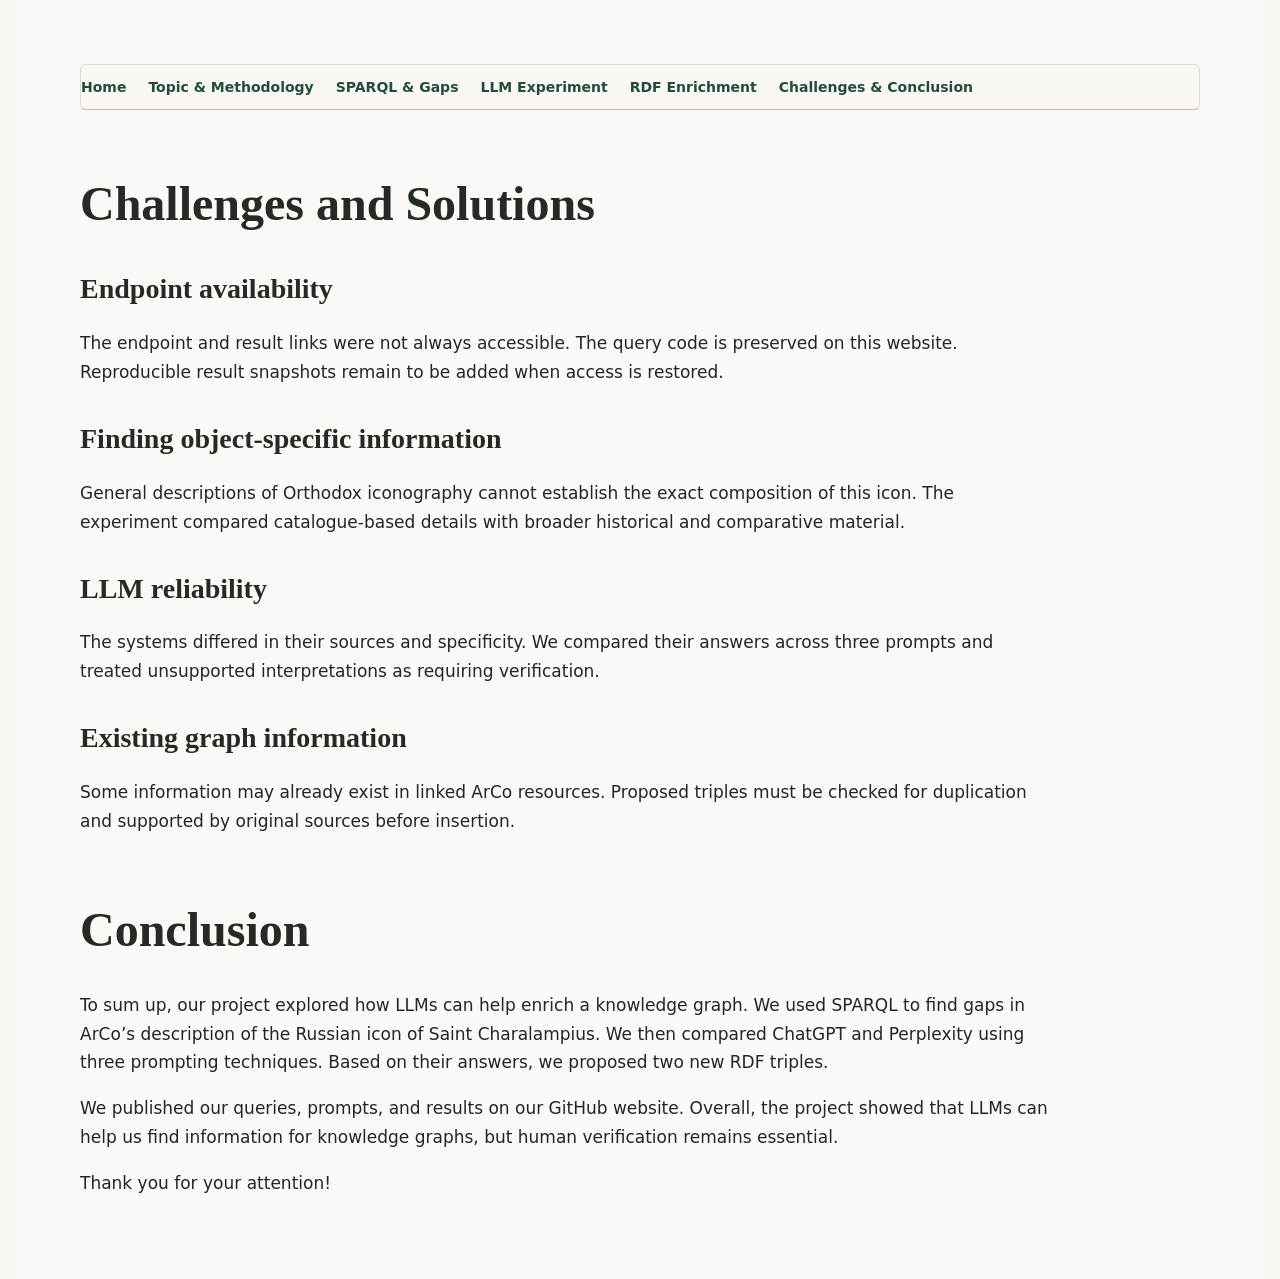
<file: conclusion.html>
<!DOCTYPE html>

<html lang="en" xml:lang="" xmlns="http://www.w3.org/1999/xhtml">
<head>
<meta charset="utf-8"/>
<meta content="pandoc" name="generator"/>
<meta content="width=device-width, initial-scale=1.0, user-scalable=yes" name="viewport"/>
<title>Enriching ArCo: Saint Charalampius</title>
<style>
html {
color: #1a1a1a;
background-color: #fdfdfd;
}
body {
margin: 0 auto;
max-width: 36em;
padding-left: 50px;
padding-right: 50px;
padding-top: 50px;
padding-bottom: 50px;
hyphens: auto;
overflow-wrap: break-word;
text-rendering: optimizeLegibility;
font-kerning: normal;
}
@media (max-width: 600px) {
body {
font-size: 0.9em;
padding: 12px;
}
h1 {
font-size: 1.8em;
}
}
@media print {
html {
background-color: white;
}
body {
background-color: transparent;
color: black;
font-size: 12pt;
}
p, h2, h3 {
orphans: 3;
widows: 3;
}
h2, h3, h4 {
page-break-after: avoid;
}
}
p {
margin: 1em 0;
}
a {
color: #1a1a1a;
}
a:visited {
color: #1a1a1a;
}
img {
max-width: 100%;
}
svg {
height: auto;
max-width: 100%;
}
h1, h2, h3, h4, h5, h6 {
margin-top: 1.4em;
}
h5, h6 {
font-size: 1em;
font-style: italic;
}
h6 {
font-weight: normal;
}
ol, ul {
padding-left: 1.7em;
margin-top: 1em;
}
li > ol, li > ul {
margin-top: 0;
}
blockquote {
margin: 1em 0 1em 1.7em;
padding-left: 1em;
border-left: 2px solid #e6e6e6;
color: #606060;
}
code {
font-family: Menlo, Monaco, Consolas, 'Lucida Console', monospace;
font-size: 85%;
margin: 0;
hyphens: manual;
}
pre {
margin: 1em 0;
overflow: auto;
}
pre code {
padding: 0;
overflow: visible;
overflow-wrap: normal;
}
.sourceCode {
background-color: transparent;
overflow: visible;
}
hr {
background-color: #1a1a1a;
border: none;
height: 1px;
margin: 1em 0;
}
table {
margin: 1em 0;
border-collapse: collapse;
width: 100%;
overflow-x: auto;
display: block;
font-variant-numeric: lining-nums tabular-nums;
}
table caption {
margin-bottom: 0.75em;
}
tbody {
margin-top: 0.5em;
border-top: 1px solid #1a1a1a;
border-bottom: 1px solid #1a1a1a;
}
th {
border-top: 1px solid #1a1a1a;
padding: 0.25em 0.5em 0.25em 0.5em;
}
td {
padding: 0.125em 0.5em 0.25em 0.5em;
}
header {
margin-bottom: 4em;
text-align: center;
}
#TOC li {
list-style: none;
}
#TOC ul {
padding-left: 1.3em;
}
#TOC > ul {
padding-left: 0;
}
#TOC a:not(:hover) {
text-decoration: none;
}
code{white-space: pre-wrap;}
span.smallcaps{font-variant: small-caps;}
div.columns{display: flex; gap: min(4vw, 1.5em);}
div.column{flex: auto; overflow-x: auto;}
div.hanging-indent{margin-left: 1.5em; text-indent: -1.5em;}

ul.task-list[class]{list-style: none;}
ul.task-list li input[type="checkbox"] {
font-size: inherit;
width: 0.8em;
margin: 0 0.8em 0.2em -1.6em;
vertical-align: middle;
}
.display.math{display: block; text-align: center; margin: 0.5rem auto;}
</style>
<style>body{font:17px/1.65 system-ui,sans-serif;color:#252525;max-width:1100px;margin:auto;padding:30px 5%;background:#faf9f5}h1,h2,h3{line-height:1.2;color:#533b27;margin-top:2em}a{color:#745124}img{max-width:100%;height:auto}figure{text-align:center}figure img{max-height:650px}pre{overflow:auto;background:#eeeae2;padding:18px;border-radius:8px;white-space:pre-wrap}table{border-collapse:collapse;width:100%;display:block;overflow:auto}td,th{border:1px solid #ccc;padding:12px;vertical-align:top;min-width:120px}td p{margin:.5em 0}nav{background:#eeeae2;padding:16px 25px;border-radius:8px}header h1{font-size:2.4em}code{overflow-wrap:anywhere}</style>
<style>html{scroll-behavior:smooth;background:#f8f7f2;color:#292e28}body{max-width:1120px;margin:auto;padding:clamp(20px,5vw,70px);font:17px/1.7 system-ui,sans-serif;overflow-wrap:anywhere}header{border-bottom:1px solid #b8b4a5;padding:30px 0 45px;margin-bottom:30px}header h1{font-size:clamp(38px,6vw,76px);line-height:1.04;max-width:850px}h1,h2,h3{font-family:Georgia,serif;line-height:1.2;color:#252b24}h1{font-size:clamp(30px,4vw,48px);margin-top:65px}h2{font-size:28px;margin-top:35px}h3{font-size:22px}p{max-width:90ch}a{color:#315c4d;text-underline-offset:4px}nav{background:#eeece2;border:1px solid #dedacc;padding:20px 28px;border-radius:6px;margin:25px 0}nav ul{display:flex;flex-wrap:wrap;gap:8px 24px;list-style:none;padding:0;margin:0}nav a{font-size:14px;font-weight:650}pre{background:#eeeadd;border-left:4px solid #ad8b59;padding:22px;overflow-x:auto;white-space:pre;overflow-wrap:normal;font:14px/1.65 Consolas,monospace}code{font-family:Consolas,monospace}table{border-collapse:collapse;width:100%;font-size:14px;margin:20px 0}td,th{border:1px solid #d6d1c3;padding:12px;vertical-align:top}th{background:#e8e5d9}td h1,td h2,td h3{font-size:19px;margin:18px 0 8px}img{max-width:100%;height:auto}details{border:1px solid #d4cebd;background:#f1efe6;padding:16px;margin:24px 0}summary{cursor:pointer;font-weight:700;color:#315c4d}@media(max-width:650px){body{padding:18px}table{display:block;overflow-x:auto}td{min-width:220px}nav ul{display:block}}</style><style>.site-menu{position:sticky;top:0;z-index:100;background:#f8f7f1;border-bottom:1px solid #c9b998;display:flex;flex-wrap:wrap;gap:8px 22px;padding:14px 0;margin:0 0 30px;font:600 14px system-ui}.site-menu a{color:#244b40;text-decoration:none}.site-menu a:hover{text-decoration:underline}pre{white-space:pre;overflow-x:auto}table{max-width:100%;display:block;overflow-x:auto}html{scroll-padding-top:90px}</style></head>
<body><nav aria-label="Main navigation" class="site-menu"><a href="index.html">Home</a><a href="methodology.html">Topic &amp; Methodology</a><a href="sparql.html">SPARQL &amp; Gaps</a><a href="llms.html">LLM Experiment</a><a href="rdf.html">RDF Enrichment</a><a href="conclusion.html">Challenges &amp; Conclusion</a></nav><section><h1>Challenges and Solutions</h1><h2>Endpoint availability</h2><p>The endpoint and result links were not always accessible. The query code is preserved on this website. Reproducible result snapshots remain to be added when access is restored.</p><h2>Finding object-specific information</h2><p>General descriptions of Orthodox iconography cannot establish the exact composition of this icon. The experiment compared catalogue-based details with broader historical and comparative material.</p><h2>LLM reliability</h2><p>The systems differed in their sources and specificity. We compared their answers across three prompts and treated unsupported interpretations as requiring verification.</p><h2>Existing graph information</h2><p>Some information may already exist in linked ArCo resources. Proposed triples must be checked for duplication and supported by original sources before insertion.</p></section><h1 id="conclusion-2">Conclusion</h1><p>To sum up, our project explored how LLMs can help enrich a knowledge
graph. We used SPARQL to find gaps in ArCo’s description of the Russian
icon of Saint Charalampius. We then compared ChatGPT and Perplexity
using three prompting techniques. Based on their answers, we proposed
two new RDF triples.</p><p>We published our queries, prompts, and results on our GitHub website.
Overall, the project showed that LLMs can help us find information for
knowledge graphs, but human verification remains essential.</p><p>Thank you for your attention!</p></body>
</html>
</file>
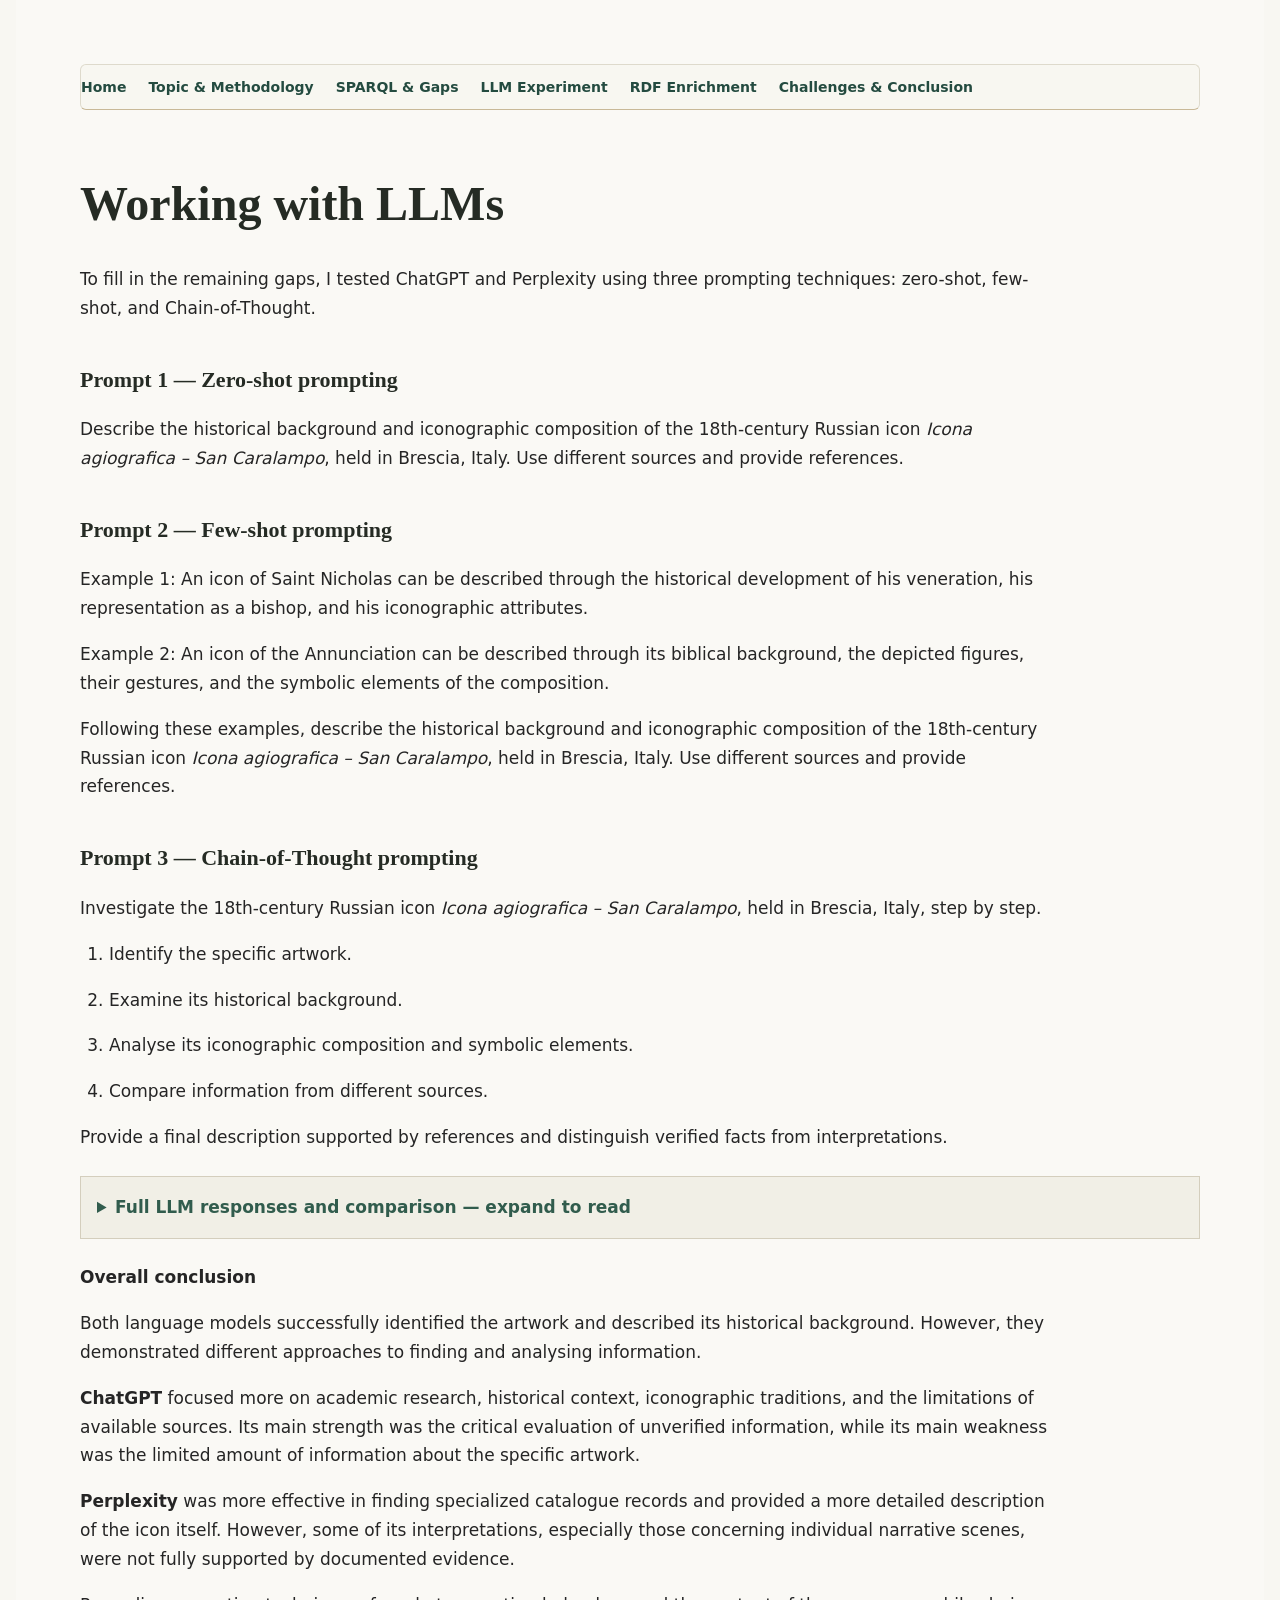
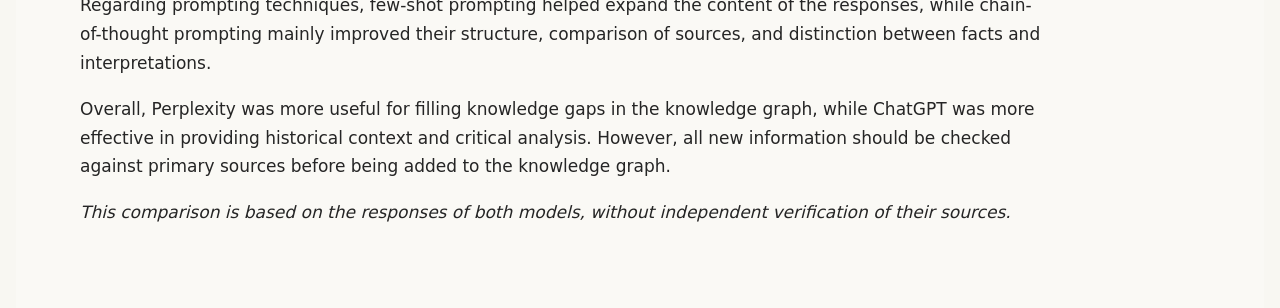
<file: llms[1].html>
<!DOCTYPE html>

<html lang="en" xml:lang="" xmlns="http://www.w3.org/1999/xhtml">
<head>
<meta charset="utf-8"/>
<meta content="pandoc" name="generator"/>
<meta content="width=device-width, initial-scale=1.0, user-scalable=yes" name="viewport"/>
<title>Enriching ArCo: Saint Charalampius</title>
<style>
html {
color: #1a1a1a;
background-color: #fdfdfd;
}
body {
margin: 0 auto;
max-width: 36em;
padding-left: 50px;
padding-right: 50px;
padding-top: 50px;
padding-bottom: 50px;
hyphens: auto;
overflow-wrap: break-word;
text-rendering: optimizeLegibility;
font-kerning: normal;
}
@media (max-width: 600px) {
body {
font-size: 0.9em;
padding: 12px;
}
h1 {
font-size: 1.8em;
}
}
@media print {
html {
background-color: white;
}
body {
background-color: transparent;
color: black;
font-size: 12pt;
}
p, h2, h3 {
orphans: 3;
widows: 3;
}
h2, h3, h4 {
page-break-after: avoid;
}
}
p {
margin: 1em 0;
}
a {
color: #1a1a1a;
}
a:visited {
color: #1a1a1a;
}
img {
max-width: 100%;
}
svg {
height: auto;
max-width: 100%;
}
h1, h2, h3, h4, h5, h6 {
margin-top: 1.4em;
}
h5, h6 {
font-size: 1em;
font-style: italic;
}
h6 {
font-weight: normal;
}
ol, ul {
padding-left: 1.7em;
margin-top: 1em;
}
li > ol, li > ul {
margin-top: 0;
}
blockquote {
margin: 1em 0 1em 1.7em;
padding-left: 1em;
border-left: 2px solid #e6e6e6;
color: #606060;
}
code {
font-family: Menlo, Monaco, Consolas, 'Lucida Console', monospace;
font-size: 85%;
margin: 0;
hyphens: manual;
}
pre {
margin: 1em 0;
overflow: auto;
}
pre code {
padding: 0;
overflow: visible;
overflow-wrap: normal;
}
.sourceCode {
background-color: transparent;
overflow: visible;
}
hr {
background-color: #1a1a1a;
border: none;
height: 1px;
margin: 1em 0;
}
table {
margin: 1em 0;
border-collapse: collapse;
width: 100%;
overflow-x: auto;
display: block;
font-variant-numeric: lining-nums tabular-nums;
}
table caption {
margin-bottom: 0.75em;
}
tbody {
margin-top: 0.5em;
border-top: 1px solid #1a1a1a;
border-bottom: 1px solid #1a1a1a;
}
th {
border-top: 1px solid #1a1a1a;
padding: 0.25em 0.5em 0.25em 0.5em;
}
td {
padding: 0.125em 0.5em 0.25em 0.5em;
}
header {
margin-bottom: 4em;
text-align: center;
}
#TOC li {
list-style: none;
}
#TOC ul {
padding-left: 1.3em;
}
#TOC > ul {
padding-left: 0;
}
#TOC a:not(:hover) {
text-decoration: none;
}
code{white-space: pre-wrap;}
span.smallcaps{font-variant: small-caps;}
div.columns{display: flex; gap: min(4vw, 1.5em);}
div.column{flex: auto; overflow-x: auto;}
div.hanging-indent{margin-left: 1.5em; text-indent: -1.5em;}

ul.task-list[class]{list-style: none;}
ul.task-list li input[type="checkbox"] {
font-size: inherit;
width: 0.8em;
margin: 0 0.8em 0.2em -1.6em;
vertical-align: middle;
}
.display.math{display: block; text-align: center; margin: 0.5rem auto;}
</style>
<style>body{font:17px/1.65 system-ui,sans-serif;color:#252525;max-width:1100px;margin:auto;padding:30px 5%;background:#faf9f5}h1,h2,h3{line-height:1.2;color:#533b27;margin-top:2em}a{color:#745124}img{max-width:100%;height:auto}figure{text-align:center}figure img{max-height:650px}pre{overflow:auto;background:#eeeae2;padding:18px;border-radius:8px;white-space:pre-wrap}table{border-collapse:collapse;width:100%;display:block;overflow:auto}td,th{border:1px solid #ccc;padding:12px;vertical-align:top;min-width:120px}td p{margin:.5em 0}nav{background:#eeeae2;padding:16px 25px;border-radius:8px}header h1{font-size:2.4em}code{overflow-wrap:anywhere}</style>
<style>html{scroll-behavior:smooth;background:#f8f7f2;color:#292e28}body{max-width:1120px;margin:auto;padding:clamp(20px,5vw,70px);font:17px/1.7 system-ui,sans-serif;overflow-wrap:anywhere}header{border-bottom:1px solid #b8b4a5;padding:30px 0 45px;margin-bottom:30px}header h1{font-size:clamp(38px,6vw,76px);line-height:1.04;max-width:850px}h1,h2,h3{font-family:Georgia,serif;line-height:1.2;color:#252b24}h1{font-size:clamp(30px,4vw,48px);margin-top:65px}h2{font-size:28px;margin-top:35px}h3{font-size:22px}p{max-width:90ch}a{color:#315c4d;text-underline-offset:4px}nav{background:#eeece2;border:1px solid #dedacc;padding:20px 28px;border-radius:6px;margin:25px 0}nav ul{display:flex;flex-wrap:wrap;gap:8px 24px;list-style:none;padding:0;margin:0}nav a{font-size:14px;font-weight:650}pre{background:#eeeadd;border-left:4px solid #ad8b59;padding:22px;overflow-x:auto;white-space:pre;overflow-wrap:normal;font:14px/1.65 Consolas,monospace}code{font-family:Consolas,monospace}table{border-collapse:collapse;width:100%;font-size:14px;margin:20px 0}td,th{border:1px solid #d6d1c3;padding:12px;vertical-align:top}th{background:#e8e5d9}td h1,td h2,td h3{font-size:19px;margin:18px 0 8px}img{max-width:100%;height:auto}details{border:1px solid #d4cebd;background:#f1efe6;padding:16px;margin:24px 0}summary{cursor:pointer;font-weight:700;color:#315c4d}@media(max-width:650px){body{padding:18px}table{display:block;overflow-x:auto}td{min-width:220px}nav ul{display:block}}</style><style>.site-menu{position:sticky;top:0;z-index:100;background:#f8f7f1;border-bottom:1px solid #c9b998;display:flex;flex-wrap:wrap;gap:8px 22px;padding:14px 0;margin:0 0 30px;font:600 14px system-ui}.site-menu a{color:#244b40;text-decoration:none}.site-menu a:hover{text-decoration:underline}pre{white-space:pre;overflow-x:auto}table{max-width:100%;display:block;overflow-x:auto}html{scroll-padding-top:90px}</style></head>
<body><nav aria-label="Main navigation" class="site-menu"><a href="index.html">Home</a><a href="methodology.html">Topic &amp; Methodology</a><a href="sparql.html">SPARQL &amp; Gaps</a><a href="llms.html">LLM Experiment</a><a href="rdf.html">RDF Enrichment</a><a href="conclusion.html">Challenges &amp; Conclusion</a></nav><h1 id="working-with-llms">Working with LLMs</h1><p>To fill in the remaining gaps, I tested ChatGPT and Perplexity using
three prompting techniques: zero-shot, few-shot, and
Chain-of-Thought.</p><h3 id="prompt-1-zero-shot-prompting"><strong>Prompt 1 — Zero-shot
prompting</strong></h3><p>Describe the historical background and iconographic composition of
the 18th-century Russian icon <em>Icona agiografica – San
Caralampo</em>, held in Brescia, Italy. Use different sources and
provide references.</p><h3 id="prompt-2-few-shot-prompting"><strong>Prompt 2 — Few-shot
prompting</strong></h3><p>Example 1: An icon of Saint Nicholas can be described through the
historical development of his veneration, his representation as a
bishop, and his iconographic attributes.</p><p>Example 2: An icon of the Annunciation can be described through its
biblical background, the depicted figures, their gestures, and the
symbolic elements of the composition.</p><p>Following these examples, describe the historical background and
iconographic composition of the 18th-century Russian icon <em>Icona
agiografica – San Caralampo</em>, held in Brescia, Italy. Use different
sources and provide references.</p><h3 id="prompt-3-chain-of-thought-prompting"><strong>Prompt 3 —
Chain-of-Thought prompting</strong></h3><p>Investigate the 18th-century Russian icon <em>Icona agiografica – San
Caralampo</em>, held in Brescia, Italy, step by step.</p><ol type="1">
<li><p>Identify the specific artwork.</p></li>
<li><p>Examine its historical background.</p></li>
<li><p>Analyse its iconographic composition and symbolic
elements.</p></li>
<li><p>Compare information from different sources.</p></li>
</ol><p>Provide a final description supported by references and distinguish
verified facts from interpretations.</p><details class="responses"><summary>Full LLM responses and comparison — expand to read</summary><table>
<colgroup>
<col style="width: 49%"/>
<col style="width: 50%"/>
</colgroup>
<thead>
<tr class="header">
<th><p><strong>ChatGPT</strong></p>
<p><strong><a href="https://chatgpt.com/share/6b0837ea-41cc-83eb-93c1-164859f679d6"><u>https://chatgpt.com/share/6b0837ea-41cc-83eb-93c1-164859f679d6</u></a></strong></p></th>
<th><p><strong>Perplexity</strong></p>
<p><strong><a href="https://www.perplexity.ai/session/afeb1506-01f0-43ff-905d-7d6330ac9522"><u>https://www.perplexity.ai/session/afeb1506-01f0-43ff-905d-7d6330ac9522</u></a></strong></p></th>
</tr>
<tr class="odd">
<th colspan="2"><h3 id="promt-1---zero-shot-prompting"><strong>Promt 1 -
Zero-shot prompting</strong></h3>
<p>Describe the historical background and iconographic composition of
the 18th-century Russian icon <em>Icona agiografica – San
Caralampo</em>, held in Brescia, Italy. Use different sources and
provide references</p></th>
</tr>
<tr class="header">
<th><h2 id="icona-agiografica-san-caralampo-historical-background-and-iconographic-composition"><strong><em>Icona
agiografica – San Caralampo</em>: historical background and iconographic
composition</strong></h2>
<p>Museo Diocesano di Brescia, Italy · 18th century · Russian artistic
context</p>
<p>The <em>Icona agiografica – San Caralampo</em> (Hagiographic Icon of
Saint Charalampus) is an example of Russian Orthodox religious painting
from the eighteenth century, preserved in the <strong>Museo Diocesano di
Brescia</strong>, in Brescia, Italy.</p>
<p>According to the Italian Ministry of Culture's national catalogue,
the work is dated between <strong>1701 and 1800</strong> and attributed
to an unidentified painter belonging to the Russian artistic tradition.
It is executed in tempera on a wooden panel and has a rectangular
format. Its inventory number is 2021, and its national catalogue
reference is 0303280124.</p>
<p>ante 1800+1</p>
<h3 id="historical-and-religious-background"><strong>1. Historical and
religious background</strong></h3>
<p>The icon belongs to the tradition of Eastern Orthodox sacred
painting, in which images of saints serve not simply as religious
illustrations but as objects of devotion and as visual expressions of
the communion between the earthly and heavenly worlds.</p>
<p>Its subject is Saint Charalampus (also known as Charalambos or
Caralampo), an early Christian priest and martyr traditionally
associated with Magnesia, in Asia Minor.</p>
<p>According to Christian tradition, Charalampus lived during the reign
of Emperor Septimius Severus (193–211 AD). He was an elderly Christian
priest who endured persecution because of his faith and was eventually
martyred, traditionally dated to around 202 AD.</p>
<p>His advanced age, steadfastness under torture and refusal to renounce
Christianity made him an important figure in Eastern Christian
devotion.</p>
<p>In the Orthodox world, Saint Charalampus acquired particular
significance as:</p>
<ul>
<li><p>A model of spiritual endurance and unwavering faith.</p></li>
<li><p>A protector against epidemics and contagious diseases.</p></li>
<li><p>A patron associated with agricultural fertility and the
protection of crops.</p></li>
<li><p>A thaumaturge, or saint credited with miraculous healing
powers.</p></li>
</ul>
<p>His popularity was especially strong in Greek and Slavic Orthodox
communities. His cult also developed a significant agricultural
dimension, with rural populations invoking his protection for the
fertility of the land and the wellbeing of their communities.</p>
<p>The eighteenth century was also an important period in the
development of Russian icon painting. Although artists continued to
follow Byzantine-derived conventions, their work increasingly
incorporated Western European influences, particularly in the treatment
of colour, modelling and spatial depth.</p>
<p>The historical context of Russian religious art is particularly
relevant to the Brescia collection. Following the liturgical reforms
introduced by Patriarch Nikon in the seventeenth century, Russian
Orthodoxy experienced a major division between reformers and the
traditionalist Old Believers (<em>Staroveri</em>). The latter defended
older forms of worship and iconographic representation, and some of
their religious images were produced clandestinely. The Museo
Diocesano's collection includes works associated with this distinctive
tradition.</p>
<p>Museo Diocesano+1</p>
<h3 id="iconographic-composition-and-visual-elements"><strong>2.
Iconographic composition and visual elements</strong></h3>
<p>One particularly important feature of the Brescia icon is its
inscription, documented in the Italian national catalogue.</p>
<p>At the top of the panel, an inscription in Church Slavonic reads:</p>
<p><em>«The Image of the Suffering of the Hieromartyr
Charalampus».</em></p>
<p>This wording is significant for understanding the icon's theological
programme.</p>
<p>The designation <em>Hieromartyr</em> (priest-martyr) identifies
Charalampus as someone who suffered martyrdom while exercising his
priestly vocation. The reference to his suffering establishes the
central theme as the saint's martyrdom and spiritual endurance rather
than simply his status as a bishop or miracle-worker.</p>
<p>ante 1800+1</p>
<p><strong>The principal iconographic elements to consider
are:</strong></p>
<ul>
<li><p><strong>The saint's identity:</strong> Charalampus is represented
as a sacred historical figure whose authority derives from his priestly
vocation and martyrdom.</p></li>
<li><p><strong>The martyrdom theme:</strong> The inscription directs the
viewer towards the saint's Passion-like suffering and his steadfastness
in the Christian faith.</p></li>
<li><p><strong>The Church Slavonic lettering:</strong> The use of the
liturgical language of the Slavic Orthodox tradition establishes the
religious and cultural context of the image.</p></li>
<li><p><strong>The wooden support and tempera technique:</strong> These
are characteristic features of traditional Orthodox icon production, in
which the painted panel serves as a vehicle for sacred
representation.</p></li>
</ul>
<p>An important qualification is necessary: the national catalogue
identifies the inscription, materials and subject, but does not provide
a sufficiently detailed visual description of the individual figure,
gestures, clothing or background. Consequently, these particular
features should not be asserted as observations of this specific panel
without examining its photograph or the original work.</p>
<h3 id="artistic-characteristics-and-stylistic-context"><strong>3.
Artistic characteristics and stylistic context</strong></h3>
<p>The icon's artistic language should be understood within the broader
tradition of Russian Orthodox painting.</p>
<p><a href="https://images.openai.com/static-rsc-4/Zgvxpgb1ci3i9MaDw0SCeMZzQCWOfRFM9BnuMMKtoHQHITfeWiUt-lNfA8A_v9g-5E3ybGo4s72LEgvHtK1ethhEXBgoNKcw-mdcsCZ-XpsID0d_HAR7zKk6-PAboxR5FxyYR6HQY1rHr-3hny-wH78VQM1F1eocJe6TbmeQQF4?purpose=inline"><u>Икона
«Образ святого священномученика Харлампия». Россия. Конец XVIII ... |
Аукционы | Аукционный дом «Литфонд»</u></a></p>
<p><a href="https://images.openai.com/static-rsc-4/fPHkKgYefW-D8HjqcD0pGGio8WYKYlpLivWqiUuUhKqA0TL2QNLMZ2ifoIfAXi-0NxNvXDwy2HuI5q0jBiz3uclKwlNFe66k6_cfdclmU17NbAFLWrMDChk6N1rY5PnOe0rYxxuX6aiLJ_wqEYcrhpBKsb9jsbz_gvexwa2wJsY?purpose=inline"><u>Hieromartyr
Charalambos — All-Saints Greek Orthodox Church</u></a></p>
<p><a href="https://images.openai.com/static-rsc-4/QaGd3IIJSkqig8Ppy0FG3wQAhMBJkTTjLltt4Vigu5grXb6NuOAVmHIsAiM0n5m5C26TCYnHSfhXpSsvnI2Jci_Q59WJOmwjXs72tZkLn-aJZwUYBasTo6XBqgZQAcXkQ_kZ1sHaRFGrUckPct1ocsmGtIzRvbHIP92rKyMnsYs?purpose=inline"><u>The
Spiritual Struggle of the Orthodox Christian — St. Andrew Greek Orthodox
Church</u></a></p>
<p>12</p>
<p>Several conventions are especially relevant:</p>
<p><strong>Hieratic representation.</strong> Orthodox icons generally
privilege spiritual significance over naturalistic representation. The
saint's image is intended to communicate holiness and divine presence
rather than reproduce an ordinary human portrait.</p>
<p><strong>The use of inscriptions.</strong> Inscriptions identify
sacred figures and clarify the theological meaning of the image. They
are integral elements of the icon rather than merely explanatory
captions.</p>
<p><strong>The symbolic function of colour and light.</strong> Gold,
where employed, traditionally evokes divine light and the eternal
heavenly realm. Halos similarly express sanctity and participation in
divine glory.</p>
<p><strong>The devotional function.</strong> Icons were used in
churches, domestic prayer and private devotional practices. They were
understood as mediators of religious contemplation, not simply as
decorative paintings.</p>
<p>The Museo Diocesano explains that its Russian icons derive from
Byzantine iconographic traditions, while also reflecting the gradual
introduction of European artistic influences.</p>
<p>Museo Diocesano+1</p>
<h3 id="historical-and-cultural-significance-of-the-brescia-icon"><strong>4.
Historical and cultural significance of the Brescia icon</strong></h3>
<p>The <em>Icona agiografica – San Caralampo</em> is significant for
several reasons.</p>
<p>First, it documents the presence of Russian Orthodox religious
imagery within an Italian ecclesiastical museum collection.</p>
<p>Second, it illustrates the geographical reach of Saint Charalampus's
cult. Although his historical and religious origins lie in the eastern
Mediterranean, his veneration became widespread throughout the Orthodox
world, including Russia.</p>
<p>Third, the inscription provides an important indication of the icon's
original religious environment. Its Church Slavonic wording connects the
painting with the liturgical and devotional culture of Slavic
Orthodoxy.</p>
<p>Finally, the work contributes to the Museo Diocesano's collection of
Russian icons, which includes objects dating from the seventeenth to the
twentieth centuries and provides an unusually substantial opportunity to
study Russian religious art in Italy.</p>
<h3 id="conclusion"><strong>5. Conclusion</strong></h3>
<p>The eighteenth-century Russian <em>Icona agiografica – San
Caralampo</em> can be understood as a devotional image centred on the
spiritual significance of martyrdom. Its historical importance lies in
the encounter between the ancient Byzantine-derived tradition of
Orthodox icon painting, the development of Russian religious art and the
enduring cult of Saint Charalampus.</p>
<p>The most distinctive documented feature is its Church Slavonic
inscription, identifying the work as an image of the suffering of the
hieromartyr. This inscription gives the icon a specific theological
emphasis: the saint is presented through the memory of his suffering and
his unwavering fidelity to Christianity.</p>
<p>The painting therefore represents more than an individual saint's
portrait. It belongs to a visual culture in which images, inscriptions
and established iconographic conventions communicate religious identity,
collective memory and the promise of spiritual salvation.</p>
<h3 id="sources-and-further-reading"><strong>Sources and further
reading</strong></h3>
<p>1. <strong>Italian Ministry of Culture</strong>, <em>Icona
agiografica – San Caralampo</em>, national catalogue, inventory 2021,
reference 0303280124. <a href="https://catalogo.cultura.gov.it/detail/HistoricOrArtisticProperty/0303280124?utm_source=chatgpt.com"><u>Consult
the official catalogue record</u></a>.</p>
<p>2. <strong>Museo Diocesano di Brescia</strong>, <em>Icone
ortodosse</em> – historical and artistic background to the Russian icon
collection. <a href="https://museodiocesano.brescia.it/le-collezioni/icone-russe/?epoca=xix-secolo&amp;pagina=1&amp;search&amp;utm_source=chatgpt.com"><u>Read
the museum's collection overview</u></a>.</p>
<p>3. <strong>Museo Diocesano di Brescia</strong>, <em>Sala XII – Icone
ortodosse</em>. <a href="https://museodiocesano.brescia.it/le-collezioni/gallerie/sala-xii/?utm_source=chatgpt.com"><u>Explore
the museum gallery</u></a>.</p>
<p>4. <strong>Regione Lombardia</strong>, <em>Santi Nicola e
Caralampo</em>, eighteenth-century icon, Fondazione Biblioteca
Morcelli-Pinacoteca Repossi, Chiari. This is a separate work, but offers
useful comparative evidence for the iconography of Saint Charalampus in
eighteenth-century painting. <a href="https://catalogo.beniculturali.it/detail/Lombardia/HistoricOrArtisticProperty/3y010-01666_R03?utm_source=chatgpt.com"><u>Consult
the comparative catalogue entry</u></a>.</p>
<p><strong>A final art-historical distinction:</strong> the Brescia
painting should not be confused with the eighteenth-century Greek-school
icon of Saints Nicholas and Charalampus in Chiari, nor with the
nineteenth-century Russian icons depicting Charalampus alongside other
saints. These provide comparative evidence, but their compositions
cannot automatically be attributed to the Brescia panel.</p></th>
<th><p>The Brescia <em>Icona agiografica – San Caralampo</em> is an
18th-century Russian tempera-on-panel icon devoted to Charalampus
(Haralambos), the elderly bishop-martyr of Magnesia. It combines a
central cult image of the saint with narrative scenes of his passion,
following the Orthodox hagiographic-icon tradition.[<a href="https://catalogo.cultura.gov.it/detail/HistoricOrArtisticProperty/0303280124"><u>catalogo.cultura.gov</u></a>][<a href="https://sigecweb.beniculturali.it/sigec/item/print/ICCD16465817"><u>sigecweb.beniculturali</u></a>]</p>
<h2 id="historical-background"><strong>Historical
background</strong></h2>
<p>The work is catalogued as a Russian-sphere religious icon made
between 1701 and 1800, executed in tempera on a rectangular wooden panel
by an anonymous “Pittore di ambito russo” (painter of the Russian
milieu). It is now held in the Museo Diocesano di Brescia, Via Gasparo
da Salò 13, under inventory number 2021 and national catalogue code
0303280124.[<a href="https://catalogo.cultura.gov.it/detail/HistoricOrArtisticProperty/0303280124"><u>catalogo.cultura.gov</u></a>]</p>
<p>Its subject belongs to the early Christian cult of Saint Charalampus
(Greek <em>Haralambos</em>), traditionally identified as bishop of
Magnesia in Asia Minor and martyred under Emperor Septimius Severus
around 202 CE. Orthodox tradition commemorates him on 10 February;
hagiographic accounts stress his extreme old age, public preaching,
endurance of torture, miracles, and prayer for the people before his
execution.[<a href="https://orthodoxtimes.com/memory-of-hieromartyr-haralambos-bishop-of-magnesia-in-thessaly-february-10/"><u>orthodoxtimes</u></a>][<a href="https://www.ochrid.org/february/10th"><u>ochrid</u></a>]</p>
<p>The icon’s inscription, written in Church Slavonic, reads in Italian
translation: <strong>“L’immagine della sofferenza dello ieromartire
Caralampo”</strong> — “The image of the suffering of the hieromartyr
Charalampus.” The term <em>ieromartire</em> (“hieromartyr”) identifies
him as a priestly martyr, a title especially appropriate to his
episcopal or priestly status in Orthodox veneration.[<a href="https://catalogo.cultura.gov.it/detail/HistoricOrArtisticProperty/0303280124"><u>catalogo.cultura.gov</u></a>][<a href="https://orthodoxtimes.com/memory-of-hieromartyr-haralambos-bishop-of-magnesia-in-thessaly-february-10/"><u>orthodoxtimes</u></a>]</p>
<h2 id="iconographic-composition"><strong>Iconographic
composition</strong></h2>
<p>The composition is a <strong>central portrait surrounded by narrative
vignettes</strong>, a standard format for Russian hagiographic icons
(<em>zhitiinye ikony</em>), in which the revered saint is presented
frontally while smaller scenes recount episodes from his life and
martyrdom. The catalogue records Charalampus at the centre in a framed
compartment, with “various figures in the scenes of life” around him.[<a href="https://sigecweb.beniculturali.it/sigec/item/print/ICCD16465817"><u>sigecweb.beniculturali</u></a>]</p>
<h3 id="central-image"><strong>Central image</strong></h3>
<ul>
<li><p>Charalampus appears frontally at the centre, within a rectangular
field.[<a href="https://sigecweb.beniculturali.it/sigec/item/print/ICCD16465817"><u>sigecweb.beniculturali</u></a>]</p></li>
<li><p>He is represented as an elderly ascetic, with long hair and
beard, wearing a blue, embroidered liturgical vestment.[<a href="https://sigecweb.beniculturali.it/sigec/item/print/ICCD16465817"><u>sigecweb.beniculturali</u></a>]</p></li>
<li><p>His right hand is raised in blessing; his left holds a scroll
(<em>cartiglio</em>).[<a href="https://sigecweb.beniculturali.it/sigec/item/print/ICCD16465817"><u>sigecweb.beniculturali</u></a>]</p></li>
<li><p>The scroll bears a Slavonic prayer attributed to the saint,
asking that the place where his relics rest receive the grace of God’s
name and be spared famine and pestilence.[<a href="https://sigecweb.beniculturali.it/sigec/item/print/ICCD16465817"><u>sigecweb.beniculturali</u></a>]</p></li>
</ul>
<p>This central type presents Charalampus less as a passive victim than
as an intercessor: his blessing hand and written prayer make the icon a
devotional image of protection, healing, and relief from calamity.</p>
<h3 id="narrative-scenes"><strong>Narrative scenes</strong></h3>
<p>The surrounding episodes illustrate the “suffering” announced in the
title inscription. While the available catalogue description does not
enumerate every episode, its reference to “scenes of life” indicates
that the border fields dramatize the saint’s arrest, interrogation,
torments, miracles, and martyrdom.[<a href="https://sigecweb.beniculturali.it/sigec/item/print/ICCD16465817"><u>sigecweb.beniculturali</u></a>]</p>
<p>Such a programme normally visualizes the saint’s passion as a
sequence of distinct, readable actions rather than as a single
continuous scene. The emphasis on suffering corresponds directly to the
inscription’s phrase “the suffering of the hieromartyr,” and to the
traditional account of Charalampus enduring torture before dying in
prayer.[<a href="https://catalogo.cultura.gov.it/detail/HistoricOrArtisticProperty/0303280124"><u>catalogo.cultura.gov</u></a>][<a href="https://www.ochrid.org/february/10th"><u>ochrid</u></a>]</p>
<h2 id="meaning-and-function"><strong>Meaning and function</strong></h2>
<p>The icon operates on two levels. At the centre, Charalampus is an
enduring, prayerful holy figure; around him, the narrative scenes make
visible the cost of Christian witness. His scroll further turns the
object into an appeal for protection from famine and epidemic—themes
especially resonant in popular Orthodox devotion.[<a href="https://sigecweb.beniculturali.it/sigec/item/print/ICCD16465817"><u>sigecweb.beniculturali</u></a>][<a href="https://www.ochrid.org/february/10th"><u>ochrid</u></a>]</p>
<p>In the context of the Brescia collection, the work is one of several
Russian icons of the 17th–19th centuries held by the Museo Diocesano,
including images of St Nicholas, St Catherine, the Mother of God,
archangels, and festival cycles. Its presence reflects the broader
circulation and collecting of Russian Orthodox devotional art in
northern Italy.[<a href="https://catalogo.cultura.gov.it/detail/HistoricOrArtisticProperty/0303280124"><u>catalogo.cultura.gov</u></a>]</p>
<h2 id="in-brief"><strong>In brief</strong></h2>
<table>
<colgroup>
<col style="width: 21%"/>
<col style="width: 78%"/>
</colgroup>
<thead>
<tr class="header">
<th><strong>Feature</strong></th>
<th><strong>Description</strong></th>
</tr>
<tr class="odd">
<th>Object</th>
<th>Hagiographic icon of Saint Charalampus [<a href="https://catalogo.cultura.gov.it/detail/HistoricOrArtisticProperty/0303280124"><u>catalogo.cultura.gov</u></a>]</th>
</tr>
<tr class="header">
<th>Date</th>
<th>After 1701 and before 1800 [<a href="https://catalogo.cultura.gov.it/detail/HistoricOrArtisticProperty/0303280124"><u>catalogo.cultura.gov</u></a>]</th>
</tr>
<tr class="odd">
<th>Medium</th>
<th>Tempera on wooden panel [<a href="https://catalogo.cultura.gov.it/detail/HistoricOrArtisticProperty/0303280124"><u>catalogo.cultura.gov</u></a>]</th>
</tr>
<tr class="header">
<th>Cultural origin</th>
<th>Russian artistic milieu [<a href="https://catalogo.cultura.gov.it/detail/HistoricOrArtisticProperty/0303280124"><u>catalogo.cultura.gov</u></a>]</th>
</tr>
<tr class="odd">
<th>Location</th>
<th>Museo Diocesano di Brescia, Italy [<a href="https://catalogo.cultura.gov.it/detail/HistoricOrArtisticProperty/0303280124"><u>catalogo.cultura.gov</u></a>]</th>
</tr>
<tr class="header">
<th>Central figure</th>
<th>Elderly Charalampus, blessing and holding a scroll [<a href="https://sigecweb.beniculturali.it/sigec/item/print/ICCD16465817"><u>sigecweb.beniculturali</u></a>]</th>
</tr>
<tr class="odd">
<th>Surrounding imagery</th>
<th>Scenes from his life and martyrdom [<a href="https://sigecweb.beniculturali.it/sigec/item/print/ICCD16465817"><u>sigecweb.beniculturali</u></a>]</th>
</tr>
<tr class="header">
<th>Inscription</th>
<th>“The image of the suffering of the hieromartyr Charalampus” [<a href="https://catalogo.cultura.gov.it/detail/HistoricOrArtisticProperty/0303280124"><u>catalogo.cultura.gov</u></a>]</th>
</tr>
</thead>
<tbody>
</tbody>
</table></th>
</tr>
<tr class="odd">
<th colspan="2"><h2 id="chatgpt-provided-detailed-information-about-the-historical-background-the-veneration-of-saint-charalampus-and-the-development-of-russian-icon-painting.-however-it-failed-to-describe-the-exact-composition-of-the-icon-focusing-mainly-on-its-inscription-and-general-features-of-orthodox-iconography.">ChatGPT
provided detailed information about the historical background, the
veneration of Saint Charalampus, and the development of Russian icon
painting. However, it failed to describe the exact composition of the
icon, focusing mainly on its inscription and general features of
Orthodox iconography.</h2>
<h2 id="perplexity-provided-more-specific-information-about-the-artwork-including-the-central-figure-vestments-gestures-scroll-prayer-and-surrounding-narrative-scenes.-it-used-the-detailed-sigecweb-catalogue-record-which-chatgpt-did-not-mention.">Perplexity
provided more specific information about the artwork, including the
central figure, vestments, gestures, scroll, prayer, and surrounding
narrative scenes. It used the detailed SIGECweb catalogue record, which
ChatGPT did not mention.</h2>
<h2 id="conclusion-perplexity-was-more-successful-in-finding-information-about-the-specific-artwork-while-chatgpt-provided-a-broader-historical-and-cultural-context"><strong>Conclusion:</strong>
Perplexity was more successful in finding information about the specific
artwork, while ChatGPT provided a broader historical and cultural
context</h2>
<h2 id="section"></h2></th>
</tr>
<tr class="header">
<th colspan="2"><h3 id="promt-2---few-shot-prompting"><strong>Promt 2 -
Few-shot prompting</strong></h3>
<p>Example 1: An icon of Saint Nicholas can be described through the
historical development of his veneration, his representation as a
bishop, and his iconographic attributes.Example 2: An icon of the
Annunciation can be described through its biblical background, the
depicted figures, their gestures, and the symbolic elements of the
composition.</p>
<p>Following these examples, describe the historical background and
iconographic composition of the 18th-century Russian icon Icona
agiografica – San Caralampo, held in Brescia, Italy. Use different
sources and provide references.</p></th>
</tr>
<tr class="odd">
<th><strong>ChatGPT</strong></th>
<th><strong>Perplexity</strong></th>
</tr>
<tr class="header">
<th><h1 id="historical-background-and-iconographic-composition-of-the-eighteenth-century-russian-icon-icona-agiografica-san-caralampo-museo-diocesano-brescia-italy"><strong>Historical
Background and Iconographic Composition of the Eighteenth-Century
Russian Icon <em>Icona agiografica – San Caralampo</em>, Museo
Diocesano, Brescia, Italy</strong></h1>
<h2 id="historical-background-1"><strong>1. Historical
background</strong></h2>
<p>The <em>Icona agiografica – San Caralampo</em> (Hagiographic Icon of
Saint Charalampus) is an eighteenth-century Russian religious painting
preserved in the Museo Diocesano of Brescia, Italy. According to the
Italian Ministry of Culture's national catalogue, the icon dates from
between 1701 and 1800 and is attributed to an anonymous painter
belonging to the Russian artistic tradition. It is painted in tempera on
a rectangular wooden panel and bears inventory number 2021 (national
catalogue number 0303280124).</p>
<p>ante 1800+1</p>
<p>The subject of the icon is Saint Charalampus (also known as Saint
Charalambos or Haralambos), an early Christian priest and martyr who
lived in Magnesia, in Asia Minor, during the reign of Emperor Septimius
Severus (193–211 AD). According to Christian hagiographical tradition,
he was approximately 107 years old when he was arrested for preaching
Christianity and refusing to renounce his faith.</p>
<p>His martyrdom involved particularly severe torture. He was stripped
of his priestly garments and his body was torn with iron instruments,
but he remained steadfast in his faith. According to the saint's
traditional Life, even his persecutors were impressed by his endurance,
and some converted to Christianity. He was eventually sentenced to death
by beheading, traditionally dated to approximately 202 AD. His feast is
celebrated on 10 February in the Greek Orthodox Church.</p>
<p>Greek Orthodox Archdiocese of America+1</p>
<p>Saint Charalampus became particularly important in Eastern Orthodox
Christianity because of his reputation as a powerful intercessor and
protector against epidemics, especially plague. His cult acquired
considerable popularity during periods of epidemic outbreaks, when
believers invoked his protection against disease and death.</p>
<p>Art historian Maria Vassilaki, in her study <em>An Icon of Saint
Charalambos</em> (1988), connects the growing popularity of the saint in
the seventeenth century with the devastating plague outbreaks in Greece.
His protective role contributed to the development of more elaborate
iconographic representations, which included not only his portrait but
also episodes from his martyrdom.</p>
<p>Εικόνα του αγίου Χαραλάμπους+1</p>
<p>The historical context of the Brescia icon is also connected with the
development of Russian Orthodox icon painting. Russian icons originated
in the Byzantine artistic and theological tradition, adopting its
religious subjects, symbolic language and established conventions of
representation. During the eighteenth century, Russian icon painting
continued to preserve these traditional characteristics while gradually
incorporating certain Western European artistic influences, particularly
in the treatment of colour, perspective and human figures.</p>
<p>The Museo Diocesano of Brescia possesses an important collection of
Russian icons dating from the seventeenth to the twentieth centuries.
Some works are associated with the Old Believers (<em>Staroveri</em>),
religious communities that rejected the liturgical reforms introduced by
Patriarch Nikon in the seventeenth century and maintained older forms of
Orthodox religious practice and icon painting. This historical context
is relevant to the collection as a whole, although there is insufficient
evidence to identify the Saint Charalampus icon specifically as an Old
Believer work.</p>
<p>Museo Diocesano+2</p>
<h2 id="iconographic-composition-1"><strong>2. Iconographic
composition</strong></h2>
<p>The icon's iconographic programme is particularly interesting because
its inscription explicitly identifies the subject as the suffering of
Saint Charalampus. The Italian national catalogue records an inscription
at the upper part of the panel, written in Church Slavonic:</p>
<p><em>«The Image of the Suffering of the Hieromartyr
Charalampus».</em></p>
<p>The term <em>Hieromartyr</em> refers to a Christian priest who
suffered martyrdom for his faith. This inscription establishes the
principal theme of the painting: the saint's persecution, physical
suffering and spiritual steadfastness. It suggests that the image should
be interpreted not merely as a portrait of a saint but in relation to
the narrative of his martyrdom.</p>
<p>ante 1800+1</p>
<h3 id="the-representation-of-saint-charalampus"><strong>The
representation of Saint Charalampus</strong></h3>
<p>In Orthodox iconography, Saint Charalampus is traditionally
represented as an elderly, bearded priest, reflecting the hagiographical
account of his advanced age at the time of his martyrdom. His appearance
communicates spiritual authority, wisdom and steadfastness in the
Christian faith.</p>
<p>His traditional attributes include:</p>
<ul>
<li><p><strong>Priestly vestments:</strong> These identify his
ecclesiastical position and his service to the Christian
community.</p></li>
<li><p><strong>A Gospel book:</strong> This symbolises his preaching,
teaching and commitment to the Christian faith.</p></li>
<li><p><strong>A blessing gesture:</strong> When present, this expresses
his priestly authority and his role as an intercessor.</p></li>
<li><p><strong>A halo:</strong> This signifies his holiness and his
participation in divine glory.</p></li>
</ul>
<p>These attributes are documented in comparative representations of
Saint Charalampus. For example, an eighteenth-century icon preserved at
Stavropoleos Monastery depicts him as an elderly, bearded figure in
liturgical vestments, with a halo and a raised hand. Another example, in
the collection of the Greek Apostolic Diakonia, represents him holding a
Gospel book and making a blessing gesture. These examples help establish
the traditional iconographic type, but should not be mistaken for a
direct description of the Brescia painting.</p>
<p>sister Atanasia Văetiși+1</p>
<p><a href="https://images.openai.com/static-rsc-4/rshFK6CMQ7S4_0IRGORtjuMH6jl6RN3e90ardlplc37fZsLNb6YoZo11USd4zO4S-9l4v5svswaME3MK2Bgl8UyAD1Qv28miPeBxE1dceVW7jQaZXXIL2GKWrDez_F-8Mkn6HAawUazlI9_PSA0_GQpFPWMfp4Xw-Ji58aG1vRk?purpose=inline"><u>File:Icone
2 - Musée de Varna.jpg - Wikimedia Commons</u></a></p>
<p><a href="https://images.openai.com/static-rsc-4/74dZjLNLwK4GWEXd6-5H8jrzxnezebijRcp62t32GQHr17h430LjOIH54Arr8E3zakwPvOFV2vd_1ff4PLFPhbWYNR0EZ-CnfV5HJi0nrXmVkkkYXn9r-ZrRTmyMav6vw-GBV3-9hkV6RxhySVr5hQfzbXCU_RF9FU61jhKEZ-k?purpose=inline"><u>Ambon
- pravoslavný weblog</u></a></p>
<p><a href="https://images.openai.com/static-rsc-4/GQ0hNExN5-w0hrAXGJEQICeKHxmIRUW8jLNk3wHaKcykeXo8VjEhDGu7BYhV5gXIKUeRKuCiQDNXilVqrzIbNMOsK9uthVMd1ISe4f1dZdAZZkna70GJJVTfYu5Q7OIBqkAK4_GJt8yC1ubRxua7B_7yysC5-9CoWicAxj84sOg?purpose=inline"><u>Saint
Haralambos, Painting by Emmanouel Roukoudis | ArtMajeur</u></a></p>
<p>13</p>
<h3 id="the-theme-of-martyrdom"><strong>The theme of
martyrdom</strong></h3>
<p>The central theological theme is the saint's suffering for
Christianity. The traditional narrative of his martyrdom includes three
principal episodes:</p>
<ol type="1">
<li><p>His appearance before the imperial authorities and his refusal to
renounce Christianity.</p></li>
<li><p>His torture, particularly the flaying of his body with iron
instruments.</p></li>
<li><p>His execution by beheading and the miraculous reception of his
soul into heaven.</p></li>
</ol>
<p>These episodes became important subjects in post-Byzantine icon
painting.</p>
<p>Maria Vassilaki's 1988 study is particularly useful for understanding
their development. She examines a seventeenth-century icon of Saint
Charalampus surrounded by six scenes from his martyrdom. She explains
that the traditional Byzantine accounts contained three principal
episodes, whereas later hagiographical texts expanded the narrative and
introduced additional scenes. The increasing popularity of the saint's
cult, particularly during plague epidemics, encouraged artists to
develop more elaborate visual narratives.</p>
<p>Εικόνα του αγίου Χαραλάμπους+1</p>
<p>For the Brescia icon, the inscription referring to the saint's
suffering makes the martyrdom narrative central to its interpretation.
However, the available catalogue description does not establish whether
the composition includes subsidiary scenes of torture or focuses
exclusively on the saint himself.</p>
<h3 id="the-inscription-and-its-symbolic-significance"><strong>The
inscription and its symbolic significance</strong></h3>
<p>The Church Slavonic inscription at the top of the icon is an
important component of its composition. In Orthodox religious painting,
inscriptions identify sacred figures and establish the theological
meaning of the image.</p>
<p>The designation <em>Hieromartyr Charalampus</em> connects the saint's
priestly vocation with his martyrdom. His suffering is therefore
understood not simply as physical persecution but as a testimony to his
unwavering faith.</p>
<p>The use of Church Slavonic also situates the work within the
liturgical and cultural environment of Russian Orthodoxy. It reinforces
the relationship between the icon and the religious traditions of the
Slavic Christian world.</p>
<h3 id="materials-and-artistic-characteristics"><strong>Materials and
artistic characteristics</strong></h3>
<p>The icon is painted in tempera on a wooden panel, a traditional
technique widely used in Russian Orthodox icon production. The Museo
Diocesano explains that Russian icons generally employed natural
pigments mixed with egg yolk, while gold leaf was used for backgrounds
and halos to evoke divine light.</p>
<p>The artistic conventions of Russian icons emphasise the spiritual
significance of the sacred figure rather than naturalistic
representation. Frontality, hierarchical proportions, symbolic gestures
and the use of inscriptions are characteristic features of this
tradition.</p>
<p>During the eighteenth century, however, Russian icon painting also
experienced stylistic developments resulting from contact with European
painting. These included greater attention to perspective, colour
variation and the modelling of human figures. The Brescia icon belongs
to this broader historical context, although its precise stylistic
characteristics require direct examination.</p>
<p>Museo Diocesano+1</p>
<h2 id="historical-and-religious-significance"><strong>3. Historical and
religious significance</strong></h2>
<p>The <em>Icona agiografica – San Caralampo</em> is significant because
it brings together several aspects of Eastern Christian religious
culture.</p>
<p>First, it reflects the widespread veneration of Saint Charalampus,
whose reputation as a martyr and protector against epidemics made him an
important figure in Orthodox devotion.</p>
<p>Second, its subject connects the ancient Christian tradition of
martyrdom with the religious life of eighteenth-century Russia. Through
the representation of the saint's suffering, the icon communicates the
values of faith, sacrifice and spiritual perseverance.</p>
<p>Third, its Church Slavonic inscription and traditional wooden-panel
technique establish its connection with Russian Orthodox artistic
culture. The work also contributes to the importance of the Museo
Diocesano's Russian icon collection, which preserves examples of a
religious artistic tradition that remains relatively little known in
Italy.</p>
<h2 id="conclusion-1"><strong>4. Conclusion</strong></h2>
<p>The eighteenth-century Russian <em>Icona agiografica – San
Caralampo</em> represents Saint Charalampus, an early Christian priest
and martyr whose cult became particularly widespread in the Eastern
Orthodox world. His historical and religious significance derives from
his steadfastness during persecution and his reputation as a protector
against epidemics.</p>
<p>The icon's principal iconographic theme is the suffering of the
hieromartyr, as explicitly indicated by its Church Slavonic inscription.
The saint's traditional representation as an elderly priest, together
with attributes such as liturgical vestments, the Gospel book and the
halo, expresses his religious authority and holiness.</p>
<p>The work therefore illustrates the relationship between
hagiographical tradition, Orthodox devotion and the visual language of
Russian icon painting. It is an example of how the memory of an early
Christian martyr was preserved and communicated through sacred images
many centuries after his death.</p>
<h2 id="references-and-bibliography"><strong>5. References and
bibliography</strong></h2>
<p>The following sources provide the historical, iconographic and
artistic background for the discussion:</p>
<p><strong>1. Official catalogue of the Italian Ministry of
Culture</strong></p>
<p><em>Icona agiografica – San Caralampo</em>, National Catalogue of
Cultural Heritage, reference 0303280124. Provides the date, materials,
attribution, location and original inscription of the Brescia icon.</p>
<p><a href="https://catalogo.cultura.gov.it/detail/HistoricOrArtisticProperty/0303280124?utm_source=chatgpt.com"><u>Consult
the official catalogue record</u></a></p>
<p><strong>2. Museo Diocesano di Brescia</strong></p>
<p><em>Icone Ortodosse</em>. Provides information about the museum's
Russian icon collection, its historical background, artistic
characteristics and relationship with the Old Believers.</p>
<p><a href="https://museodiocesano.brescia.it/le-collezioni/icone-russe/?utm_source=chatgpt.com"><u>Museo
Diocesano – Russian Orthodox Icons</u></a></p>
<p><strong>3. Museo Diocesano di Brescia</strong></p>
<p><em>Il nuovo allestimento delle Icone Sacre di tradizione
ortodossa</em>. Discusses the religious and cultural significance of the
museum's collection.</p>
<p><a href="https://museodiocesano.brescia.it/mostre-ed-eventi/il-nuovo-allestimento-delle-icone-sacre-di-tradizione-ortodossa/?utm_source=chatgpt.com"><u>Read
the museum's exhibition overview</u></a></p>
<p><strong>4. Vassilaki, Maria (1988).</strong></p>
<p>“Εικόνα του αγίου Χαραλάμπους” [An Icon of Saint Charalambos].
<em>Deltion of the Christian Archaeological Society</em>, vol. 31, pp.
247–260.</p>
<p>An important scholarly study of the iconography and hagiographical
tradition of Saint Charalampus, including the development of
representations of his martyrdom.</p>
<p><a href="https://ejournals.epublishing.ekt.gr/index.php/deltion/article/download/4633/4409.pdf?utm_source=chatgpt.com"><u>Read
the academic article</u></a></p>
<p><strong>5. Greek Orthodox Archdiocese of America.</strong></p>
<p><em>Feast of the Holy and Glorious Hieromartyr Haralambos</em>.
Provides the saint's traditional biography, account of his martyrdom and
religious significance.</p>
<p><a href="https://www.goarch.org/-/feast-of-the-holy-and-glorious-hieromartyr-haralambos?utm_source=chatgpt.com"><u>Read
the saint's biography</u></a></p>
<p><strong>6. Sulikowska-Bełczowska, Aleksandra (2019).</strong></p>
<p>“The Cult of Old Believers’ Domestic Icons and the Beginning of Old
Belief in Russia in the 17th–18th Centuries.” <em>Religions</em>,
10(10), 574.</p>
<p>Provides historical context for Russian icon painting, the Nikonian
reforms and the religious culture of the Old Believers.</p>
<p><a href="https://www.mdpi.com/2077-1444/10/10/574?utm_source=chatgpt.com"><u>Read
the scholarly article</u></a></p>
<p><strong>7. Sister Atanasia Văetiși (2017).</strong></p>
<p>Study of an eighteenth-century icon of Saint Charalambos at
Stavropoleos Monastery, illustrated in <em>Museikon</em>.</p>
<p>Useful for comparative analysis of the saint's eighteenth-century
representation and traditional priestly attributes.</p>
<p><a href="https://opac.siebenbuergen-institut.de/documents/Bilder/Museikon-1-2017-Vollt.pdf?utm_source=chatgpt.com"><u>Consult
the illustrated study</u></a></p>
<p><strong>Important note for an academic paper:</strong> The official
catalogue is the primary source for describing the actual Brescia
object. The other references establish the saint's history, the
development of his iconography and the broader Russian artistic context.
Since the available catalogue entry does not provide a detailed
description of the figure's posture, clothing or surrounding scenes,
those elements should be verified against a photograph of the original
icon before being presented as definite features of its
composition.</p></th>
<th><p>The Brescia <em>Icona agiografica – San Caralampo</em> is an
18th-century Russian hagiographic icon that presents Saint Charalampus
(Haralambos) as both a venerable intercessor and a suffering martyr. Its
composition follows the Russian <em>zhitiinaya ikona</em> formula: a
large central image of the saint, surrounded by smaller narrative scenes
from his life and passion.[<a href="https://www.oca.org/saints/lives/0200/02/10/100475-hieromartyr-haralambos-bishop-of-magnesia-in-thessaly-the-martyr"><u>oca</u></a>]</p>
<h2 id="historical-background-2"><strong>Historical
background</strong></h2>
<p>The icon was made in the Russian artistic milieu between 1701 and
1800; it is painted in tempera on a rectangular wooden panel and
measures 54 × 44 cm. It is preserved in the Museo Diocesano di Brescia,
at Via Gasparo da Salò 13, under inventory no. 2021 and national
catalogue code 0303280124.</p>
<p>The catalogue attributes it to an anonymous “Pittore di ambito russo”
and dates it on stylistic and bibliographic grounds. It entered the
Brescia museum on loan in December 2022, while remaining privately
owned.</p>
<p>Saint Charalampus was an early-third-century martyr associated with
Magnesia in Asia Minor. Orthodox tradition commemorates him on 10
February; he is remembered for preaching during persecution, performing
healing miracles, converting many people, and suffering martyrdom.[<a href="https://www.oca.org/saints/lives/0200/02/10/100475-hieromartyr-haralambos-bishop-of-magnesia-in-thessaly-the-martyr"><u>oca</u></a>][<a href="https://catalogo.cultura.gov.it/detail/HistoricOrArtisticProperty/0303280124"><u>catalogo.cultura.gov</u></a>]</p>
<p>There is a significant hagiographic variation in his clerical status:
Greek sources and iconography generally call him a priest, whereas
Russian tradition commonly identifies him as bishop of Magnesia. This
distinction matters for the Brescia icon because its Russian origin and
its title, <em>ieromartire</em> (“hieromartyr”), belong to the Russian
devotional tradition.[<a href="https://www.oca.org/saints/lives/0200/02/10/100475-hieromartyr-haralambos-bishop-of-magnesia-in-thessaly-the-martyr"><u>oca</u></a>][<a href="https://www.ancientfaith.com/podcasts/saintoftheday/hieromartyr_haralambos_charalampus_bishop_of_magnesia_202/"><u>ancientfaith</u></a>]</p>
<h2 id="the-martyr-tradition"><strong>The martyr tradition</strong></h2>
<p>Charalampus’s cult rests on the idea that a holy bishop or priest
willingly accepts suffering rather than renounce Christ. Traditional
accounts describe his arrest, torments, endurance, and final prayer
before execution; the Orthodox Church of America places his martyrdom in
202 CE.[<a href="https://www.oca.org/saints/lives/0200/02/10/100475-hieromartyr-haralambos-bishop-of-magnesia-in-thessaly-the-martyr"><u>oca</u></a>][<a href="https://catalogo.cultura.gov.it/detail/HistoricOrArtisticProperty/0303280124"><u>catalogo.cultura.gov</u></a>]</p>
<p>His miracles—especially healings, exorcism, and the raising of a dead
youth—made him a powerful figure of intercession. The tradition also
connects him with protection from famine, disease, and plague, because
before his death he prayed that places honouring his relics would be
spared such calamities.[<a href="https://www.ancientfaith.com/podcasts/saintoftheday/hieromartyr_haralambos_charalampus_bishop_of_magnesia_202/"><u>ancientfaith</u></a>][<a href="https://orthodoxwiki.org/Haralampus_of_Magnesia"><u>orthodoxwiki</u></a>]</p>
<p>That protective role explains why the Brescia icon is not merely a
portrait of a martyr. Its central inscription and the prayer written on
the saint’s scroll present him as an active protector of the
faithful.</p>
<h2 id="iconographic-composition-2"><strong>Iconographic
composition</strong></h2>
<p>The panel is organized around a <strong>central rectangular
compartment</strong> containing Charalampus, with surrounding scenes
described in the catalogue as “various figures in the scenes of life.”
This is the classic structure of a Russian hagiographic icon: the
central <em>srednik</em> contains the principal saint, while the
<em>kleima</em>—the surrounding compartments—narrate episodes of his
vita and martyrdom.[<a href="https://www.saintsophiadc.org/hieromartyr-charalambos/"><u>saintsophiadc</u></a>]</p>
<table>
<colgroup>
<col style="width: 26%"/>
<col style="width: 73%"/>
</colgroup>
<thead>
<tr class="header">
<th><strong>Element</strong></th>
<th><strong>Iconographic role</strong></th>
</tr>
<tr class="odd">
<th>Central figure</th>
<th>Presents Charalampus as a holy, eternal intercessor.</th>
</tr>
<tr class="header">
<th>Frontal pose</th>
<th>Establishes direct contact with the viewer and the devotional
function of the icon.</th>
</tr>
<tr class="odd">
<th>Blessing right hand</th>
<th>Expresses priestly authority, sanctity, and the transmission of
divine grace.</th>
</tr>
<tr class="header">
<th>Scroll in the left hand</th>
<th>Identifies him as a teacher and intercessor; it carries his prayer
for protection.</th>
</tr>
<tr class="odd">
<th>Long hair and beard</th>
<th>Marks advanced age, ascetic endurance, and wisdom.</th>
</tr>
<tr class="header">
<th>Blue embroidered vestment</th>
<th>Signals liturgical dignity, consistent with his Russian
identification as a bishop. [<a href="https://www.oca.org/saints/lives/0200/02/10/100475-hieromartyr-haralambos-bishop-of-magnesia-in-thessaly-the-martyr"><u>oca</u></a>]</th>
</tr>
<tr class="odd">
<th>Surrounding scenes</th>
<th>Visualize the events and sufferings that made him a martyr.</th>
</tr>
</thead>
<tbody>
</tbody>
</table>
<h2 id="central-image-1"><strong>Central image</strong></h2>
<p>At the centre, Charalampus is shown frontally, with a long beard and
long hair, wearing a blue embroidered vestment. His right hand is raised
in blessing and his left holds a cartiglio, or scroll.</p>
<p>The scroll bears a Church Slavonic prayer translated in the catalogue
as: “Lord, if you wish, grant the grace of your name to the place where
my relics will be laid, and let there be no famine or pestilence in that
place.” This text directly links the image to the saint’s traditional
role as a protector against hunger and epidemic disease.[<a href="https://www.ancientfaith.com/podcasts/saintoftheday/hieromartyr_haralambos_charalampus_bishop_of_magnesia_202/"><u>ancientfaith</u></a>]</p>
<p>The title inscription at the top, also in Church Slavonic, reads:
<strong>“The image of the suffering of the hieromartyr
Charalampus.”</strong> It explicitly frames the icon as a narrative of
martyrdom rather than simply a portrait.</p>
<h2 id="narrative-framework"><strong>Narrative framework</strong></h2>
<p>The surrounding scenes make the icon a <em>zhitiinaya ikona</em>, or
“life icon.” In this format, the saint’s central image is normally
accompanied by <em>kleima</em> containing key events from his life,
miracles, trial, torture, and death.[<a href="https://www.saintsophiadc.org/hieromartyr-charalambos/"><u>saintsophiadc</u></a>][<a href="https://www.icon-art.info/book_contents.php?lng=ru&amp;book_id=146&amp;chap=1"><u>icon-art</u></a>]</p>
<p>In Russian icons of the 17th and 18th centuries, such scenes could
remain in a framed border or be integrated into the central landscape
and architecture. Eighteenth-century examples often placed individual
episodes in decorative cartouches, giving each scene the character of a
separate miniature composition.[<a href="https://www.saintsophiadc.org/hieromartyr-charalambos/"><u>saintsophiadc</u></a>][<a href="https://russianicon.com/ru/zhitijnaya-ikona-istoki-razvitie-russkaya-ikonografiya/"><u>russianicon</u></a>]</p>
<p>For Charalampus, the likely narrative programme would include his
preaching and miracles, his confrontation with pagan authority, his
tortures, and his final prayer or execution. The catalogue confirms the
presence of multiple narrative figures and “scenes of life,” although it
does not publish an episode-by-episode identification.</p>
<h2 id="devotional-meaning"><strong>Devotional meaning</strong></h2>
<p>The icon joins two complementary ideas: <strong>martyrdom</strong>
and <strong>protection</strong>. The border scenes recall the historical
suffering of Charalampus, while the central image presents him as a
living presence who blesses, teaches, and intercedes for believers.[<a href="https://www.oca.org/saints/lives/0200/02/10/100475-hieromartyr-haralambos-bishop-of-magnesia-in-thessaly-the-martyr"><u>oca</u></a>]</p>
<p>His prayer for freedom from famine and pestilence is especially
important. It turns the icon into a devotional object intended not only
to commemorate a martyr but also to invoke safety, health, and divine
mercy in a community.[<a href="https://orthodoxwiki.org/Haralampus_of_Magnesia"><u>orthodoxwiki</u></a>]</p>
<h2 id="references"><strong>References</strong></h2>
<ul>
<li><p>Catalogo Generale dei Beni Culturali, <em>Icona agiografica – San
Caralampo</em>, record 0303280124.</p></li>
<li><p>SIGECweb / Ministero della Cultura, full catalogue record
ICCD16465817, including measurements, inscriptions, iconography, and
bibliography.</p></li>
<li><p>Emanuela Fogliadini, 2023, pp. 103–105, cited in the Brescia
catalogue record as the specific bibliography for the icon.</p></li>
<li><p>Orthodox Church in America, <em>Hieromartyr Haralambos, Bishop of
Magnesia</em>.[<a href="https://www.oca.org/saints/lives/0200/02/10/100475-hieromartyr-haralambos-bishop-of-magnesia-in-thessaly-the-martyr"><u>oca</u></a>]</p></li>
<li><p>OrthodoxWiki, <em>Haralampus of Magnesia</em>.[<a href="https://www.ancientfaith.com/podcasts/saintoftheday/hieromartyr_haralambos_charalampus_bishop_of_magnesia_202/"><u>ancientfaith</u></a>]</p></li>
<li><p>Saint Sophia Greek Orthodox Cathedral, <em>Hieromartyr
Charalambos</em>.[<a href="https://orthodoxwiki.org/Haralampus_of_Magnesia"><u>orthodoxwiki</u></a>]</p></li>
<li><p>Pravenc.ru, <em>Zhitiinaya ikona</em> (“Hagiographic icon”), on
the development of Russian life-icon composition.[<a href="https://russianicon.com/ru/zhitijnaya-ikona-istoki-razvitie-russkaya-ikonografiya/"><u>russianicon</u></a>]</p></li>
<li><p>Komashko and Saenkova, <em>Russkaya zhitiinaya ikona</em>, on the
central image and surrounding narrative scenes.[<a href="https://www.saintsophiadc.org/hieromartyr-charalambos/"><u>saintsophiadc</u></a>]</p></li>
</ul></th>
</tr>
<tr class="odd">
<th colspan="2"><h1 id="chatgpt-expanded-its-historical-description-used-additional-academic-sources-and-provided-more-information-about-the-saints-traditional-attributes.-however-most-of-its-iconographic-information-was-still-based-on-comparisons-with-other-artworks.">ChatGPT
expanded its historical description, used additional academic sources,
and provided more information about the saint’s traditional attributes.
However, most of its iconographic information was still based on
comparisons with other artworks.</h1>
<h1 id="perplexity-added-new-information-about-the-icons-dimensions-ownership-date-of-arrival-at-the-museum-and-specific-bibliography.-it-also-explained-the-differences-between-russian-and-greek-iconographic-traditions-and-the-symbolic-meaning-of-the-composition.">Perplexity
added new information about the icon’s dimensions, ownership, date of
arrival at the museum, and specific bibliography. It also explained the
differences between Russian and Greek iconographic traditions and the
symbolic meaning of the composition.</h1>
<h1 id="conclusion-providing-examples-improved-the-responses-of-both-models.-chatgpt-expanded-the-historical-and-academic-context-while-perplexity-provided-more-specific-information-about-the-artwork.">Conclusion:
Providing examples improved the responses of both models. ChatGPT
expanded the historical and academic context, while Perplexity provided
more specific information about the artwork.</h1>
<h1 id="section-1"></h1></th>
</tr>
<tr class="header">
<th colspan="2"><h3 id="chain-of-thought-prompting"><strong>Chain-of-Thought
prompting</strong></h3>
<p>Investigate the 18th-century Russian icon Icona agiografica – San
Caralampo, held in Brescia, Italy, step by step.</p>
<p>Identify the specific artwork.</p>
<p>Examine its historical background.</p>
<p>Analyse its iconographic composition and symbolic elements.</p>
<p>Compare information from different sources.</p>
<p>Provide a final description supported by references and distinguish
verified facts from interpretations.</p></th>
</tr>
<tr class="odd">
<th><h1 id="chatgpt"><strong>ChatGPT</strong></h1></th>
<th><h2 id="perplexity"><strong>Perplexity</strong></h2></th>
</tr>
<tr class="header">
<th><h1 id="the-eighteenth-century-russian-icon-icona-agiografica-san-caralampo-a-historical-and-iconographic-investigation"><strong>The
Eighteenth-Century Russian Icon <em>Icona agiografica – San
Caralampo</em>: A Historical and Iconographic
Investigation</strong></h1>
<p><strong>Location:</strong> Museo Diocesano di Brescia, Brescia,
Italy<br/>
<strong>Date:</strong> 1701–1800<br/>
<strong>Cultural attribution:</strong> Russian artistic context<br/>
<strong>Subject:</strong> Saint Charalampus (San Caralampo)<br/>
<strong>Technique:</strong> Tempera on wooden panel<br/>
<strong>National catalogue number:</strong> 0303280124<br/>
<strong>Inventory number:</strong> 2021</p>
<h2 id="introduction-and-research-methodology"><strong>Introduction and
research methodology</strong></h2>
<p>This investigation examines the <em>Icona agiografica – San
Caralampo</em> through three complementary approaches: the
identification and examination of the individual artwork, the historical
development of Saint Charalampus's veneration, and the analysis of his
iconographic representation within the Russian Orthodox tradition.</p>
<p>An important distinction must be maintained throughout: information
about the actual Brescia panel is not necessarily interchangeable with
information about other icons depicting the same saint. Comparative
works can help reconstruct the iconographic tradition, but they cannot
establish the precise appearance or composition of the Brescia icon.</p>
<p>The investigation therefore distinguishes between:</p>
<ul>
<li><p><strong>Verified facts:</strong> Information explicitly
documented in the national cultural heritage catalogue or the museum's
publications.</p></li>
<li><p><strong>Historical evidence:</strong> Information established by
scholarly research into the saint's cult and the development of Orthodox
iconography.</p></li>
<li><p><strong>Interpretation:</strong> Art-historical conclusions drawn
from the documented subject, inscription and broader iconographic
tradition.</p></li>
<li><p><strong>Unverified details:</strong> Visual features that require
examination of the original panel or a sufficiently detailed
photograph.</p></li>
</ul>
<h2 id="step-1.-identification-of-the-specific-artwork"><strong>Step 1.
Identification of the specific artwork</strong></h2>
<p>Verified by the national catalogue</p>
<p>The first and most important source is the Italian Ministry of
Culture's <em>Catalogo Generale dei Beni Culturali</em>, which contains
a dedicated record for the Brescia icon.</p>
<p><a href="https://images.openai.com/static-rsc-4/rshFK6CMQ7S4_0IRGORtjuMH6jl6RN3e90ardlplc37fZsLNb6YoZo11USd4zO4S-9l4v5svswaME3MK2Bgl8UyAD1Qv28miPeBxE1dceVW7jQaZXXIL2GKWrDez_F-8Mkn6HAawUazlI9_PSA0_GQpFPWMfp4Xw-Ji58aG1vRk?purpose=inline"><u>File:Icone
2 - Musée de Varna.jpg - Wikimedia Commons</u></a></p>
<p><a href="https://commons.wikimedia.org/wiki/File%3AIcone_2_-_Mus%C3%A9e_de_Varna.jpg?utm_source=chatgpt.com"><u>commons.wikimedia.org</u></a></p>
<p>The official catalogue identifies the work as <em>Icona agiografica –
San Caralampo</em> and provides the following information:</p>
<table>
<colgroup>
<col style="width: 38%"/>
<col style="width: 61%"/>
</colgroup>
<thead>
<tr class="header">
<th><strong>Catalogue field</strong></th>
<th><strong>Documented information</strong></th>
</tr>
<tr class="odd">
<th>Object</th>
<th>Religious icon</th>
</tr>
<tr class="header">
<th>Subject</th>
<th>Saint Charalampus</th>
</tr>
<tr class="odd">
<th>Date</th>
<th>After 1701, before 1800</th>
</tr>
<tr class="header">
<th>Cultural attribution</th>
<th>Russian artistic context</th>
</tr>
<tr class="odd">
<th>Artist</th>
<th>Anonymous painter of Russian context</th>
</tr>
<tr class="header">
<th>Material</th>
<th>Wooden panel</th>
</tr>
<tr class="odd">
<th>Technique</th>
<th>Tempera painting</th>
</tr>
<tr class="header">
<th>Format</th>
<th>Rectangular</th>
</tr>
<tr class="odd">
<th>Current location</th>
<th>Museo Diocesano, Brescia</th>
</tr>
<tr class="header">
<th>Inventory</th>
<th>2021</th>
</tr>
<tr class="odd">
<th>National catalogue code</th>
<th>0303280124</th>
</tr>
</thead>
<tbody>
</tbody>
</table>
<p>The catalogue also documents an inscription in the upper part of the
panel, painted in Church Slavonic:</p>
<p><em>«L'immagine della sofferenza dello ieromartire
Caralampo».</em></p>
<p>Translated into English:</p>
<p><strong>“The Image of the Suffering of the Hieromartyr
Charalampus.”</strong></p>
<p>This inscription is particularly important because it establishes the
subject more precisely than the general title. It identifies the saint
through his suffering and martyrdom, rather than simply presenting him
as a holy bishop or miracle-worker.</p>
<p>The catalogue was compiled by the Fondazione Museo Diocesano di
Brescia in 2025. Its metadata is available under a CC-BY 4.0
licence.</p>
<p><strong>Primary reference:</strong></p>
<p>- Italian Ministry of Culture, <em>Catalogo Generale dei Beni
Culturali</em>, record 0303280124. <a href="https://catalogo.cultura.gov.it/detail/HistoricOrArtisticProperty/0303280124?utm_source=chatgpt.com"><u>Official
catalogue: Icona agiografica – San Caralampo</u></a>.</p>
<p><strong>Initial conclusion:</strong> The date, Russian cultural
attribution, medium, location and inscription are documented facts. The
painter's individual identity and the icon's exact place of production
are not established by this catalogue entry.</p>
<h2 id="step-2.-historical-background-saint-charalampus-and-the-development-of-his-cult"><strong>Step
2. Historical background: Saint Charalampus and the development of his
cult</strong></h2>
<h3 id="saint-charalampus-in-early-christianity"><strong>2.1. Saint
Charalampus in early Christianity</strong></h3>
<p>Saint Charalampus (Greek: Χαράλαμπος; also written Charalambos or
Haralambos) was an early Christian priest associated with Magnesia in
Asia Minor.</p>
<p>According to his traditional hagiography, he lived during the reign
of Emperor Septimius Severus (193–211 AD). He was an elderly Christian
priest who was persecuted for preaching Christianity and refusing to
abandon his faith.</p>
<p>His traditional martyrdom narrative describes several episodes of
suffering:</p>
<ol type="1">
<li><p>His arrest and appearance before the imperial
authorities.</p></li>
<li><p>His refusal to renounce Christianity.</p></li>
<li><p>His torture, particularly the flaying of his body.</p></li>
<li><p>His eventual execution by beheading.</p></li>
</ol>
<p>His feast is celebrated on 10 February in the Eastern Orthodox
calendar.</p>
<p>These events belong to the saint's hagiographical tradition. They
should not all be treated as independently established historical facts,
since the surviving accounts are religious narratives written to
communicate the saint's holiness and exemplary faith.</p>
<p><strong>Reference:</strong> Maria Vassilaki, “An Icon of Saint
Charalambos,” <em>Deltion of the Christian Archaeological Society</em>,
vol. 31 (1988), pp. 247–260. <a href="https://grissh.gr/article/5656e6ccd76d4327ee000223?utm_source=chatgpt.com"><u>Consult
the scholarly article</u></a>.</p>
<h3 id="the-development-of-saint-charalampuss-veneration"><strong>2.2.
The development of Saint Charalampus's veneration</strong></h3>
<p>The development of the saint's cult is especially important for
understanding why his martyrdom became a significant artistic
subject.</p>
<p>In her 1988 study, art historian Maria Vassilaki examines a
seventeenth-century icon depicting Saint Charalampus surrounded by six
scenes from his martyrdom.</p>
<p>She explains that Byzantine synaxaries traditionally recorded three
principal episodes:</p>
<ul>
<li><p>The saint's appearance before the emperor.</p></li>
<li><p>His flaying.</p></li>
<li><p>His beheading.</p></li>
</ul>
<p>During the seventeenth century, however, a more extensive version of
his martyrdom became popular. This was associated with the Cretan monk
Agapios Landos, whose account included additional episodes.</p>
<p>Vassilaki connects the development of this expanded narrative with
the increasing popularity of Saint Charalampus during plague outbreaks
in Greece. The faithful increasingly regarded him as a protector against
epidemics, and this helped encourage more elaborate representations of
his life and suffering.</p>
<p>Εικόνα του αγίου Χαραλάμπους+1</p>
<p>This research provides an important historical connection between the
saint's religious significance and the development of his visual
representation.</p>
<h3 id="saint-charalampus-as-a-protector"><strong>2.3. Saint Charalampus
as a protector</strong></h3>
<p>In Eastern Orthodox devotion, Saint Charalampus is particularly
associated with protection against infectious diseases and
epidemics.</p>
<p>His reputation as a protector against plague contributed to the
spread of his cult beyond its original geographical context. His
veneration became established in Greek and other Orthodox communities,
including the Slavic Christian world.</p>
<p>This aspect is relevant to the Russian icon in Brescia because it
explains why a saint originating in Asia Minor became an important
subject of Russian religious painting.</p>
<p>However, it would be speculative to claim that the Brescia icon was
commissioned specifically during an epidemic or for protection against a
particular disease. No such purpose is documented in its catalogue
entry.</p>
<h2 id="step-3.-examination-of-the-russian-artistic-and-religious-context"><strong>Step
3. Examination of the Russian artistic and religious
context</strong></h2>
<h3 id="the-byzantine-origins-of-russian-icon-painting"><strong>3.1. The
Byzantine origins of Russian icon painting</strong></h3>
<p>The icon belongs to a tradition that developed from Byzantine
Orthodox religious art.</p>
<p>According to the Museo Diocesano's account of its Russian icon
collection, Russian icons translate the Gospel and other sacred texts
into visual form. They were intended to communicate religious teachings
and were used in churches, iconostases and private devotional
settings.</p>
<p>The museum identifies several characteristic features:</p>
<ul>
<li><p>Tempera painting on wooden panels.</p></li>
<li><p>The use of gold leaf for backgrounds and halos.</p></li>
<li><p>Hieratic and relatively static representations of sacred
figures.</p></li>
<li><p>Two-dimensional compositions that emphasise spiritual rather than
physical reality.</p></li>
<li><p>Inscriptions that identify saints and clarify the religious
meaning of the image.</p></li>
</ul>
<p>The museum also explains that Russian icon painting began
incorporating greater naturalism from the seventeenth century onwards,
partly through contact with European painting. Perspective, more varied
colouring and greater psychological expression gradually entered the
artistic vocabulary.</p>
<p>Museo Diocesano+1</p>
<p>This context is relevant to the Brescia icon because its
eighteenth-century date places it within a period when traditional
Orthodox conventions coexisted with newer artistic influences.</p>
<p>Nevertheless, without a detailed photograph, it is not possible to
determine precisely how strongly the Brescia painter incorporated these
developments.</p>
<h3 id="the-old-believers-and-the-religious-divisions-of-russia"><strong>3.2.
The Old Believers and the religious divisions of Russia</strong></h3>
<p>Another important historical context is the emergence of the Old
Believers (<em>Starovery</em> or <em>Staroveri</em>).</p>
<p>In the middle of the seventeenth century, Patriarch Nikon introduced
reforms to Russian Orthodox liturgical practices and religious books.
These changes provoked opposition among believers who wished to preserve
the older traditions.</p>
<p>The resulting division contributed to the development of the Old
Believer movement, whose communities maintained distinctive forms of
religious practice and icon veneration.</p>
<p>Art historian Aleksandra Sulikowska-Bełczowska examines the
significance of domestic icons within these communities in her 2019
article, <em>The Cult of Old Believers’ Domestic Icons and the Beginning
of Old Belief in Russia in the 17th–18th Centuries</em>.</p>
<p>She demonstrates that icons were central to Old Believer religious
identity and that many communities preferred traditional representations
rather than images influenced by Western European painting. Small wooden
icons were particularly important in domestic prayer and community
worship.</p>
<p>MDPI+1</p>
<p>This is relevant because the Museo Diocesano's Russian collection
includes works associated with the Old Believers.</p>
<p>However, there is no verified evidence in the individual catalogue
record that the <em>Icona agiografica – San Caralampo</em> was produced
by an Old Believer workshop or commissioned by an Old Believer family.
Its connection with this movement must therefore remain a contextual
possibility rather than an attribution.</p>
<h2 id="step-4.-analysis-of-the-iconographic-composition"><strong>Step
4. Analysis of the iconographic composition</strong></h2>
<h3 id="the-central-subject-the-hieromartyr"><strong>4.1. The central
subject: the hieromartyr</strong></h3>
<p>The most important documented iconographic element is the
identification of Charalampus as a <em>hieromartyr</em>.</p>
<p>In Eastern Christianity, the term denotes a member of the clergy who
suffers martyrdom because of his Christian faith.</p>
<p>It combines two dimensions of the saint's identity:</p>
<ul>
<li><p>His ecclesiastical vocation as a priest.</p></li>
<li><p>His sacrifice through martyrdom.</p></li>
</ul>
<p>The inscription therefore establishes a particular theological
interpretation of the subject. It directs attention towards the
relationship between religious service, persecution and the preservation
of faith.</p>
<p>This is more specific than a conventional representation of a saint
as a holy intercessor.</p>
<h3 id="traditional-representation-and-identifying-attributes"><strong>4.2.
Traditional representation and identifying attributes</strong></h3>
<p>Comparative Orthodox icons help establish the conventional visual
appearance of Saint Charalampus.</p>
<p>He is generally represented as an elderly, bearded priest or bishop.
His age recalls the hagiographical tradition that he was already very
old when he suffered martyrdom.</p>
<p><a href="https://images.openai.com/static-rsc-4/Zgvxpgb1ci3i9MaDw0SCeMZzQCWOfRFM9BnuMMKtoHQHITfeWiUt-lNfA8A_v9g-5E3ybGo4s72LEgvHtK1ethhEXBgoNKcw-mdcsCZ-XpsID0d_HAR7zKk6-PAboxR5FxyYR6HQY1rHr-3hny-wH78VQM1F1eocJe6TbmeQQF4?purpose=inline"><u>Икона
«Образ святого священномученика Харлампия». Россия. Конец XVIII ... |
Аукционы | Аукционный дом «Литфонд»</u></a></p>
<p><a href="https://images.openai.com/static-rsc-4/f-q7q6z6m39HrpgRric7_T8FcO3WKmSVJkz4gZVFdOcobnjml3PCfDmD1A1RRxzUDp646_KXaMHXfEVZA1GP-qf_MEP-BsEoWy_SrVobiBgGnZY9wU4UDoiD-CAi1LmMOFwonW3B2UpH_FCxqqImNqgjo5OutXyQnX5LhJXc72E?purpose=inline"><u>Der
heilige Charalambos, Ikone aus Mazedonien, späte 16.
Jahrhundert</u></a></p>
<p><a href="https://images.openai.com/static-rsc-4/lcsqDw34s0Yg1ytLPa0EUhjfrGcHXXiIU3Di23ntTw8-Jg_O2pVK4189xaWkArikM6mDIoPP8IPQfee9vvgTc4hKOxswxKX3Q6p_oUcbOxgOzHTmpNV7ik5odkpd4so3oEoK_xUv4t774BztJANFiW0pNZqSmQ1FFo2x103IMTM?purpose=inline"><u>Ορθόδοξος
Συναξαριστής :: Άγιος Χαράλαμπος ο Ιερομάρτυρας</u></a></p>
<p>11</p>
<p>The principal attributes associated with this iconographic type
include:</p>
<table>
<colgroup>
<col style="width: 37%"/>
<col style="width: 62%"/>
</colgroup>
<thead>
<tr class="header">
<th><strong>Attribute</strong></th>
<th><strong>Traditional meaning</strong></th>
</tr>
<tr class="odd">
<th>Elderly appearance and beard</th>
<th>Advanced age, wisdom and spiritual experience</th>
</tr>
<tr class="header">
<th>Priestly vestments</th>
<th>Ecclesiastical authority and religious vocation</th>
</tr>
<tr class="odd">
<th>Gospel book</th>
<th>Preaching and commitment to Christian teaching</th>
</tr>
<tr class="header">
<th>Halo</th>
<th>Holiness and participation in divine glory</th>
</tr>
<tr class="odd">
<th>Blessing gesture</th>
<th>Priestly authority and spiritual intercession</th>
</tr>
</thead>
<tbody>
</tbody>
</table>
<p>These attributes are useful for interpreting images of Saint
Charalampus generally. They are not all independently verified features
of the Brescia icon.</p>
<p>An important point emerges from Vassilaki's research: even the
saint's age was not represented uniformly in all historical icons. Her
study identifies a seventeenth-century example in which Charalampus
appears as a young martyr rather than as the traditionally elderly
priest.</p>
<p>This demonstrates that iconographic conventions could vary according
to the period, workshop and narrative programme.</p>
<p>Εικόνα του αγίου Χαραλάμπους+1</p>
<h3 id="the-representation-of-martyrdom"><strong>4.3. The representation
of martyrdom</strong></h3>
<p>The inscription on the Brescia panel makes martyrdom the central
interpretative theme.</p>
<p>The traditional narrative offers three principal episodes:</p>
<p><strong>Appearance before the emperor.</strong> The saint is brought
before the imperial authorities and questioned about his Christian
faith. This episode represents the conflict between imperial power and
religious conviction.</p>
<p><strong>Flaying and torture.</strong> The saint's body is subjected
to severe physical suffering. In the theological interpretation of the
narrative, his endurance expresses the triumph of spiritual conviction
over bodily pain.</p>
<p><strong>Beheading.</strong> His execution completes the martyrdom
narrative. In Christian iconography, martyrdom signifies not simply
death but the saint's victory over persecution through faith.</p>
<p>The expanded post-Byzantine narrative introduced additional episodes,
as Vassilaki demonstrates. This distinction matters because an icon of
Saint Charalampus may depict either the saint alone or a more extensive
sequence of hagiographical events.</p>
<p>For the Brescia example, the catalogue confirms the martyrdom subject
through the inscription but does not specify whether the panel contains
additional narrative scenes.</p>
<h3 id="the-inscription-as-a-compositional-and-theological-element"><strong>4.4.
The inscription as a compositional and theological element</strong></h3>
<p>The inscription deserves particular attention because it is the most
specific visual and textual evidence available for interpreting the
individual object.</p>
<p>Its position at the upper part of the panel is documented in the
national catalogue.</p>
<p>In Orthodox icons, inscriptions are not merely decorative additions.
They identify the sacred person and help establish the theological
meaning of the representation.</p>
<p>The wording <em>“The Image of the Suffering of the Hieromartyr
Charalampus”</em> suggests that the artist or commissioner intended to
emphasise the saint's martyrdom.</p>
<p>The term <em>suffering</em> is particularly significant. It connects
the saint's physical persecution with his spiritual perseverance and
establishes the work within the broader Christian tradition of martyr
imagery.</p>
<p>The Church Slavonic language also identifies the religious and
cultural environment in which the icon was produced or intended to be
used.</p>
<h3 id="symbolic-significance-of-the-materials"><strong>4.5. Symbolic
significance of the materials</strong></h3>
<p>The wooden support and tempera technique are verified by the national
catalogue.</p>
<p>Their significance can be explained within the wider tradition of
Orthodox icon painting.</p>
<p>The wooden panel provides the physical support for the sacred image,
while tempera allows the application of layers of colour and detailed
religious imagery.</p>
<p>Gold leaf, where used, traditionally symbolises divine light and the
heavenly realm. Halos similarly communicate holiness.</p>
<p>However, the catalogue does not explicitly record gold leaf, the
presence of a halo, the particular pigments or the colours of the
Brescia panel. These features should not be assumed simply because they
occur frequently in Russian icons.</p>
<p>The museum's description of Russian icon-making practices provides
the relevant artistic context, rather than proof of every material
feature of this particular object.</p>
<p>Museo Diocesano+1</p>
<h2 id="step-5.-comparison-of-information-from-different-sources"><strong>Step
5. Comparison of information from different sources</strong></h2>
<p>The different sources contribute complementary information. Their
findings should be compared according to what they actually
establish.</p>
<table>
<colgroup>
<col style="width: 26%"/>
<col style="width: 35%"/>
<col style="width: 38%"/>
</colgroup>
<thead>
<tr class="header">
<th><strong>Source</strong></th>
<th><strong>Main contribution</strong></th>
<th><strong>Relevance to the Brescia icon</strong></th>
</tr>
<tr class="odd">
<th>Italian Ministry of Culture, national catalogue</th>
<th>Date, material, attribution, location and inscription</th>
<th>Direct evidence about the individual artwork</th>
</tr>
<tr class="header">
<th>Museo Diocesano di Brescia</th>
<th>History and artistic characteristics of its Russian icon
collection</th>
<th>Establishes the broader artistic context</th>
</tr>
<tr class="odd">
<th>Maria Vassilaki (1988)</th>
<th>Hagiography and development of Saint Charalampus's iconography</th>
<th>Establishes the traditional and changing visual representations of
the saint</th>
</tr>
<tr class="header">
<th>Aleksandra Sulikowska-Bełczowska (2019)</th>
<th>Old Believer religious practices and domestic icon culture</th>
<th>Explains an important aspect of eighteenth-century Russian icon
history</th>
</tr>
<tr class="odd">
<th>Greek Orthodox Archdiocese of America</th>
<th>Religious biography and traditional veneration of the saint</th>
<th>Provides supplementary hagiographical context</th>
</tr>
</thead>
<tbody>
</tbody>
</table>
<h3 id="comparison-of-the-national-catalogue-and-museum-information"><strong>5.1.
Comparison of the national catalogue and museum
information</strong></h3>
<p>The national catalogue and museum website are consistent in
identifying the Brescia collection as part of the Russian Orthodox icon
tradition.</p>
<p>The national catalogue provides specific information about the Saint
Charalampus panel, including its inscription. The museum website
explains the wider artistic and devotional framework in which such works
were created.</p>
<p>The distinction is that the catalogue describes an individual object,
while the museum explains a collection and its artistic traditions.</p>
<p>Consequently, the museum's statements about gold backgrounds, halos
and Old Believer works cannot automatically be transferred to the
particular Saint Charalampus panel.</p>
<h3 id="comparison-of-vassilakis-research-and-the-brescia-inscription"><strong>5.2.
Comparison of Vassilaki's research and the Brescia
inscription</strong></h3>
<p>Vassilaki's article is particularly valuable because it examines the
historical relationship between the saint's hagiography and the
development of his iconography.</p>
<p>Her research shows that the representation of Charalampus changed
over time, especially as the saint's cult became more popular in
connection with plague epidemics.</p>
<p>The Brescia inscription, meanwhile, explicitly identifies suffering
as the central subject.</p>
<p>Together, these sources support the interpretation that the work
belongs to a wider tradition of images commemorating the saint's
martyrdom.</p>
<p>They do not, however, establish whether the Brescia panel depicts
individual episodes of torture or a single figure.</p>
<h3 id="comparison-of-the-museums-old-believer-context-and-academic-research"><strong>5.3.
Comparison of the museum's Old Believer context and academic
research</strong></h3>
<p>The museum emphasises the presence of Old Believer icons in its
collection.</p>
<p>Sulikowska-Bełczowska's research provides a more detailed historical
explanation of their significance. She demonstrates that traditional
icons played a central role in the preservation of Old Believer identity
during the religious conflicts of the seventeenth and eighteenth
centuries.</p>
<p>Both sources establish the importance of this tradition in Russian
icon painting.</p>
<p>Nevertheless, neither establishes that the Saint Charalampus panel
itself belongs to an Old Believer workshop.</p>
<p>This distinction is essential for avoiding an unsupported historical
attribution.</p>
<h2 id="step-6.-verified-facts-versus-art-historical-interpretations"><strong>Step
6. Verified facts versus art-historical interpretations</strong></h2>
<p>The following table summarises the strength of the available
evidence.</p>
<table>
<colgroup>
<col style="width: 75%"/>
<col style="width: 24%"/>
</colgroup>
<thead>
<tr class="header">
<th><strong>Statement</strong></th>
<th><strong>Evidence status</strong></th>
</tr>
<tr class="odd">
<th>The icon dates from 1701–1800</th>
<th>Verified</th>
</tr>
<tr class="header">
<th>It is attributed to an anonymous Russian-context painter</th>
<th>Verified</th>
</tr>
<tr class="odd">
<th>It is painted in tempera on a wooden panel</th>
<th>Verified</th>
</tr>
<tr class="header">
<th>It belongs to the Museo Diocesano collection in Brescia</th>
<th>Verified</th>
</tr>
<tr class="odd">
<th>Its upper inscription identifies the suffering of Saint
Charalampus</th>
<th>Verified</th>
</tr>
<tr class="header">
<th>It belongs to the Russian Orthodox iconographic tradition</th>
<th>Supported</th>
</tr>
<tr class="odd">
<th>Its subject refers to the saint's priesthood and martyrdom</th>
<th>Supported</th>
</tr>
<tr class="header">
<th>The saint is depicted as an elderly, bearded priest</th>
<th>Not visually verified</th>
</tr>
<tr class="odd">
<th>The panel includes a Gospel book or blessing gesture</th>
<th>Not visually verified</th>
</tr>
<tr class="header">
<th>The composition includes individual scenes of torture</th>
<th>Not visually verified</th>
</tr>
<tr class="odd">
<th>It was made by an Old Believer workshop</th>
<th>Unproven</th>
</tr>
<tr class="header">
<th>It was commissioned to protect against an epidemic</th>
<th>Unproven</th>
</tr>
</thead>
<tbody>
</tbody>
</table>
<p>The most important limitation is the absence of a sufficiently
detailed, independently verifiable image of the actual Brescia panel in
the catalogue information consulted. Therefore, a complete formal
analysis of its arrangement of figures, colours, gestures, architectural
background and subsidiary scenes cannot yet be made responsibly.</p>
<p>This does not prevent a meaningful iconographic interpretation. The
title and inscription establish its principal subject, while comparative
scholarship allows that subject to be placed within the historical
development of Orthodox martyr imagery.</p>
<h2 id="step-7.-final-description-of-the-artwork"><strong>Step 7. Final
description of the artwork</strong></h2>
<p>The following is a consolidated description suitable for inclusion in
an academic paper or an art-historical catalogue, with the distinction
between documented information and interpretation preserved.</p>
<h3 id="icona-agiografica-san-caralampo-eighteenth-century"><strong><em>Icona
agiografica – San Caralampo</em>, eighteenth century</strong></h3>
<p>The <em>Icona agiografica – San Caralampo</em> is an
eighteenth-century Russian religious icon preserved in the Museo
Diocesano of Brescia, Italy. According to the Italian Ministry of
Culture's national catalogue (no. 0303280124; inventory 2021), the work
dates from between 1701 and 1800 and is attributed to an anonymous
painter of Russian artistic context. It is executed in tempera on a
rectangular wooden panel.</p>
<p>The subject is Saint Charalampus, an early Christian priest and
martyr associated with Magnesia in Asia Minor. According to his
traditional hagiography, he suffered persecution during the reign of
Emperor Septimius Severus for refusing to renounce Christianity. His
martyrdom, traditionally dated to approximately 202 AD, involved torture
and execution by beheading. His veneration subsequently spread
throughout the Eastern Orthodox world, where he became particularly
associated with protection against epidemics and infectious
diseases.</p>
<p>The icon's principal iconographic significance is established by its
Church Slavonic inscription, located at the upper part of the panel:
<em>“The Image of the Suffering of the Hieromartyr Charalampus.”</em>
The designation <em>Hieromartyr</em> identifies the saint as a member of
the clergy who suffered martyrdom for his Christian faith. The
inscription therefore establishes suffering and spiritual endurance as
the central theological themes of the representation.</p>
<p>The icon belongs to the broader tradition of Russian Orthodox
religious painting, which developed from Byzantine artistic and
theological conventions. This tradition employed sacred images as
instruments of devotion and visual expressions of Christian teaching.
Typical representations of Saint Charalampus portray him as an elderly,
bearded priest, often wearing liturgical vestments and holding a Gospel
book or making a blessing gesture. His halo signifies holiness, while
his priestly attributes refer to his ecclesiastical vocation. These
features constitute the traditional iconographic type, although their
presence in the specific Brescia panel requires direct visual
confirmation.</p>
<p>The historical development of Saint Charalampus's iconography is
illuminated by Maria Vassilaki's study, <em>An Icon of Saint
Charalambos</em> (1988). The scholar demonstrates that representations
of the saint evolved during the post-Byzantine period, particularly from
the seventeenth century onwards, when the expansion of his cult during
plague epidemics encouraged more elaborate depictions of his martyrdom.
Earlier Byzantine accounts concentrated on his appearance before the
emperor, torture and execution, while later hagiographical traditions
introduced additional episodes.</p>
<p>The eighteenth-century date of the Brescia icon places it within a
significant period in Russian religious painting, when traditional
Byzantine-derived conventions coexisted with increasing European
artistic influences. The Museo Diocesano's collection also includes
works associated with the Old Believers, whose attachment to older forms
of Orthodox iconography developed in response to the religious reforms
of Patriarch Nikon. However, no specific connection between the Saint
Charalampus panel and the Old Believer movement has been
established.</p>
<p>The work is therefore significant as an example of the transmission
of an early Christian martyr's cult into eighteenth-century Russian
religious culture. Its inscription provides direct evidence of its
hagiographical subject and theological emphasis, while its materials and
cultural attribution connect it with the broader tradition of Russian
Orthodox icon painting. It illustrates the enduring relationship between
martyrdom, religious devotion and the visual expression of sanctity in
Eastern Christianity.</p>
<h2 id="references-and-bibliography-1"><strong>References and
bibliography</strong></h2>
<p>The following references are particularly useful for further academic
investigation. They are arranged according to their relevance to the
individual artwork and its historical and iconographic context.</p>
<p><strong>Primary documentation</strong></p>
<p>1. <strong>Ministero della Cultura, Catalogo Generale dei Beni
Culturali.</strong> <em>Icona agiografica – San Caralampo</em>,
catalogue number 0303280124, inventory 2021. Compiled by Fondazione
Museo Diocesano di Brescia, 2025.</p>
<p><a href="https://catalogo.cultura.gov.it/detail/HistoricOrArtisticProperty/0303280124?utm_source=chatgpt.com"><u>Official
catalogue record</u></a>.</p>
<p>2. <strong>Museo Diocesano di Brescia.</strong> <em>Icone
Ortodosse</em>. Institutional description of the Russian icon
collection, its Byzantine origins, techniques, artistic characteristics
and Old Believer examples.</p>
<p><a href="https://museodiocesano.brescia.it/le-collezioni/icone-russe/?utm_source=chatgpt.com"><u>Russian
Orthodox icon collection</u></a>.</p>
<p>3. <strong>Museo Diocesano di Brescia.</strong> <em>Il nuovo
allestimento delle Icone Sacre di tradizione ortodossa</em>. Exhibition
introduction and historical information about the collection.</p>
<p><a href="https://museodiocesano.brescia.it/mostre-ed-eventi/il-nuovo-allestimento-delle-icone-sacre-di-tradizione-ortodossa/?utm_source=chatgpt.com"><u>Museum
exhibition information</u></a>.</p>
<p><strong>Scholarly research on Saint Charalampus</strong></p>
<p>4. <strong>Vassilaki, Maria.</strong> (1988). “Εικόνα του αγίου
Χαραλάμπους” [An Icon of Saint Charalambos]. <em>Δελτίον της
Χριστιανικής Αρχαιολογικής Εταιρείας</em> (<em>Deltion of the Christian
Archaeological Society</em>), vol. 31, pp. 247–260.</p>
<p>Particularly important for the development of the saint's
iconography, his hagiographical tradition and the relationship between
his cult and representations of martyrdom.</p>
<p><a href="https://grissh.gr/article/5656e6ccd76d4327ee000223?utm_source=chatgpt.com"><u>Academic
article and abstract</u></a>.</p>
<p>5. <strong>Vassilaki, Maria.</strong> (1988). “An Icon of Saint
Charalambos.” English-language article summary and scholarly
discussion.</p>
<p><a href="https://ejournals.epublishing.ekt.gr/index.php/deltion/article/download/4633/4409.pdf?utm_source=chatgpt.com"><u>Access
the article PDF</u></a>.</p>
<p><strong>Research on Russian icon painting and the Old
Believers</strong></p>
<p>6. <strong>Sulikowska-Bełczowska, Aleksandra.</strong> (2019). “The
Cult of Old Believers’ Domestic Icons and the Beginning of Old Belief in
Russia in the 17th–18th Centuries.” <em>Religions</em>, 10(10), 574.</p>
<p>DOI: 10.3390/rel10100574.</p>
<p>Useful for understanding the religious and cultural context of
Russian icon production during the seventeenth and eighteenth
centuries.</p>
<p><a href="https://www.mdpi.com/2077-1444/10/10/574?utm_source=chatgpt.com"><u>Read
the full scholarly article</u></a>.</p>
<p>7. <strong>Museo Diocesano di Brescia.</strong> <em>Tesori nascosti.
Le icone del Museo Diocesano di Brescia</em>. Museum publication
presenting the Russian icon collection and its historical and
theological significance.</p>
<p><a href="https://museodiocesano.brescia.it/pubblicazioni/tesori-nascosti-le-icone-del-museo-diocesano-di-brescia/?utm_source=chatgpt.com"><u>Consult
the museum publication</u></a>.</p>
<h3 id="overall-research-conclusion"><strong>Overall research
conclusion</strong></h3>
<p>Three findings are particularly important:</p>
<p>1. <strong>The identity of the artwork is securely
established.</strong> The Italian national catalogue provides its date,
materials, cultural attribution, location and, most importantly, its
original Church Slavonic inscription.</p>
<p>2. <strong>Its historical and theological subject is well
supported.</strong> Vassilaki's scholarly research establishes the
development of Saint Charalampus's cult and the evolution of his
martyrdom imagery, providing a sound basis for interpreting the icon's
subject.</p>
<p>3. <strong>The precise visual composition remains to be
verified.</strong> The inscription establishes the theme of martyrdom,
but the actual arrangement of figures, attributes and narrative episodes
cannot be reconstructed confidently from the available catalogue
description.</p>
<p>For a fully developed formal iconographic analysis, the most valuable
additional evidence would be a high-resolution photograph of the actual
Brescia icon, ideally accompanied by its complete museum conservation or
inventory record. This would allow the saint's posture, vestments,
gestures, background, colour scheme and possible martyrdom scenes to be
examined individually rather than inferred from comparative
examples.</p>
<p>Если хотите, я могу:</p>
<ul>
<li><p>Request detailed icon description</p></li>
<li><p>Explore Saint Charalampus's cult influence</p></li>
<li><p>Investigate provenance and exhibition history</p></li>
</ul></th>
<th><h2 id="step-1-identify-the-artwork"><strong>Step 1: Identify the
artwork</strong></h2>
<p>The artwork is <em><strong>Icona agiografica – San
Caralampo</strong></em> (“Hagiographic icon – Saint Charalampus”), an
anonymous Russian-panel icon catalogued with national code
<strong>0303280124</strong> and museum inventory number
<strong>2021</strong>. It is held in the <strong>Museo Diocesano di
Brescia</strong>, Via Gasparo da Salò 13, Italy.</p>
<table>
<colgroup>
<col style="width: 27%"/>
<col style="width: 72%"/>
</colgroup>
<thead>
<tr class="header">
<th><strong>Verified identification</strong></th>
<th><strong>Detail</strong></th>
</tr>
<tr class="odd">
<th>Title</th>
<th><em>Icona agiografica – San Caralampo</em></th>
</tr>
<tr class="header">
<th>Subject</th>
<th>Saint Charalampus / Haralambos of Magnesia</th>
</tr>
<tr class="odd">
<th>Date</th>
<th>After 1701 and before 1800; 18th century</th>
</tr>
<tr class="header">
<th>Attribution</th>
<th>Anonymous painter of the Russian artistic milieu</th>
</tr>
<tr class="odd">
<th>Medium</th>
<th>Tempera on a rectangular wooden panel</th>
</tr>
<tr class="header">
<th>Dimensions</th>
<th>54 × 44 cm</th>
</tr>
<tr class="odd">
<th>Current location</th>
<th>Museo Diocesano di Brescia</th>
</tr>
<tr class="header">
<th>Inventory / catalogue</th>
<th>Inv. 2021; national catalogue 0303280124</th>
</tr>
<tr class="odd">
<th>Provenance recorded</th>
<th>On loan to the museum since December 2022; privately owned</th>
</tr>
</thead>
<tbody>
</tbody>
</table>
<h2 id="step-2-historical-background"><strong>Step 2: Historical
background</strong></h2>
<p>The icon was produced in the Russian artistic sphere during the 18th
century, a period in which traditional Orthodox icon types continued to
circulate alongside Baroque-influenced forms and a growing market for
devotional images. The official catalogue identifies it as a religious
icon of Russian ambit, but does not assign it to a particular workshop,
city, or named painter.</p>
<p>Its subject, Saint Charalampus (also Haralambos), was venerated as a
martyr of Magnesia in Asia Minor. The Orthodox Church in America records
his martyrdom in 202 CE and identifies him as bishop of Magnesia; he is
commemorated on 10 February.</p>
<p>The cult of Charalampus emphasized both <strong>martyrdom</strong>
and <strong>intercession</strong>. Traditional accounts describe his
preaching, healing miracles, conversion of many people, endurance under
torture, and final prayer; these themes explain why Russian icons often
combine his portrait with scenes from his life and passion.[<a href="https://russianicon.com/russian-icons-of-the-martyr-charalambos-of-magnesia/"><u>russianicon</u></a>]</p>
<p>There is an important source difference: Greek hagiography and
iconography tend to present Charalampus as a <strong>priest</strong>,
whereas Russian tradition commonly presents him as a
<strong>bishop</strong>. The Brescia icon belongs to the Russian
tradition, and its title “hieromartyr” is compatible with either
clerical status, though it emphasizes his priestly martyrdom.</p>
<h2 id="step-3-iconographic-composition"><strong>Step 3: Iconographic
composition</strong></h2>
<p>The panel uses the Russian <strong>hagiographic icon</strong>
(<em>zhitiinaya ikona</em>) format: a principal image of the saint in
the centre, with narrative scenes around or beside him. The official
record states that the central compartment contains Charalampus, while
“various figures in the scenes of life” appear in the surrounding
areas.</p>
<p>This structure is not merely decorative. In Russian <em>zhitiinaya
ikony</em>, the central image normally presents the saint’s enduring,
heavenly presence, while the border scenes narrate the earthly
events—preaching, miracles, suffering, and death—that establish his
sanctity.</p>
<h3 id="central-figure"><strong>Central figure</strong></h3>
<p>Charalampus is shown frontally in the central rectangular field. He
has long hair and a long beard, wears a blue embroidered liturgical
vestment, raises his right hand in blessing, and holds a scroll in his
left hand.</p>
<table>
<colgroup>
<col style="width: 24%"/>
<col style="width: 75%"/>
</colgroup>
<thead>
<tr class="header">
<th><strong>Visual element</strong></th>
<th><strong>Symbolic function</strong></th>
</tr>
<tr class="odd">
<th>Frontal pose</th>
<th>Creates direct devotional contact between the saint and the
viewer.</th>
</tr>
<tr class="header">
<th>Long beard and hair</th>
<th>Signals advanced age, ascetic wisdom, and venerable sanctity.</th>
</tr>
<tr class="odd">
<th>Raised right hand</th>
<th>A blessing gesture, expressing priestly authority and the
transmission of grace.</th>
</tr>
<tr class="header">
<th>Scroll in the left hand</th>
<th>Identifies the saint as a teacher and intercessor; it carries his
prayer.</th>
</tr>
<tr class="odd">
<th>Blue embroidered vestment</th>
<th>Marks liturgical dignity and supports the Russian tradition’s
identification of Charalampus as a bishop.</th>
</tr>
</thead>
<tbody>
</tbody>
</table>
<h3 id="inscriptions"><strong>Inscriptions</strong></h3>
<p>The icon carries two Church Slavonic inscriptions. At the top is the
title: <strong>“The image of the suffering of the hieromartyr
Charalampus”</strong> (<em>L’immagine della sofferenza dello ieromartire
Caralampo</em>).[<a href="https://catalogo.cultura.gov.it/detail/HistoricOrArtisticProperty/0303280124"><u>catalogo.cultura.gov</u></a>]</p>
<p>The scroll held by the saint bears a prayer translated by the
catalogue as: “Lord, if you wish, grant the grace of your name to the
place where my relics will be laid, and let there be no famine or
pestilence in that place.”</p>
<p>These texts are essential to the composition. They identify the
subject, define the work as a narrative of suffering, and give the saint
an explicit protective role against famine and epidemic disease.[<a href="https://catalogo.cultura.gov.it/detail/HistoricOrArtisticProperty/0303280124"><u>catalogo.cultura.gov</u></a>]</p>
<h2 id="step-4-symbolic-interpretation"><strong>Step 4: Symbolic
interpretation</strong></h2>
<p>The icon’s central message is that Charalampus’s suffering has become
a source of spiritual protection. The narrative scenes recall his
earthly martyrdom, while the frontal central image presents him as a
living intercessor who blesses and prays for the faithful.</p>
<p>The scroll is especially significant. It transforms the image from a
simple portrait into a devotional appeal for safety: the saint’s own
words ask that places honouring his relics be preserved from famine and
pestilence.</p>
<p>This protective association is well attested in Orthodox devotion.
Russian iconographic sources describe Charalampus as an elderly bishop
in liturgical vestments, often shown blessing and holding a Gospel or
scroll; he was invoked particularly against plague, epidemics, and
sudden death.[<a href="https://catalogo.beniculturali.it/detail/HistoricOrArtisticProperty/0303280124"><u>catalogo.beniculturali</u></a>][<a href="https://russianicon.com/icons/the-martyr-charalambos-of-magnesia-with-10-hagiographical-scenes-and-the-royal-deesis/"><u>russianicon</u></a>][<a href="https://master-icon.ru/ikony-harlampiya/"><u>master-icon</u></a>]</p>
<h2 id="step-5-compare-the-sources"><strong>Step 5: Compare the
sources</strong></h2>
<p>The official Italian cultural-heritage catalogue and the SIGEC record
agree on the object’s date, medium, dimensions, subject, inscription,
and current location. They also agree that the icon is a Russian
<em>hagiographic</em> work containing a central image and surrounding
life scenes.</p>
<table>
<colgroup>
<col style="width: 12%"/>
<col style="width: 26%"/>
<col style="width: 35%"/>
<col style="width: 25%"/>
</colgroup>
<thead>
<tr class="header">
<th><strong>Point</strong></th>
<th><strong>Official catalogue / SIGEC</strong></th>
<th><strong>Hagiographic and iconographic sources</strong></th>
<th><strong>Assessment</strong></th>
</tr>
<tr class="odd">
<th>Date</th>
<th>1701–1800.</th>
<th>Russian Charalampus icons were especially widespread in the Imperial
period. [<a href="https://catalogo.beniculturali.it/detail/HistoricOrArtisticProperty/0303280124"><u>catalogo.beniculturali</u></a>]</th>
<th>Consistent; the Brescia date is securely catalogued.</th>
</tr>
<tr class="header">
<th>Saint’s status</th>
<th>“Hieromartyr.” [<a href="https://catalogo.cultura.gov.it/detail/HistoricOrArtisticProperty/0303280124"><u>catalogo.cultura.gov</u></a>]</th>
<th>Greek sources call him a priest; Russian sources commonly a
bishop.</th>
<th>The icon’s Russian origin makes the bishop interpretation plausible,
but the inscription itself does not resolve the question.</th>
</tr>
<tr class="odd">
<th>Central attributes</th>
<th>Blessing hand and scroll.</th>
<th>Russian tradition often shows a blessing hand and Gospel or scroll.
[<a href="https://catalogo.beniculturali.it/detail/HistoricOrArtisticProperty/0303280124"><u>catalogo.beniculturali</u></a>][<a href="https://russianicon.com/russian-icons-of-the-martyr-charalambos-of-magnesia/"><u>russianicon</u></a>]</th>
<th>Consistent, though the Brescia scroll is specifically identified in
the catalogue.</th>
</tr>
<tr class="header">
<th>Narrative scenes</th>
<th>“Various figures in the scenes of life.”</th>
<th>Charalampus icons commonly include border scenes of his vita and
martyrdom. [<a href="https://catalogo.beniculturali.it/detail/HistoricOrArtisticProperty/0303280124"><u>catalogo.beniculturali</u></a>][<a href="https://russianicon.com/russian-icons-of-the-martyr-charalambos-of-magnesia/"><u>russianicon</u></a>]</th>
<th>The general format is verified; the exact episodes are not
individually published.</th>
</tr>
<tr class="odd">
<th>Protective function</th>
<th>Prayer against famine and pestilence.</th>
<th>Charalampus was invoked against plague and sudden death. [<a href="https://master-icon.ru/ikony-harlampiya/"><u>master-icon</u></a>][<a href="https://russianicon.com/icons/the-martyr-charalambos-of-magnesia-with-10-hagiographical-scenes-and-the-royal-deesis/"><u>russianicon</u></a>]</th>
<th>Strongly corroborated.</th>
</tr>
</thead>
<tbody>
</tbody>
</table>
<h2 id="step-6-final-description"><strong>Step 6: Final
description</strong></h2>
<p>The <em>Icona agiografica – San Caralampo</em> is an anonymous
18th-century Russian tempera-on-panel icon, 54 × 44 cm, now in the Museo
Diocesano di Brescia. It depicts Saint Charalampus of Magnesia as an
elderly hieromartyr, shown frontally in liturgical vestments, blessing
with his right hand and holding a scroll inscribed with a prayer for
protection from famine and pestilence.</p>
<p>Its composition follows the Russian hagiographic-icon model: the
central image establishes Charalampus as an eternal intercessor, while
surrounding scenes present episodes from his life and suffering. The
Church Slavonic title—“The image of the suffering of the hieromartyr
Charalampus”—makes martyrdom the icon’s principal interpretive key.[<a href="https://catalogo.cultura.gov.it/detail/HistoricOrArtisticProperty/0303280124"><u>catalogo.cultura.gov</u></a>]</p>
<h2 id="verified-facts"><strong>Verified facts</strong></h2>
<ul>
<li><p>The icon is dated between 1701 and 1800 and attributed to an
anonymous painter of the Russian artistic milieu.</p></li>
<li><p>It is tempera on a rectangular wooden panel and measures 54 × 44
cm.</p></li>
<li><p>It is in the Museo Diocesano di Brescia, inventory no. 2021,
catalogue no. 0303280124.</p></li>
<li><p>The central figure is Charalampus, shown with long hair and
beard, in a blue embroidered vestment, blessing with his right hand and
holding a scroll.</p></li>
<li><p>The scroll contains a prayer asking that the place of his relics
be spared famine and pestilence.</p></li>
<li><p>The icon contains surrounding “scenes of life” involving various
figures.</p></li>
<li><p>The title inscription identifies the subject as “the suffering of
the hieromartyr Charalampus.”[<a href="https://catalogo.cultura.gov.it/detail/HistoricOrArtisticProperty/0303280124"><u>catalogo.cultura.gov</u></a>]</p></li>
<li><p>The catalogue’s cited bibliography includes Emanuela Fogliadini,
2023, pp. 103–105.</p></li>
</ul>
<h2 id="interpretations"><strong>Interpretations</strong></h2>
<ul>
<li><p>The blue vestment most likely signifies liturgical or episcopal
dignity, but the catalogue does not explicitly identify the garment
type.</p></li>
<li><p>The surrounding scenes almost certainly represent the saint’s
life and martyrdom, but the available official record does not name each
episode.</p></li>
<li><p>The icon’s Russian origin makes the traditional Russian
identification of Charalampus as a bishop plausible, although Greek
sources instead describe him as a priest.</p></li>
<li><p>The emphasis on protection from famine and pestilence is directly
supported by the scroll inscription and by the wider Orthodox devotional
tradition.[<a href="https://russianicon.com/icons/the-martyr-charalambos-of-magnesia-with-10-hagiographical-scenes-and-the-royal-deesis/"><u>russianicon</u></a>][<a href="https://master-icon.ru/ikony-harlampiya/"><u>master-icon</u></a>]</p></li>
</ul>
<h2 id="references-1"><strong>References</strong></h2>
<ul>
<li><p>Catalogo Generale dei Beni Culturali, <em>Icona agiografica – San
Caralampo</em>, record 0303280124.</p></li>
<li><p>SIGECweb, Ministero della Cultura, full catalogue record
ICCD16465817.</p></li>
<li><p>Catalogo.beniculturali.it, inscription record for catalogue no.
0303280124.[<a href="https://catalogo.cultura.gov.it/detail/HistoricOrArtisticProperty/0303280124"><u>catalogo.cultura.gov</u></a>]</p></li>
<li><p>Emanuela Fogliadini, 2023, pp. 103–105, cited in the official
Brescia record.</p></li>
<li><p>Orthodox Church in America, <em>Hieromartyr Haralambos, Bishop of
Magnesia</em>.</p></li>
<li><p>OrthodoxWiki, <em>Haralampus of Magnesia</em>.</p></li>
<li><p>Russian Icon, <em>Russian Icons of the Martyr Charalambos of
Magnesia</em>.[<a href="https://russianicon.com/russian-icons-of-the-martyr-charalambos-of-magnesia/"><u>russianicon</u></a>]</p></li>
<li><p>Russian Icon, <em>The Martyr Charalambos of Magnesia, with 10
Hagiographical Border Scenes</em>.[<a href="https://catalogo.beniculturali.it/detail/HistoricOrArtisticProperty/0303280124"><u>catalogo.beniculturali</u></a>]</p></li>
<li><p>Pravenc.ru, <em>Zhitiinaya ikona</em> (“Hagiographic
icon”).</p></li>
<li><p>Komashko and Saenkova, <em>Russkaya zhitiinaya
ikona</em>.</p></li>
</ul></th>
</tr>
<tr class="odd">
<th colspan="2"><h1 id="chatgpt-provided-its-most-detailed-and-structured-response.-it-compared-different-sources-and-clearly-distinguished-verified-facts-interpretations-and-unverified-information.-however-it-still-failed-to-identify-the-exact-iconographic-composition-of-the-artwork.">ChatGPT
provided its most detailed and structured response. It compared
different sources and clearly distinguished verified facts,
interpretations, and unverified information. However, it still failed to
identify the exact iconographic composition of the artwork.</h1>
<h1 id="perplexity-organized-the-previously-collected-information-compared-catalogue-records-with-hagiographic-and-iconographic-sources-and-distinguished-facts-from-interpretations.-however-it-did-not-provide-much-new-information-compared-to-its-previous-response.">Perplexity
organized the previously collected information, compared catalogue
records with hagiographic and iconographic sources, and distinguished
facts from interpretations. However, it did not provide much new
information compared to its previous response.</h1>
<h1 id="conclusion-step-by-step-prompting-improved-the-structure-of-the-responses-and-the-analysis-of-sources.-however-it-did-not-lead-to-the-discovery-of-significant-new-information-about-the-artwork-itself.">Conclusion:
Step-by-step prompting improved the structure of the responses and the
analysis of sources. However, it did not lead to the discovery of
significant new information about the artwork itself.</h1>
<h1 id="section-2"></h1></th>
</tr>
</thead>
<tbody>
</tbody>
</table></details><p id="overall-conclusion"><strong>Overall conclusion</strong></p><p>Both language models successfully identified the artwork and
described its historical background. However, they demonstrated
different approaches to finding and analysing information.</p><p><strong>ChatGPT</strong> focused more on academic research,
historical context, iconographic traditions, and the limitations of
available sources. Its main strength was the critical evaluation of
unverified information, while its main weakness was the limited amount
of information about the specific artwork.</p><p><strong>Perplexity</strong> was more effective in finding specialized
catalogue records and provided a more detailed description of the icon
itself. However, some of its interpretations, especially those
concerning individual narrative scenes, were not fully supported by
documented evidence.</p><p>Regarding prompting techniques, few-shot prompting helped expand the
content of the responses, while chain-of-thought prompting mainly
improved their structure, comparison of sources, and distinction between
facts and interpretations.</p><p>Overall, Perplexity was more useful for filling knowledge gaps in the
knowledge graph, while ChatGPT was more effective in providing
historical context and critical analysis. However, all new information
should be checked against primary sources before being added to the
knowledge graph.</p><p><em>This comparison is based on the responses of both models, without
independent verification of their sources.</em></p></body>
</html>
</file>
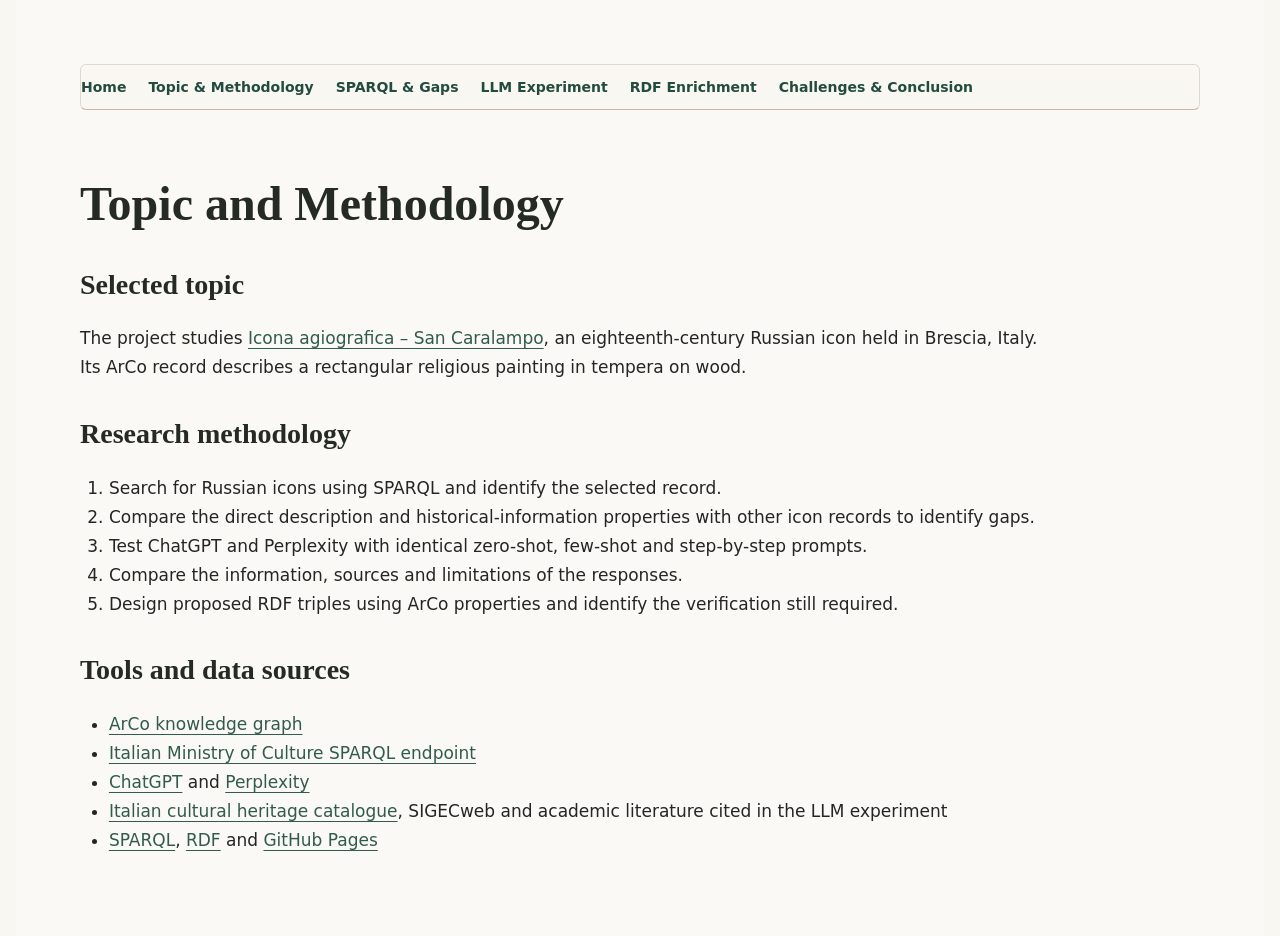
<file: methodology.html>
<!DOCTYPE html>

<html lang="en" xml:lang="" xmlns="http://www.w3.org/1999/xhtml">
<head>
<meta charset="utf-8"/>
<meta content="pandoc" name="generator"/>
<meta content="width=device-width, initial-scale=1.0, user-scalable=yes" name="viewport"/>
<title>Enriching ArCo: Saint Charalampius</title>
<style>
html {
color: #1a1a1a;
background-color: #fdfdfd;
}
body {
margin: 0 auto;
max-width: 36em;
padding-left: 50px;
padding-right: 50px;
padding-top: 50px;
padding-bottom: 50px;
hyphens: auto;
overflow-wrap: break-word;
text-rendering: optimizeLegibility;
font-kerning: normal;
}
@media (max-width: 600px) {
body {
font-size: 0.9em;
padding: 12px;
}
h1 {
font-size: 1.8em;
}
}
@media print {
html {
background-color: white;
}
body {
background-color: transparent;
color: black;
font-size: 12pt;
}
p, h2, h3 {
orphans: 3;
widows: 3;
}
h2, h3, h4 {
page-break-after: avoid;
}
}
p {
margin: 1em 0;
}
a {
color: #1a1a1a;
}
a:visited {
color: #1a1a1a;
}
img {
max-width: 100%;
}
svg {
height: auto;
max-width: 100%;
}
h1, h2, h3, h4, h5, h6 {
margin-top: 1.4em;
}
h5, h6 {
font-size: 1em;
font-style: italic;
}
h6 {
font-weight: normal;
}
ol, ul {
padding-left: 1.7em;
margin-top: 1em;
}
li > ol, li > ul {
margin-top: 0;
}
blockquote {
margin: 1em 0 1em 1.7em;
padding-left: 1em;
border-left: 2px solid #e6e6e6;
color: #606060;
}
code {
font-family: Menlo, Monaco, Consolas, 'Lucida Console', monospace;
font-size: 85%;
margin: 0;
hyphens: manual;
}
pre {
margin: 1em 0;
overflow: auto;
}
pre code {
padding: 0;
overflow: visible;
overflow-wrap: normal;
}
.sourceCode {
background-color: transparent;
overflow: visible;
}
hr {
background-color: #1a1a1a;
border: none;
height: 1px;
margin: 1em 0;
}
table {
margin: 1em 0;
border-collapse: collapse;
width: 100%;
overflow-x: auto;
display: block;
font-variant-numeric: lining-nums tabular-nums;
}
table caption {
margin-bottom: 0.75em;
}
tbody {
margin-top: 0.5em;
border-top: 1px solid #1a1a1a;
border-bottom: 1px solid #1a1a1a;
}
th {
border-top: 1px solid #1a1a1a;
padding: 0.25em 0.5em 0.25em 0.5em;
}
td {
padding: 0.125em 0.5em 0.25em 0.5em;
}
header {
margin-bottom: 4em;
text-align: center;
}
#TOC li {
list-style: none;
}
#TOC ul {
padding-left: 1.3em;
}
#TOC > ul {
padding-left: 0;
}
#TOC a:not(:hover) {
text-decoration: none;
}
code{white-space: pre-wrap;}
span.smallcaps{font-variant: small-caps;}
div.columns{display: flex; gap: min(4vw, 1.5em);}
div.column{flex: auto; overflow-x: auto;}
div.hanging-indent{margin-left: 1.5em; text-indent: -1.5em;}

ul.task-list[class]{list-style: none;}
ul.task-list li input[type="checkbox"] {
font-size: inherit;
width: 0.8em;
margin: 0 0.8em 0.2em -1.6em;
vertical-align: middle;
}
.display.math{display: block; text-align: center; margin: 0.5rem auto;}
</style>
<style>body{font:17px/1.65 system-ui,sans-serif;color:#252525;max-width:1100px;margin:auto;padding:30px 5%;background:#faf9f5}h1,h2,h3{line-height:1.2;color:#533b27;margin-top:2em}a{color:#745124}img{max-width:100%;height:auto}figure{text-align:center}figure img{max-height:650px}pre{overflow:auto;background:#eeeae2;padding:18px;border-radius:8px;white-space:pre-wrap}table{border-collapse:collapse;width:100%;display:block;overflow:auto}td,th{border:1px solid #ccc;padding:12px;vertical-align:top;min-width:120px}td p{margin:.5em 0}nav{background:#eeeae2;padding:16px 25px;border-radius:8px}header h1{font-size:2.4em}code{overflow-wrap:anywhere}</style>
<style>html{scroll-behavior:smooth;background:#f8f7f2;color:#292e28}body{max-width:1120px;margin:auto;padding:clamp(20px,5vw,70px);font:17px/1.7 system-ui,sans-serif;overflow-wrap:anywhere}header{border-bottom:1px solid #b8b4a5;padding:30px 0 45px;margin-bottom:30px}header h1{font-size:clamp(38px,6vw,76px);line-height:1.04;max-width:850px}h1,h2,h3{font-family:Georgia,serif;line-height:1.2;color:#252b24}h1{font-size:clamp(30px,4vw,48px);margin-top:65px}h2{font-size:28px;margin-top:35px}h3{font-size:22px}p{max-width:90ch}a{color:#315c4d;text-underline-offset:4px}nav{background:#eeece2;border:1px solid #dedacc;padding:20px 28px;border-radius:6px;margin:25px 0}nav ul{display:flex;flex-wrap:wrap;gap:8px 24px;list-style:none;padding:0;margin:0}nav a{font-size:14px;font-weight:650}pre{background:#eeeadd;border-left:4px solid #ad8b59;padding:22px;overflow-x:auto;white-space:pre;overflow-wrap:normal;font:14px/1.65 Consolas,monospace}code{font-family:Consolas,monospace}table{border-collapse:collapse;width:100%;font-size:14px;margin:20px 0}td,th{border:1px solid #d6d1c3;padding:12px;vertical-align:top}th{background:#e8e5d9}td h1,td h2,td h3{font-size:19px;margin:18px 0 8px}img{max-width:100%;height:auto}details{border:1px solid #d4cebd;background:#f1efe6;padding:16px;margin:24px 0}summary{cursor:pointer;font-weight:700;color:#315c4d}@media(max-width:650px){body{padding:18px}table{display:block;overflow-x:auto}td{min-width:220px}nav ul{display:block}}</style><style>.site-menu{position:sticky;top:0;z-index:100;background:#f8f7f1;border-bottom:1px solid #c9b998;display:flex;flex-wrap:wrap;gap:8px 22px;padding:14px 0;margin:0 0 30px;font:600 14px system-ui}.site-menu a{color:#244b40;text-decoration:none}.site-menu a:hover{text-decoration:underline}pre{white-space:pre;overflow-x:auto}table{max-width:100%;display:block;overflow-x:auto}html{scroll-padding-top:90px}</style></head>
<body><nav aria-label="Main navigation" class="site-menu"><a href="index.html">Home</a><a href="methodology.html">Topic &amp; Methodology</a><a href="sparql.html">SPARQL &amp; Gaps</a><a href="llms.html">LLM Experiment</a><a href="rdf.html">RDF Enrichment</a><a href="conclusion.html">Challenges &amp; Conclusion</a></nav><h1>Topic and Methodology</h1><h2>Selected topic</h2><p>The project studies <a href="https://w3id.org/arco/resource/HistoricOrArtisticProperty/0303280124">Icona agiografica – San Caralampo</a>, an eighteenth-century Russian icon held in Brescia, Italy. Its ArCo record describes a rectangular religious painting in tempera on wood.</p><h2>Research methodology</h2><ol><li>Search for Russian icons using SPARQL and identify the selected record.</li><li>Compare the direct description and historical-information properties with other icon records to identify gaps.</li><li>Test ChatGPT and Perplexity with identical zero-shot, few-shot and step-by-step prompts.</li><li>Compare the information, sources and limitations of the responses.</li><li>Design proposed RDF triples using ArCo properties and identify the verification still required.</li></ol><h2>Tools and data sources</h2><ul><li><a href="https://w3id.org/arco/">ArCo knowledge graph</a></li><li><a href="https://dati.cultura.gov.it/sparql">Italian Ministry of Culture SPARQL endpoint</a></li><li><a href="https://chatgpt.com/">ChatGPT</a> and <a href="https://www.perplexity.ai/">Perplexity</a></li><li><a href="https://catalogo.beniculturali.it/">Italian cultural heritage catalogue</a>, SIGECweb and academic literature cited in the LLM experiment</li><li><a href="https://www.w3.org/TR/sparql11-query/">SPARQL</a>, <a href="https://www.w3.org/TR/rdf11-concepts/">RDF</a> and <a href="https://pages.github.com/">GitHub Pages</a></li></ul></body>
</html>
</file>
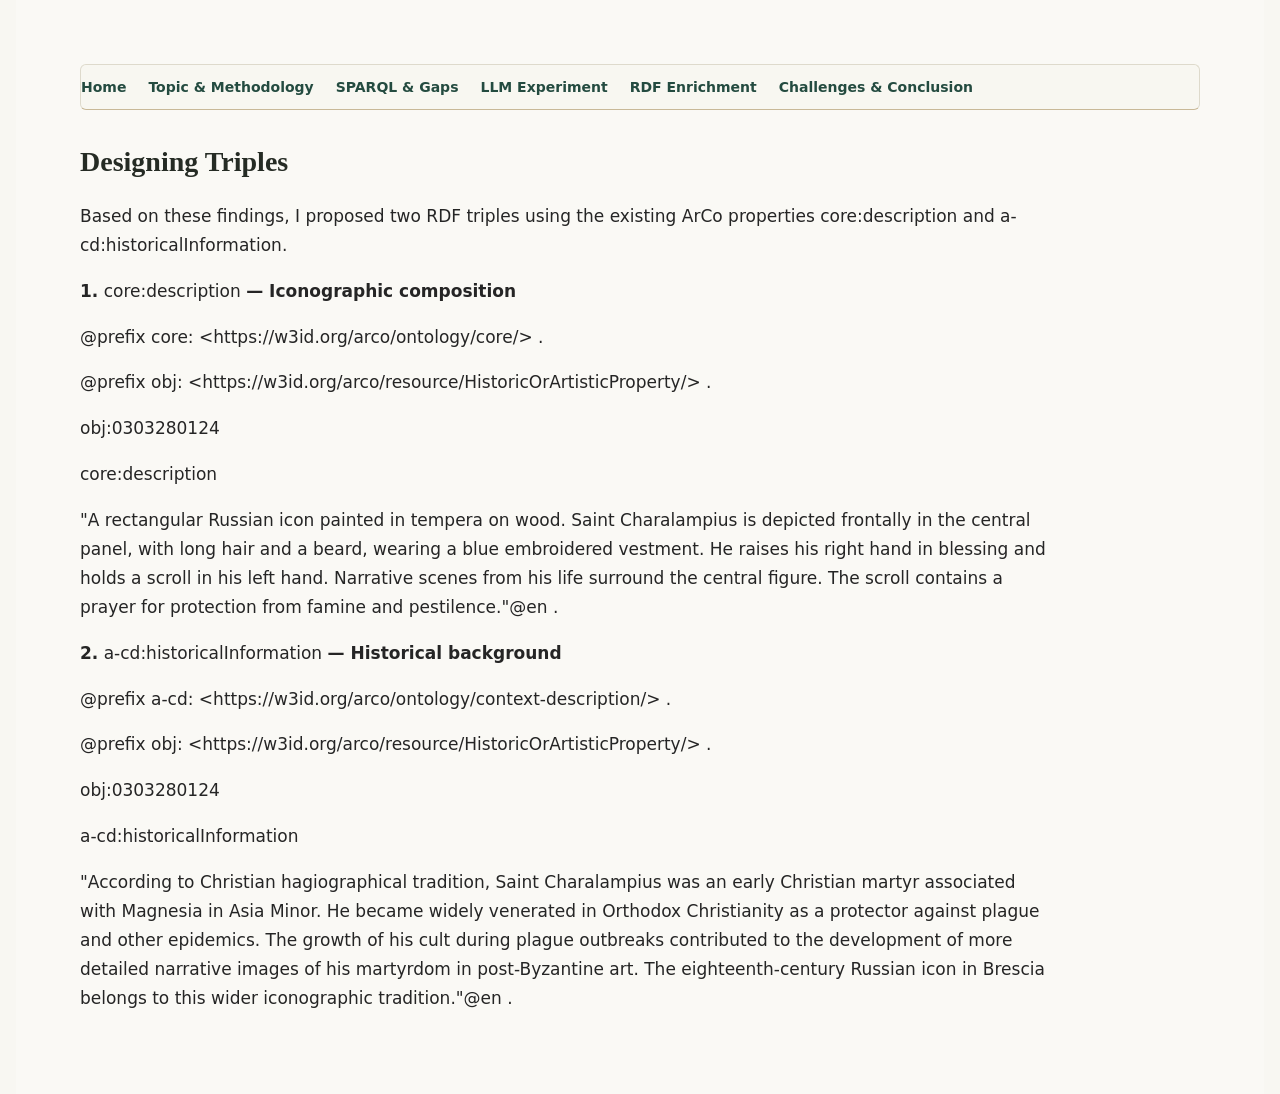
<file: rdf.html>
<!DOCTYPE html>

<html lang="en" xml:lang="" xmlns="http://www.w3.org/1999/xhtml">
<head>
<meta charset="utf-8"/>
<meta content="pandoc" name="generator"/>
<meta content="width=device-width, initial-scale=1.0, user-scalable=yes" name="viewport"/>
<title>Enriching ArCo: Saint Charalampius</title>
<style>
html {
color: #1a1a1a;
background-color: #fdfdfd;
}
body {
margin: 0 auto;
max-width: 36em;
padding-left: 50px;
padding-right: 50px;
padding-top: 50px;
padding-bottom: 50px;
hyphens: auto;
overflow-wrap: break-word;
text-rendering: optimizeLegibility;
font-kerning: normal;
}
@media (max-width: 600px) {
body {
font-size: 0.9em;
padding: 12px;
}
h1 {
font-size: 1.8em;
}
}
@media print {
html {
background-color: white;
}
body {
background-color: transparent;
color: black;
font-size: 12pt;
}
p, h2, h3 {
orphans: 3;
widows: 3;
}
h2, h3, h4 {
page-break-after: avoid;
}
}
p {
margin: 1em 0;
}
a {
color: #1a1a1a;
}
a:visited {
color: #1a1a1a;
}
img {
max-width: 100%;
}
svg {
height: auto;
max-width: 100%;
}
h1, h2, h3, h4, h5, h6 {
margin-top: 1.4em;
}
h5, h6 {
font-size: 1em;
font-style: italic;
}
h6 {
font-weight: normal;
}
ol, ul {
padding-left: 1.7em;
margin-top: 1em;
}
li > ol, li > ul {
margin-top: 0;
}
blockquote {
margin: 1em 0 1em 1.7em;
padding-left: 1em;
border-left: 2px solid #e6e6e6;
color: #606060;
}
code {
font-family: Menlo, Monaco, Consolas, 'Lucida Console', monospace;
font-size: 85%;
margin: 0;
hyphens: manual;
}
pre {
margin: 1em 0;
overflow: auto;
}
pre code {
padding: 0;
overflow: visible;
overflow-wrap: normal;
}
.sourceCode {
background-color: transparent;
overflow: visible;
}
hr {
background-color: #1a1a1a;
border: none;
height: 1px;
margin: 1em 0;
}
table {
margin: 1em 0;
border-collapse: collapse;
width: 100%;
overflow-x: auto;
display: block;
font-variant-numeric: lining-nums tabular-nums;
}
table caption {
margin-bottom: 0.75em;
}
tbody {
margin-top: 0.5em;
border-top: 1px solid #1a1a1a;
border-bottom: 1px solid #1a1a1a;
}
th {
border-top: 1px solid #1a1a1a;
padding: 0.25em 0.5em 0.25em 0.5em;
}
td {
padding: 0.125em 0.5em 0.25em 0.5em;
}
header {
margin-bottom: 4em;
text-align: center;
}
#TOC li {
list-style: none;
}
#TOC ul {
padding-left: 1.3em;
}
#TOC > ul {
padding-left: 0;
}
#TOC a:not(:hover) {
text-decoration: none;
}
code{white-space: pre-wrap;}
span.smallcaps{font-variant: small-caps;}
div.columns{display: flex; gap: min(4vw, 1.5em);}
div.column{flex: auto; overflow-x: auto;}
div.hanging-indent{margin-left: 1.5em; text-indent: -1.5em;}

ul.task-list[class]{list-style: none;}
ul.task-list li input[type="checkbox"] {
font-size: inherit;
width: 0.8em;
margin: 0 0.8em 0.2em -1.6em;
vertical-align: middle;
}
.display.math{display: block; text-align: center; margin: 0.5rem auto;}
</style>
<style>body{font:17px/1.65 system-ui,sans-serif;color:#252525;max-width:1100px;margin:auto;padding:30px 5%;background:#faf9f5}h1,h2,h3{line-height:1.2;color:#533b27;margin-top:2em}a{color:#745124}img{max-width:100%;height:auto}figure{text-align:center}figure img{max-height:650px}pre{overflow:auto;background:#eeeae2;padding:18px;border-radius:8px;white-space:pre-wrap}table{border-collapse:collapse;width:100%;display:block;overflow:auto}td,th{border:1px solid #ccc;padding:12px;vertical-align:top;min-width:120px}td p{margin:.5em 0}nav{background:#eeeae2;padding:16px 25px;border-radius:8px}header h1{font-size:2.4em}code{overflow-wrap:anywhere}</style>
<style>html{scroll-behavior:smooth;background:#f8f7f2;color:#292e28}body{max-width:1120px;margin:auto;padding:clamp(20px,5vw,70px);font:17px/1.7 system-ui,sans-serif;overflow-wrap:anywhere}header{border-bottom:1px solid #b8b4a5;padding:30px 0 45px;margin-bottom:30px}header h1{font-size:clamp(38px,6vw,76px);line-height:1.04;max-width:850px}h1,h2,h3{font-family:Georgia,serif;line-height:1.2;color:#252b24}h1{font-size:clamp(30px,4vw,48px);margin-top:65px}h2{font-size:28px;margin-top:35px}h3{font-size:22px}p{max-width:90ch}a{color:#315c4d;text-underline-offset:4px}nav{background:#eeece2;border:1px solid #dedacc;padding:20px 28px;border-radius:6px;margin:25px 0}nav ul{display:flex;flex-wrap:wrap;gap:8px 24px;list-style:none;padding:0;margin:0}nav a{font-size:14px;font-weight:650}pre{background:#eeeadd;border-left:4px solid #ad8b59;padding:22px;overflow-x:auto;white-space:pre;overflow-wrap:normal;font:14px/1.65 Consolas,monospace}code{font-family:Consolas,monospace}table{border-collapse:collapse;width:100%;font-size:14px;margin:20px 0}td,th{border:1px solid #d6d1c3;padding:12px;vertical-align:top}th{background:#e8e5d9}td h1,td h2,td h3{font-size:19px;margin:18px 0 8px}img{max-width:100%;height:auto}details{border:1px solid #d4cebd;background:#f1efe6;padding:16px;margin:24px 0}summary{cursor:pointer;font-weight:700;color:#315c4d}@media(max-width:650px){body{padding:18px}table{display:block;overflow-x:auto}td{min-width:220px}nav ul{display:block}}</style><style>.site-menu{position:sticky;top:0;z-index:100;background:#f8f7f1;border-bottom:1px solid #c9b998;display:flex;flex-wrap:wrap;gap:8px 22px;padding:14px 0;margin:0 0 30px;font:600 14px system-ui}.site-menu a{color:#244b40;text-decoration:none}.site-menu a:hover{text-decoration:underline}pre{white-space:pre;overflow-x:auto}table{max-width:100%;display:block;overflow-x:auto}html{scroll-padding-top:90px}</style></head>
<body><nav aria-label="Main navigation" class="site-menu"><a href="index.html">Home</a><a href="methodology.html">Topic &amp; Methodology</a><a href="sparql.html">SPARQL &amp; Gaps</a><a href="llms.html">LLM Experiment</a><a href="rdf.html">RDF Enrichment</a><a href="conclusion.html">Challenges &amp; Conclusion</a></nav><h2 id="designing-triples">Designing Triples</h2><p>Based on these findings, I proposed two RDF triples using the
existing ArCo properties core:description and
a-cd:historicalInformation.</p><p><strong>1.</strong> core:description <strong>— Iconographic
composition</strong></p><p>@prefix core: &lt;https://w3id.org/arco/ontology/core/&gt; .</p><p>@prefix obj:
&lt;https://w3id.org/arco/resource/HistoricOrArtisticProperty/&gt; .</p><p>obj:0303280124</p><p>core:description</p><p>"A rectangular Russian icon painted in tempera on wood. Saint
Charalampius is depicted frontally in the central panel, with long hair
and a beard, wearing a blue embroidered vestment. He raises his right
hand in blessing and holds a scroll in his left hand. Narrative scenes
from his life surround the central figure. The scroll contains a prayer
for protection from famine and pestilence."@en .</p><p><strong>2.</strong> a-cd:historicalInformation <strong>— Historical
background</strong></p><p>@prefix a-cd:
&lt;https://w3id.org/arco/ontology/context-description/&gt; .</p><p>@prefix obj:
&lt;https://w3id.org/arco/resource/HistoricOrArtisticProperty/&gt; .</p><p>obj:0303280124</p><p>a-cd:historicalInformation</p><p>"According to Christian hagiographical tradition, Saint Charalampius
was an early Christian martyr associated with Magnesia in Asia Minor. He
became widely venerated in Orthodox Christianity as a protector against
plague and other epidemics. The growth of his cult during plague
outbreaks contributed to the development of more detailed narrative
images of his martyrdom in post-Byzantine art. The eighteenth-century
Russian icon in Brescia belongs to this wider iconographic
tradition."@en .
</html>
</file>
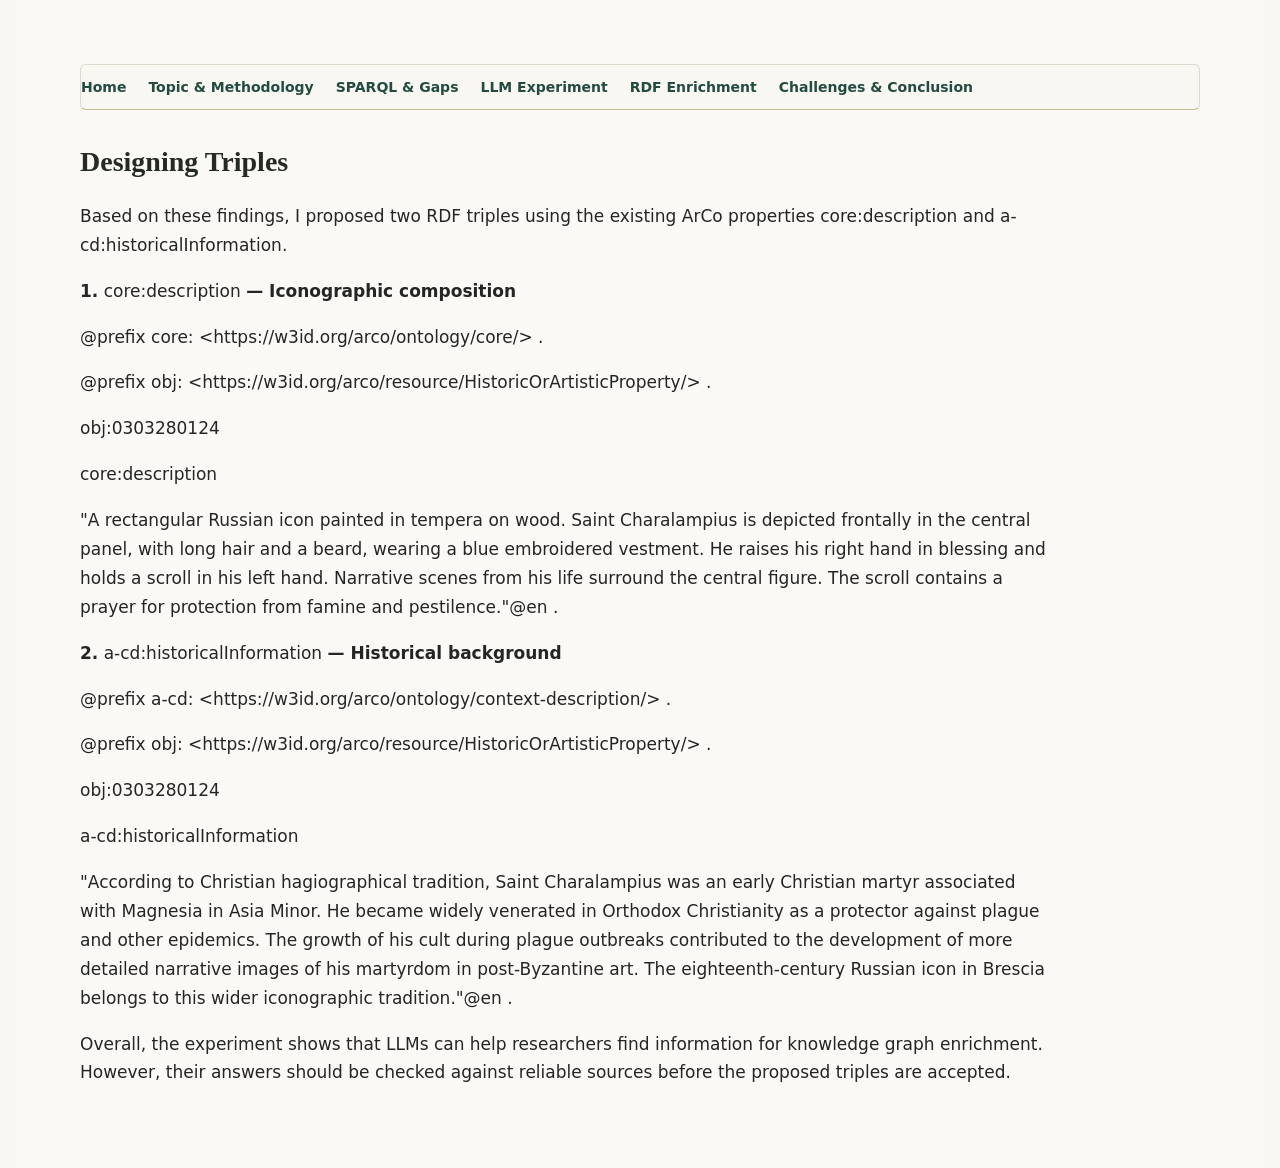
<file: rdf[1].html>
<!DOCTYPE html>

<html lang="en" xml:lang="" xmlns="http://www.w3.org/1999/xhtml">
<head>
<meta charset="utf-8"/>
<meta content="pandoc" name="generator"/>
<meta content="width=device-width, initial-scale=1.0, user-scalable=yes" name="viewport"/>
<title>Enriching ArCo: Saint Charalampius</title>
<style>
html {
color: #1a1a1a;
background-color: #fdfdfd;
}
body {
margin: 0 auto;
max-width: 36em;
padding-left: 50px;
padding-right: 50px;
padding-top: 50px;
padding-bottom: 50px;
hyphens: auto;
overflow-wrap: break-word;
text-rendering: optimizeLegibility;
font-kerning: normal;
}
@media (max-width: 600px) {
body {
font-size: 0.9em;
padding: 12px;
}
h1 {
font-size: 1.8em;
}
}
@media print {
html {
background-color: white;
}
body {
background-color: transparent;
color: black;
font-size: 12pt;
}
p, h2, h3 {
orphans: 3;
widows: 3;
}
h2, h3, h4 {
page-break-after: avoid;
}
}
p {
margin: 1em 0;
}
a {
color: #1a1a1a;
}
a:visited {
color: #1a1a1a;
}
img {
max-width: 100%;
}
svg {
height: auto;
max-width: 100%;
}
h1, h2, h3, h4, h5, h6 {
margin-top: 1.4em;
}
h5, h6 {
font-size: 1em;
font-style: italic;
}
h6 {
font-weight: normal;
}
ol, ul {
padding-left: 1.7em;
margin-top: 1em;
}
li > ol, li > ul {
margin-top: 0;
}
blockquote {
margin: 1em 0 1em 1.7em;
padding-left: 1em;
border-left: 2px solid #e6e6e6;
color: #606060;
}
code {
font-family: Menlo, Monaco, Consolas, 'Lucida Console', monospace;
font-size: 85%;
margin: 0;
hyphens: manual;
}
pre {
margin: 1em 0;
overflow: auto;
}
pre code {
padding: 0;
overflow: visible;
overflow-wrap: normal;
}
.sourceCode {
background-color: transparent;
overflow: visible;
}
hr {
background-color: #1a1a1a;
border: none;
height: 1px;
margin: 1em 0;
}
table {
margin: 1em 0;
border-collapse: collapse;
width: 100%;
overflow-x: auto;
display: block;
font-variant-numeric: lining-nums tabular-nums;
}
table caption {
margin-bottom: 0.75em;
}
tbody {
margin-top: 0.5em;
border-top: 1px solid #1a1a1a;
border-bottom: 1px solid #1a1a1a;
}
th {
border-top: 1px solid #1a1a1a;
padding: 0.25em 0.5em 0.25em 0.5em;
}
td {
padding: 0.125em 0.5em 0.25em 0.5em;
}
header {
margin-bottom: 4em;
text-align: center;
}
#TOC li {
list-style: none;
}
#TOC ul {
padding-left: 1.3em;
}
#TOC > ul {
padding-left: 0;
}
#TOC a:not(:hover) {
text-decoration: none;
}
code{white-space: pre-wrap;}
span.smallcaps{font-variant: small-caps;}
div.columns{display: flex; gap: min(4vw, 1.5em);}
div.column{flex: auto; overflow-x: auto;}
div.hanging-indent{margin-left: 1.5em; text-indent: -1.5em;}

ul.task-list[class]{list-style: none;}
ul.task-list li input[type="checkbox"] {
font-size: inherit;
width: 0.8em;
margin: 0 0.8em 0.2em -1.6em;
vertical-align: middle;
}
.display.math{display: block; text-align: center; margin: 0.5rem auto;}
</style>
<style>body{font:17px/1.65 system-ui,sans-serif;color:#252525;max-width:1100px;margin:auto;padding:30px 5%;background:#faf9f5}h1,h2,h3{line-height:1.2;color:#533b27;margin-top:2em}a{color:#745124}img{max-width:100%;height:auto}figure{text-align:center}figure img{max-height:650px}pre{overflow:auto;background:#eeeae2;padding:18px;border-radius:8px;white-space:pre-wrap}table{border-collapse:collapse;width:100%;display:block;overflow:auto}td,th{border:1px solid #ccc;padding:12px;vertical-align:top;min-width:120px}td p{margin:.5em 0}nav{background:#eeeae2;padding:16px 25px;border-radius:8px}header h1{font-size:2.4em}code{overflow-wrap:anywhere}</style>
<style>html{scroll-behavior:smooth;background:#f8f7f2;color:#292e28}body{max-width:1120px;margin:auto;padding:clamp(20px,5vw,70px);font:17px/1.7 system-ui,sans-serif;overflow-wrap:anywhere}header{border-bottom:1px solid #b8b4a5;padding:30px 0 45px;margin-bottom:30px}header h1{font-size:clamp(38px,6vw,76px);line-height:1.04;max-width:850px}h1,h2,h3{font-family:Georgia,serif;line-height:1.2;color:#252b24}h1{font-size:clamp(30px,4vw,48px);margin-top:65px}h2{font-size:28px;margin-top:35px}h3{font-size:22px}p{max-width:90ch}a{color:#315c4d;text-underline-offset:4px}nav{background:#eeece2;border:1px solid #dedacc;padding:20px 28px;border-radius:6px;margin:25px 0}nav ul{display:flex;flex-wrap:wrap;gap:8px 24px;list-style:none;padding:0;margin:0}nav a{font-size:14px;font-weight:650}pre{background:#eeeadd;border-left:4px solid #ad8b59;padding:22px;overflow-x:auto;white-space:pre;overflow-wrap:normal;font:14px/1.65 Consolas,monospace}code{font-family:Consolas,monospace}table{border-collapse:collapse;width:100%;font-size:14px;margin:20px 0}td,th{border:1px solid #d6d1c3;padding:12px;vertical-align:top}th{background:#e8e5d9}td h1,td h2,td h3{font-size:19px;margin:18px 0 8px}img{max-width:100%;height:auto}details{border:1px solid #d4cebd;background:#f1efe6;padding:16px;margin:24px 0}summary{cursor:pointer;font-weight:700;color:#315c4d}@media(max-width:650px){body{padding:18px}table{display:block;overflow-x:auto}td{min-width:220px}nav ul{display:block}}</style><style>.site-menu{position:sticky;top:0;z-index:100;background:#f8f7f1;border-bottom:1px solid #c9b998;display:flex;flex-wrap:wrap;gap:8px 22px;padding:14px 0;margin:0 0 30px;font:600 14px system-ui}.site-menu a{color:#244b40;text-decoration:none}.site-menu a:hover{text-decoration:underline}pre{white-space:pre;overflow-x:auto}table{max-width:100%;display:block;overflow-x:auto}html{scroll-padding-top:90px}</style></head>
<body><nav aria-label="Main navigation" class="site-menu"><a href="index.html">Home</a><a href="methodology.html">Topic &amp; Methodology</a><a href="sparql.html">SPARQL &amp; Gaps</a><a href="llms.html">LLM Experiment</a><a href="rdf.html">RDF Enrichment</a><a href="conclusion.html">Challenges &amp; Conclusion</a></nav><h2 id="designing-triples">Designing Triples</h2><p>Based on these findings, I proposed two RDF triples using the
existing ArCo properties core:description and
a-cd:historicalInformation.</p><p><strong>1.</strong> core:description <strong>— Iconographic
composition</strong></p><p>@prefix core: &lt;https://w3id.org/arco/ontology/core/&gt; .</p><p>@prefix obj:
&lt;https://w3id.org/arco/resource/HistoricOrArtisticProperty/&gt; .</p><p>obj:0303280124</p><p>core:description</p><p>"A rectangular Russian icon painted in tempera on wood. Saint
Charalampius is depicted frontally in the central panel, with long hair
and a beard, wearing a blue embroidered vestment. He raises his right
hand in blessing and holds a scroll in his left hand. Narrative scenes
from his life surround the central figure. The scroll contains a prayer
for protection from famine and pestilence."@en .</p><p><strong>2.</strong> a-cd:historicalInformation <strong>— Historical
background</strong></p><p>@prefix a-cd:
&lt;https://w3id.org/arco/ontology/context-description/&gt; .</p><p>@prefix obj:
&lt;https://w3id.org/arco/resource/HistoricOrArtisticProperty/&gt; .</p><p>obj:0303280124</p><p>a-cd:historicalInformation</p><p>"According to Christian hagiographical tradition, Saint Charalampius
was an early Christian martyr associated with Magnesia in Asia Minor. He
became widely venerated in Orthodox Christianity as a protector against
plague and other epidemics. The growth of his cult during plague
outbreaks contributed to the development of more detailed narrative
images of his martyrdom in post-Byzantine art. The eighteenth-century
Russian icon in Brescia belongs to this wider iconographic
tradition."@en .</p><p>Overall, the experiment shows that LLMs can help researchers find
information for knowledge graph enrichment. However, their answers
should be checked against reliable sources before the proposed triples
are accepted.</p></body>
</html>
</file>
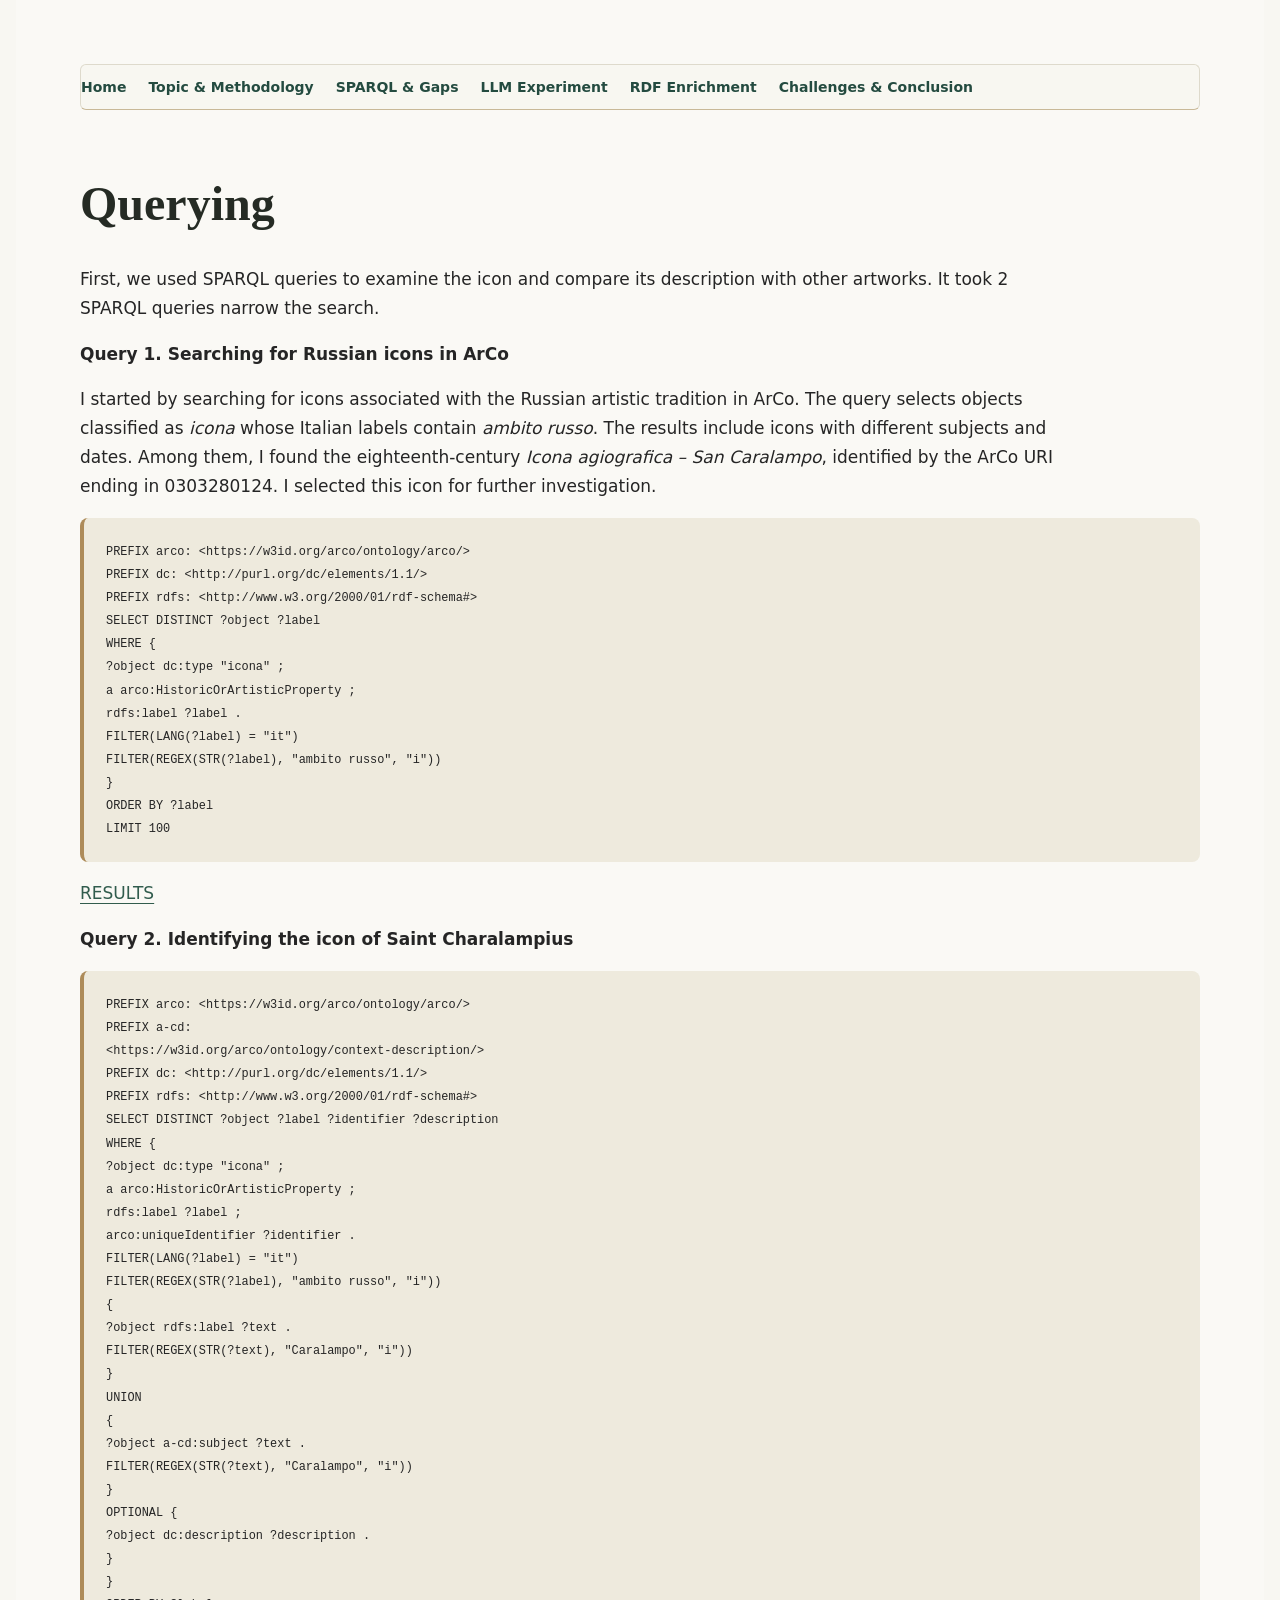
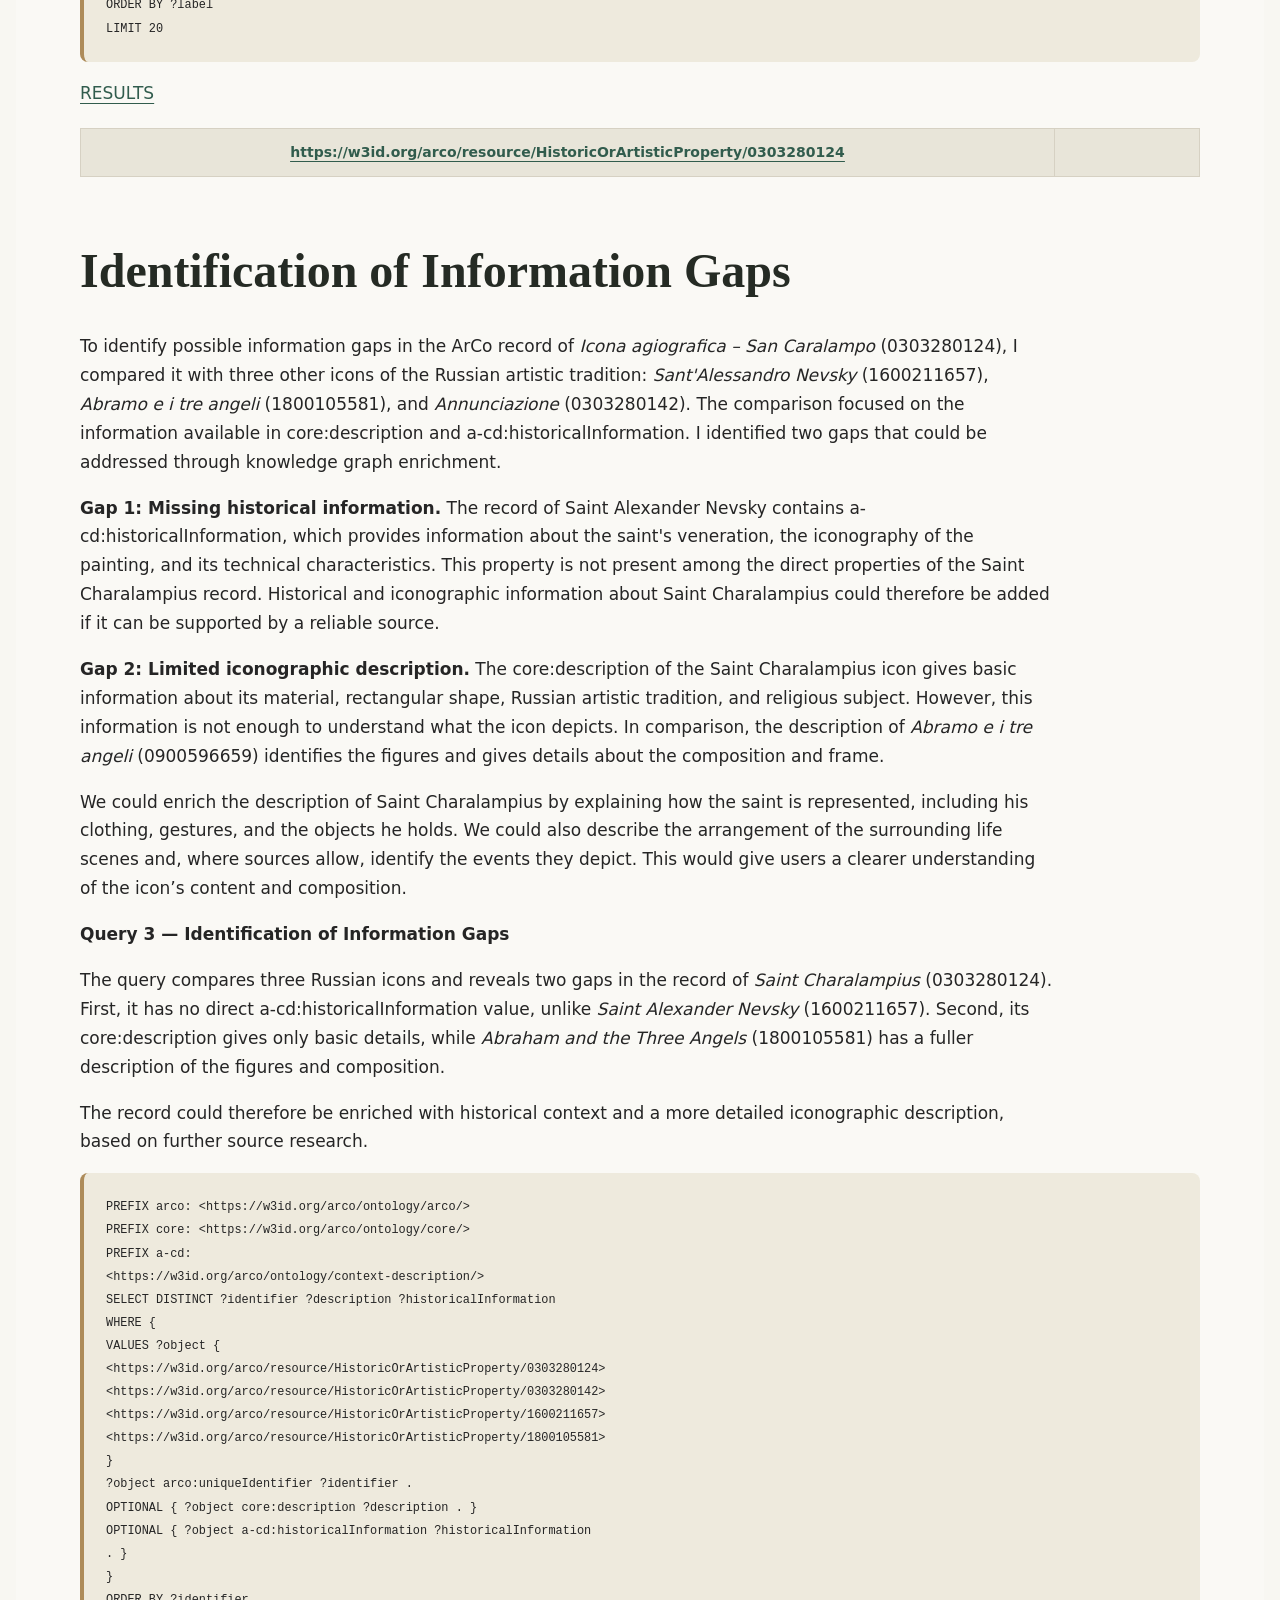
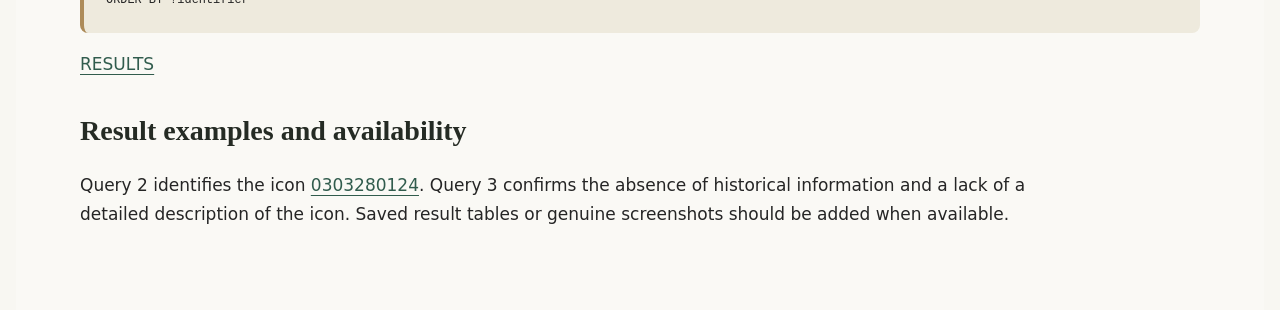
<file: sparql.html>
<!DOCTYPE html>

<html lang="en" xml:lang="" xmlns="http://www.w3.org/1999/xhtml">
<head>
<meta charset="utf-8"/>
<meta content="pandoc" name="generator"/>
<meta content="width=device-width, initial-scale=1.0, user-scalable=yes" name="viewport"/>
<title>Enriching ArCo: Saint Charalampius</title>
<style>
html {
color: #1a1a1a;
background-color: #fdfdfd;
}
body {
margin: 0 auto;
max-width: 36em;
padding-left: 50px;
padding-right: 50px;
padding-top: 50px;
padding-bottom: 50px;
hyphens: auto;
overflow-wrap: break-word;
text-rendering: optimizeLegibility;
font-kerning: normal;
}
@media (max-width: 600px) {
body {
font-size: 0.9em;
padding: 12px;
}
h1 {
font-size: 1.8em;
}
}
@media print {
html {
background-color: white;
}
body {
background-color: transparent;
color: black;
font-size: 12pt;
}
p, h2, h3 {
orphans: 3;
widows: 3;
}
h2, h3, h4 {
page-break-after: avoid;
}
}
p {
margin: 1em 0;
}
a {
color: #1a1a1a;
}
a:visited {
color: #1a1a1a;
}
img {
max-width: 100%;
}
svg {
height: auto;
max-width: 100%;
}
h1, h2, h3, h4, h5, h6 {
margin-top: 1.4em;
}
h5, h6 {
font-size: 1em;
font-style: italic;
}
h6 {
font-weight: normal;
}
ol, ul {
padding-left: 1.7em;
margin-top: 1em;
}
li > ol, li > ul {
margin-top: 0;
}
blockquote {
margin: 1em 0 1em 1.7em;
padding-left: 1em;
border-left: 2px solid #e6e6e6;
color: #606060;
}
code {
font-family: Menlo, Monaco, Consolas, 'Lucida Console', monospace;
font-size: 85%;
margin: 0;
hyphens: manual;
}
pre {
margin: 1em 0;
overflow: auto;
}
pre code {
padding: 0;
overflow: visible;
overflow-wrap: normal;
}
.sourceCode {
background-color: transparent;
overflow: visible;
}
hr {
background-color: #1a1a1a;
border: none;
height: 1px;
margin: 1em 0;
}
table {
margin: 1em 0;
border-collapse: collapse;
width: 100%;
overflow-x: auto;
display: block;
font-variant-numeric: lining-nums tabular-nums;
}
table caption {
margin-bottom: 0.75em;
}
tbody {
margin-top: 0.5em;
border-top: 1px solid #1a1a1a;
border-bottom: 1px solid #1a1a1a;
}
th {
border-top: 1px solid #1a1a1a;
padding: 0.25em 0.5em 0.25em 0.5em;
}
td {
padding: 0.125em 0.5em 0.25em 0.5em;
}
header {
margin-bottom: 4em;
text-align: center;
}
#TOC li {
list-style: none;
}
#TOC ul {
padding-left: 1.3em;
}
#TOC > ul {
padding-left: 0;
}
#TOC a:not(:hover) {
text-decoration: none;
}
code{white-space: pre-wrap;}
span.smallcaps{font-variant: small-caps;}
div.columns{display: flex; gap: min(4vw, 1.5em);}
div.column{flex: auto; overflow-x: auto;}
div.hanging-indent{margin-left: 1.5em; text-indent: -1.5em;}

ul.task-list[class]{list-style: none;}
ul.task-list li input[type="checkbox"] {
font-size: inherit;
width: 0.8em;
margin: 0 0.8em 0.2em -1.6em;
vertical-align: middle;
}
.display.math{display: block; text-align: center; margin: 0.5rem auto;}
</style>
<style>body{font:17px/1.65 system-ui,sans-serif;color:#252525;max-width:1100px;margin:auto;padding:30px 5%;background:#faf9f5}h1,h2,h3{line-height:1.2;color:#533b27;margin-top:2em}a{color:#745124}img{max-width:100%;height:auto}figure{text-align:center}figure img{max-height:650px}pre{overflow:auto;background:#eeeae2;padding:18px;border-radius:8px;white-space:pre-wrap}table{border-collapse:collapse;width:100%;display:block;overflow:auto}td,th{border:1px solid #ccc;padding:12px;vertical-align:top;min-width:120px}td p{margin:.5em 0}nav{background:#eeeae2;padding:16px 25px;border-radius:8px}header h1{font-size:2.4em}code{overflow-wrap:anywhere}</style>
<style>html{scroll-behavior:smooth;background:#f8f7f2;color:#292e28}body{max-width:1120px;margin:auto;padding:clamp(20px,5vw,70px);font:17px/1.7 system-ui,sans-serif;overflow-wrap:anywhere}header{border-bottom:1px solid #b8b4a5;padding:30px 0 45px;margin-bottom:30px}header h1{font-size:clamp(38px,6vw,76px);line-height:1.04;max-width:850px}h1,h2,h3{font-family:Georgia,serif;line-height:1.2;color:#252b24}h1{font-size:clamp(30px,4vw,48px);margin-top:65px}h2{font-size:28px;margin-top:35px}h3{font-size:22px}p{max-width:90ch}a{color:#315c4d;text-underline-offset:4px}nav{background:#eeece2;border:1px solid #dedacc;padding:20px 28px;border-radius:6px;margin:25px 0}nav ul{display:flex;flex-wrap:wrap;gap:8px 24px;list-style:none;padding:0;margin:0}nav a{font-size:14px;font-weight:650}pre{background:#eeeadd;border-left:4px solid #ad8b59;padding:22px;overflow-x:auto;white-space:pre;overflow-wrap:normal;font:14px/1.65 Consolas,monospace}code{font-family:Consolas,monospace}table{border-collapse:collapse;width:100%;font-size:14px;margin:20px 0}td,th{border:1px solid #d6d1c3;padding:12px;vertical-align:top}th{background:#e8e5d9}td h1,td h2,td h3{font-size:19px;margin:18px 0 8px}img{max-width:100%;height:auto}details{border:1px solid #d4cebd;background:#f1efe6;padding:16px;margin:24px 0}summary{cursor:pointer;font-weight:700;color:#315c4d}@media(max-width:650px){body{padding:18px}table{display:block;overflow-x:auto}td{min-width:220px}nav ul{display:block}}</style><style>.site-menu{position:sticky;top:0;z-index:100;background:#f8f7f1;border-bottom:1px solid #c9b998;display:flex;flex-wrap:wrap;gap:8px 22px;padding:14px 0;margin:0 0 30px;font:600 14px system-ui}.site-menu a{color:#244b40;text-decoration:none}.site-menu a:hover{text-decoration:underline}pre{white-space:pre;overflow-x:auto}table{max-width:100%;display:block;overflow-x:auto}html{scroll-padding-top:90px}</style></head>
<body><nav aria-label="Main navigation" class="site-menu"><a href="index.html">Home</a><a href="methodology.html">Topic &amp; Methodology</a><a href="sparql.html">SPARQL &amp; Gaps</a><a href="llms.html">LLM Experiment</a><a href="rdf.html">RDF Enrichment</a><a href="conclusion.html">Challenges &amp; Conclusion</a></nav><h1 id="querying">Querying</h1><p>First, we used SPARQL queries to examine the icon and compare its
description with other artworks. It took 2 SPARQL queries narrow the
search.</p><p><strong>Query 1. Searching for Russian icons in ArCo</strong></p><p>I started by searching for icons associated with the Russian artistic
tradition in ArCo. The query selects objects classified as
<em>icona</em> whose Italian labels contain <em>ambito russo</em>. The
results include icons with different subjects and dates. Among them, I
found the eighteenth-century <em>Icona agiografica – San Caralampo</em>,
identified by the ArCo URI ending in 0303280124. I selected this icon
for further investigation.</p><pre class="query-code"><code>PREFIX arco: &lt;https://w3id.org/arco/ontology/arco/&gt;
PREFIX dc: &lt;http://purl.org/dc/elements/1.1/&gt;
PREFIX rdfs: &lt;http://www.w3.org/2000/01/rdf-schema#&gt;
SELECT DISTINCT ?object ?label
WHERE {
?object dc:type "icona" ;
a arco:HistoricOrArtisticProperty ;
rdfs:label ?label .
FILTER(LANG(?label) = "it")
FILTER(REGEX(STR(?label), "ambito russo", "i"))
}
ORDER BY ?label
LIMIT 100</code></pre><p><a href="https://dati.cultura.gov.it/sparql?default-graph-uri=&amp;query=PREFIX+arco%3A+%3Chttps%3A%2F%2Fw3id.org%2Farco%2Fontology%2Farco%2F%3E%0D%0APREFIX+dc%3A+%3Chttp%3A%2F%2Fpurl.org%2Fdc%2Felements%2F1.1%2F%3E%0D%0APREFIX+rdfs%3A+%3Chttp%3A%2F%2Fwww.w3.org%2F2000%2F01%2Frdf-schema%23%3E%0D%0A%0D%0ASELECT+DISTINCT+%3Fobject+%3Flabel%0D%0AWHERE+%7B%0D%0A++%3Fobject+dc%3Atype+%22icona%22+%3B%0D%0A++++++++++a+arco%3AHistoricOrArtisticProperty+%3B%0D%0A++++++++++rdfs%3Alabel+%3Flabel+.%0D%0A%0D%0A++FILTER%28LANG%28%3Flabel%29+%3D+%22it%22%29%0D%0A++FILTER%28REGEX%28STR%28%3Flabel%29%2C+%22ambito+russo%22%2C+%22i%22%29%29%0D%0A%7D%0D%0AORDER+BY+%3Flabel%0D%0ALIMIT+100&amp;format=text%2Fhtml&amp;timeout=0&amp;signal_void=on"><u>RESULTS</u></a></p><p><strong>Query 2. Identifying the icon of Saint
Charalampius</strong></p><pre class="query-code"><code>PREFIX arco: &lt;https://w3id.org/arco/ontology/arco/&gt;
PREFIX a-cd:
&lt;https://w3id.org/arco/ontology/context-description/&gt;
PREFIX dc: &lt;http://purl.org/dc/elements/1.1/&gt;
PREFIX rdfs: &lt;http://www.w3.org/2000/01/rdf-schema#&gt;
SELECT DISTINCT ?object ?label ?identifier ?description
WHERE {
?object dc:type "icona" ;
a arco:HistoricOrArtisticProperty ;
rdfs:label ?label ;
arco:uniqueIdentifier ?identifier .
FILTER(LANG(?label) = "it")
FILTER(REGEX(STR(?label), "ambito russo", "i"))
{
?object rdfs:label ?text .
FILTER(REGEX(STR(?text), "Caralampo", "i"))
}
UNION
{
?object a-cd:subject ?text .
FILTER(REGEX(STR(?text), "Caralampo", "i"))
}
OPTIONAL {
?object dc:description ?description .
}
}
ORDER BY ?label
LIMIT 20</code></pre><p><a href="https://dati.cultura.gov.it/sparql?default-graph-uri=&amp;query=PREFIX+arco%3A+%3Chttps%3A%2F%2Fw3id.org%2Farco%2Fontology%2Farco%2F%3E%0D%0APREFIX+a-cd%3A+%3Chttps%3A%2F%2Fw3id.org%2Farco%2Fontology%2Fcontext-description%2F%3E%0D%0APREFIX+dc%3A+%3Chttp%3A%2F%2Fpurl.org%2Fdc%2Felements%2F1.1%2F%3E%0D%0APREFIX+rdfs%3A+%3Chttp%3A%2F%2Fwww.w3.org%2F2000%2F01%2Frdf-schema%23%3E%0D%0A%0D%0ASELECT+DISTINCT+%3Fobject+%3Flabel+%3Fidentifier+%3Fdescription%0D%0AWHERE+%7B%0D%0A++%3Fobject+dc%3Atype+%22icona%22+%3B%0D%0A++++++++++a+arco%3AHistoricOrArtisticProperty+%3B%0D%0A++++++++++rdfs%3Alabel+%3Flabel+%3B%0D%0A++++++++++arco%3AuniqueIdentifier+%3Fidentifier+.%0D%0A%0D%0A++FILTER%28LANG%28%3Flabel%29+%3D+%22it%22%29%0D%0A++FILTER%28REGEX%28STR%28%3Flabel%29%2C+%22ambito+russo%22%2C+%22i%22%29%29%0D%0A%0D%0A++%7B%0D%0A++++%3Fobject+rdfs%3Alabel+%3Ftext+.%0D%0A++++FILTER%28REGEX%28STR%28%3Ftext%29%2C+%22Caralampo%22%2C+%22i%22%29%29%0D%0A++%7D%0D%0A++UNION%0D%0A++%7B%0D%0A++++%3Fobject+a-cd%3Asubject+%3Ftext+.%0D%0A++++FILTER%28REGEX%28STR%28%3Ftext%29%2C+%22Caralampo%22%2C+%22i%22%29%29%0D%0A++%7D%0D%0A%0D%0A++OPTIONAL+%7B%0D%0A++++%3Fobject+dc%3Adescription+%3Fdescription+.%0D%0A++%7D%0D%0A%7D%0D%0AORDER+BY+%3Flabel%0D%0ALIMIT+20&amp;format=text%2Fhtml&amp;timeout=0&amp;signal_void=on"><u>RESULTS</u></a></p><table>
<colgroup>
<col style="width: 99%"/>
<col style="width: 0%"/>
</colgroup>
<thead>
<tr class="header">
<th><a href="https://w3id.org/arco/resource/HistoricOrArtisticProperty/0303280124"><u>https://w3id.org/arco/resource/HistoricOrArtisticProperty/0303280124</u></a></th>
<th></th>
</tr>
</thead>
<tbody>
</tbody>
</table><h1 id="identification-of-information-gaps">Identification of
Information Gaps</h1><p>To identify possible information gaps in the ArCo record of <em>Icona
agiografica – San Caralampo</em> (0303280124), I compared it with three
other icons of the Russian artistic tradition: <em>Sant'Alessandro
Nevsky</em> (1600211657), <em>Abramo e i tre angeli</em> (1800105581),
and <em>Annunciazione</em> (0303280142). The comparison focused on the
information available in core:description and
a-cd:historicalInformation. I identified two gaps that could be
addressed through knowledge graph enrichment.</p><p><strong>Gap 1: Missing historical information.</strong> The record of
Saint Alexander Nevsky contains a-cd:historicalInformation, which
provides information about the saint's veneration, the iconography of
the painting, and its technical characteristics. This property is not
present among the direct properties of the Saint Charalampius record.
Historical and iconographic information about Saint Charalampius could
therefore be added if it can be supported by a reliable source.</p><p><strong>Gap 2: Limited iconographic description.</strong> The
core:description of the Saint Charalampius icon gives basic information
about its material, rectangular shape, Russian artistic tradition, and
religious subject. However, this information is not enough to understand
what the icon depicts. In comparison, the description of <em>Abramo e i
tre angeli</em> (0900596659) identifies the figures and gives details
about the composition and frame.</p><p>We could enrich the description of Saint Charalampius by explaining
how the saint is represented, including his clothing, gestures, and the
objects he holds. We could also describe the arrangement of the
surrounding life scenes and, where sources allow, identify the events
they depict. This would give users a clearer understanding of the icon’s
content and composition.</p><p><strong>Query 3 — Identification of Information Gaps</strong></p><p>The query compares three Russian icons and reveals two gaps in the
record of <em>Saint Charalampius</em> (0303280124). First, it has no
direct a-cd:historicalInformation value, unlike <em>Saint Alexander
Nevsky</em> (1600211657). Second, its core:description gives only basic
details, while <em>Abraham and the Three Angels</em> (1800105581) has a
fuller description of the figures and composition.</p><p>The record could therefore be enriched with historical context and a
more detailed iconographic description, based on further source
research.</p><pre class="query-code"><code>PREFIX arco: &lt;https://w3id.org/arco/ontology/arco/&gt;
PREFIX core: &lt;https://w3id.org/arco/ontology/core/&gt;
PREFIX a-cd:
&lt;https://w3id.org/arco/ontology/context-description/&gt;
SELECT DISTINCT ?identifier ?description ?historicalInformation
WHERE {
VALUES ?object {
&lt;https://w3id.org/arco/resource/HistoricOrArtisticProperty/0303280124&gt;
&lt;https://w3id.org/arco/resource/HistoricOrArtisticProperty/0303280142&gt;
&lt;https://w3id.org/arco/resource/HistoricOrArtisticProperty/1600211657&gt;
&lt;https://w3id.org/arco/resource/HistoricOrArtisticProperty/1800105581&gt;
}
?object arco:uniqueIdentifier ?identifier .
OPTIONAL { ?object core:description ?description . }
OPTIONAL { ?object a-cd:historicalInformation ?historicalInformation
. }
}
ORDER BY ?identifier</code></pre><p><a href="https://dati.cultura.gov.it/sparql?default-graph-uri=&amp;query=PREFIX+arco%3A+%3Chttps%3A%2F%2Fw3id.org%2Farco%2Fontology%2Farco%2F%3E%0D%0APREFIX+core%3A+%3Chttps%3A%2F%2Fw3id.org%2Farco%2Fontology%2Fcore%2F%3E%0D%0APREFIX+a-cd%3A+%3Chttps%3A%2F%2Fw3id.org%2Farco%2Fontology%2Fcontext-description%2F%3E%0D%0A%0D%0ASELECT+DISTINCT+%3Fidentifier+%3Fdescription+%3FhistoricalInformation%0D%0AWHERE+%7B%0D%0A++VALUES+%3Fobject+%7B%0D%0A++++%3Chttps%3A%2F%2Fw3id.org%2Farco%2Fresource%2FHistoricOrArtisticProperty%2F0303280124%3E%0D%0A++++%3Chttps%3A%2F%2Fw3id.org%2Farco%2Fresource%2FHistoricOrArtisticProperty%2F0303280142%3E%0D%0A++++%3Chttps%3A%2F%2Fw3id.org%2Farco%2Fresource%2FHistoricOrArtisticProperty%2F1600211657%3E%0D%0A++++%3Chttps%3A%2F%2Fw3id.org%2Farco%2Fresource%2FHistoricOrArtisticProperty%2F1800105581%3E%0D%0A++%7D%0D%0A%0D%0A++%3Fobject+arco%3AuniqueIdentifier+%3Fidentifier+.%0D%0A%0D%0A++OPTIONAL+%7B+%3Fobject+core%3Adescription+%3Fdescription+.+%7D%0D%0A++OPTIONAL+%7B+%3Fobject+a-cd%3AhistoricalInformation+%3FhistoricalInformation+.+%7D%0D%0A%7D%0D%0AORDER+BY+%3Fidentifier%0D%0A&amp;format=text%2Fhtml&amp;timeout=0&amp;signal_void=on"><u>RESULTS</u></a></p><h2>Result examples and availability</h2><p>Query 2 identifies the icon <a href="https://w3id.org/arco/resource/HistoricOrArtisticProperty/0303280124">0303280124</a>. Query 3 confirms the absence of historical information and a lack of a detailed description of the icon. Saved result tables or genuine screenshots should be added when available.</p></body>
</html>
</file>
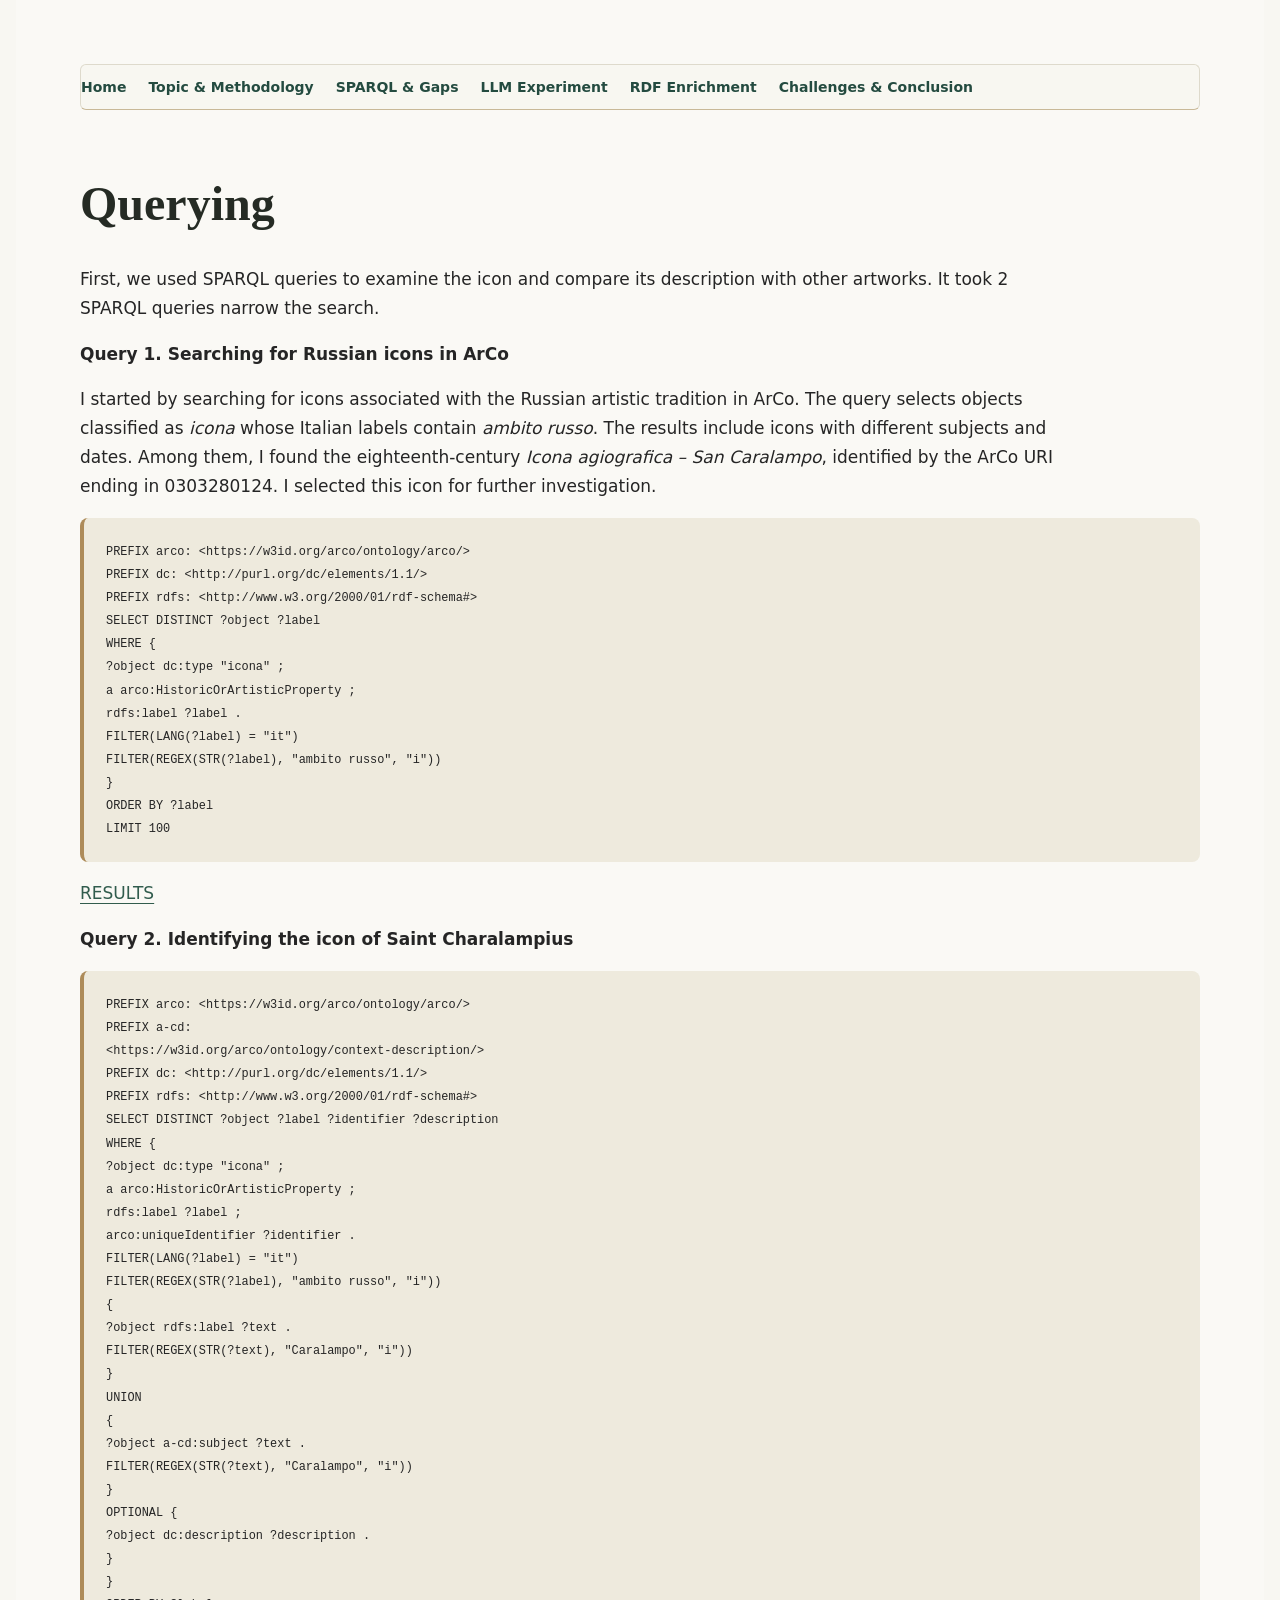
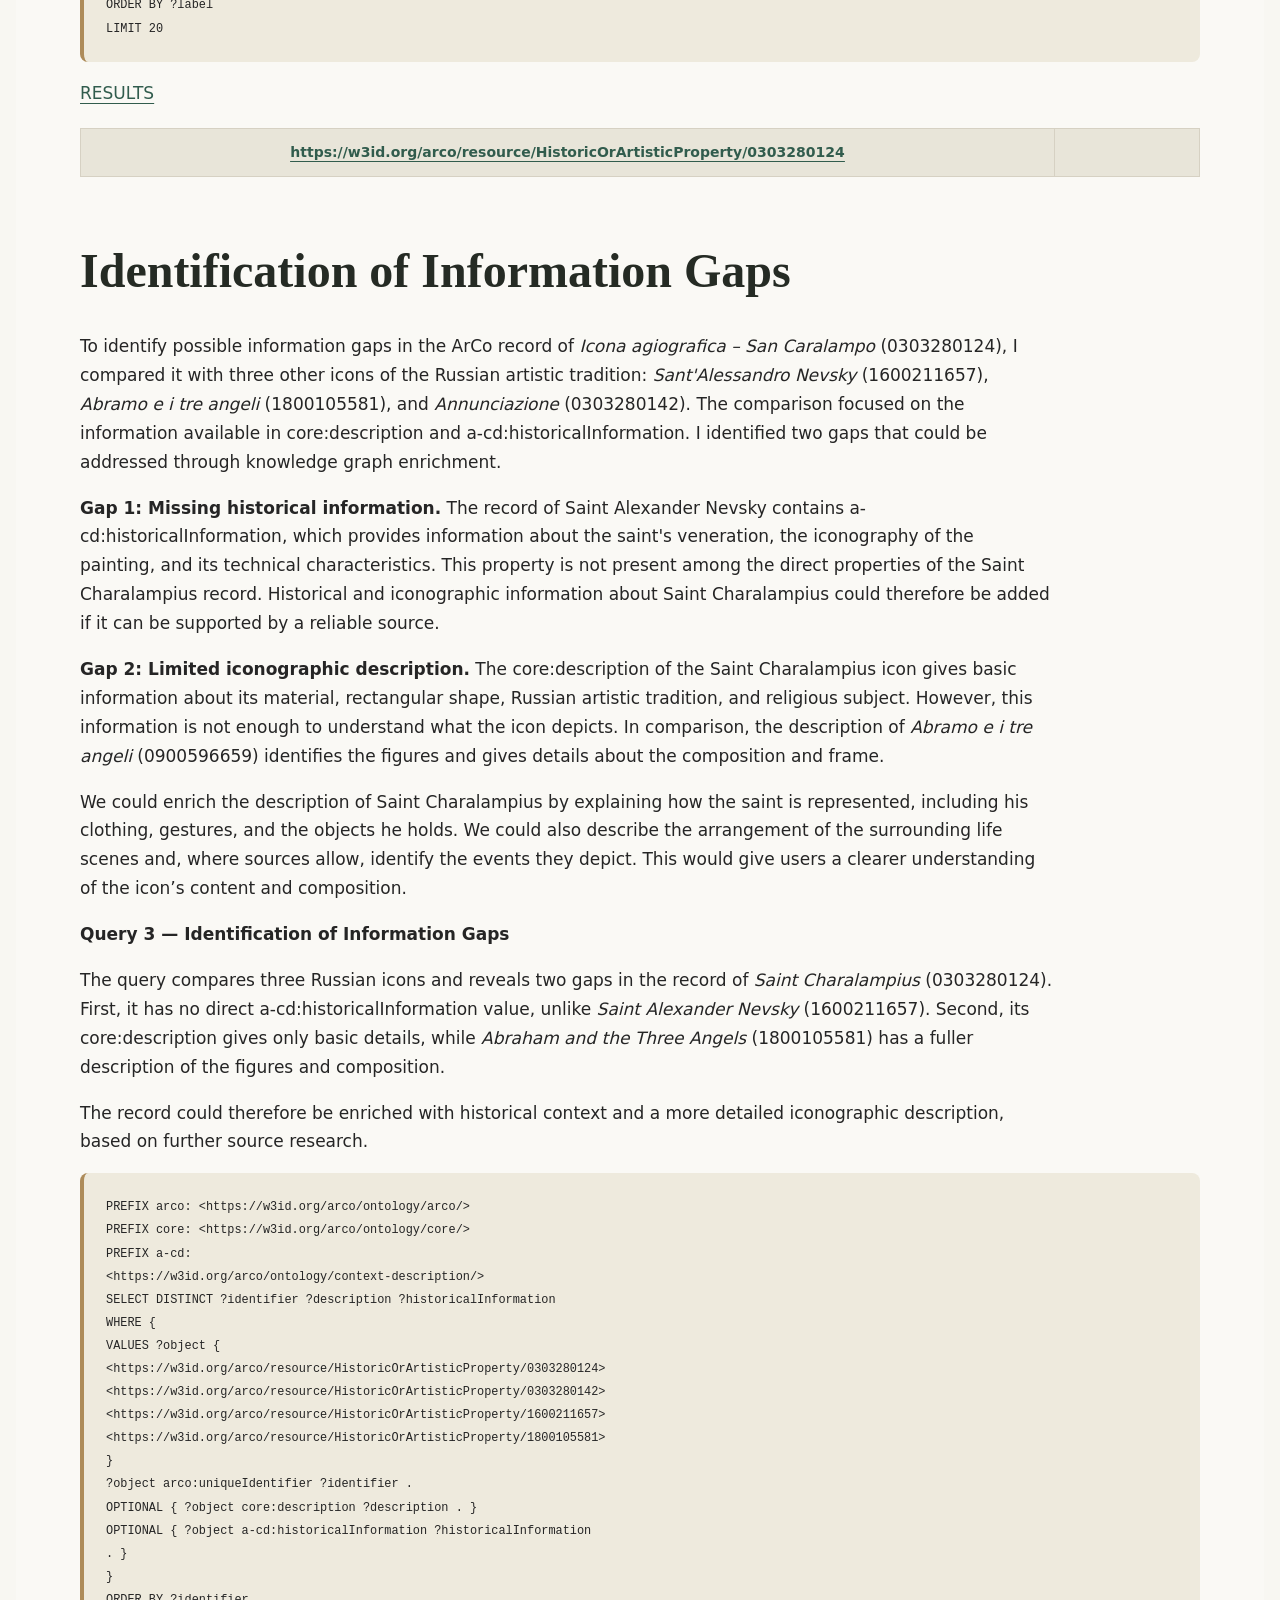
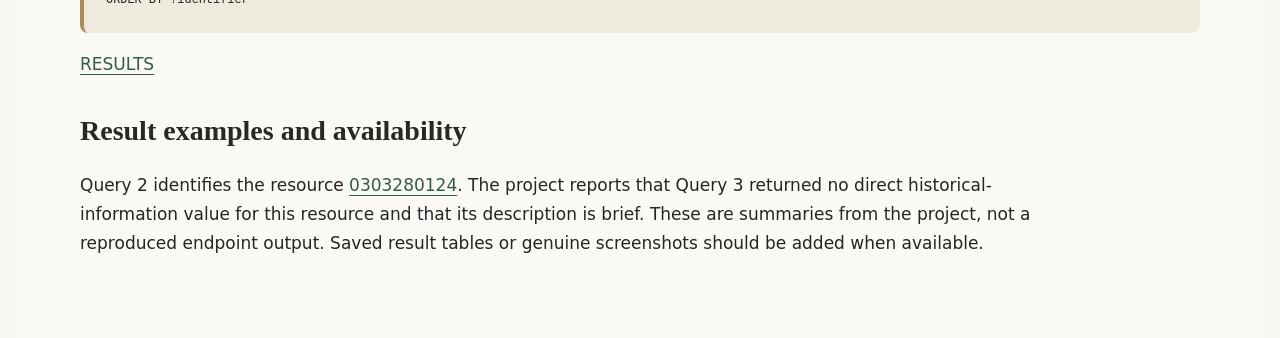
<file: sparql[1].html>
<!DOCTYPE html>

<html lang="en" xml:lang="" xmlns="http://www.w3.org/1999/xhtml">
<head>
<meta charset="utf-8"/>
<meta content="pandoc" name="generator"/>
<meta content="width=device-width, initial-scale=1.0, user-scalable=yes" name="viewport"/>
<title>Enriching ArCo: Saint Charalampius</title>
<style>
html {
color: #1a1a1a;
background-color: #fdfdfd;
}
body {
margin: 0 auto;
max-width: 36em;
padding-left: 50px;
padding-right: 50px;
padding-top: 50px;
padding-bottom: 50px;
hyphens: auto;
overflow-wrap: break-word;
text-rendering: optimizeLegibility;
font-kerning: normal;
}
@media (max-width: 600px) {
body {
font-size: 0.9em;
padding: 12px;
}
h1 {
font-size: 1.8em;
}
}
@media print {
html {
background-color: white;
}
body {
background-color: transparent;
color: black;
font-size: 12pt;
}
p, h2, h3 {
orphans: 3;
widows: 3;
}
h2, h3, h4 {
page-break-after: avoid;
}
}
p {
margin: 1em 0;
}
a {
color: #1a1a1a;
}
a:visited {
color: #1a1a1a;
}
img {
max-width: 100%;
}
svg {
height: auto;
max-width: 100%;
}
h1, h2, h3, h4, h5, h6 {
margin-top: 1.4em;
}
h5, h6 {
font-size: 1em;
font-style: italic;
}
h6 {
font-weight: normal;
}
ol, ul {
padding-left: 1.7em;
margin-top: 1em;
}
li > ol, li > ul {
margin-top: 0;
}
blockquote {
margin: 1em 0 1em 1.7em;
padding-left: 1em;
border-left: 2px solid #e6e6e6;
color: #606060;
}
code {
font-family: Menlo, Monaco, Consolas, 'Lucida Console', monospace;
font-size: 85%;
margin: 0;
hyphens: manual;
}
pre {
margin: 1em 0;
overflow: auto;
}
pre code {
padding: 0;
overflow: visible;
overflow-wrap: normal;
}
.sourceCode {
background-color: transparent;
overflow: visible;
}
hr {
background-color: #1a1a1a;
border: none;
height: 1px;
margin: 1em 0;
}
table {
margin: 1em 0;
border-collapse: collapse;
width: 100%;
overflow-x: auto;
display: block;
font-variant-numeric: lining-nums tabular-nums;
}
table caption {
margin-bottom: 0.75em;
}
tbody {
margin-top: 0.5em;
border-top: 1px solid #1a1a1a;
border-bottom: 1px solid #1a1a1a;
}
th {
border-top: 1px solid #1a1a1a;
padding: 0.25em 0.5em 0.25em 0.5em;
}
td {
padding: 0.125em 0.5em 0.25em 0.5em;
}
header {
margin-bottom: 4em;
text-align: center;
}
#TOC li {
list-style: none;
}
#TOC ul {
padding-left: 1.3em;
}
#TOC > ul {
padding-left: 0;
}
#TOC a:not(:hover) {
text-decoration: none;
}
code{white-space: pre-wrap;}
span.smallcaps{font-variant: small-caps;}
div.columns{display: flex; gap: min(4vw, 1.5em);}
div.column{flex: auto; overflow-x: auto;}
div.hanging-indent{margin-left: 1.5em; text-indent: -1.5em;}

ul.task-list[class]{list-style: none;}
ul.task-list li input[type="checkbox"] {
font-size: inherit;
width: 0.8em;
margin: 0 0.8em 0.2em -1.6em;
vertical-align: middle;
}
.display.math{display: block; text-align: center; margin: 0.5rem auto;}
</style>
<style>body{font:17px/1.65 system-ui,sans-serif;color:#252525;max-width:1100px;margin:auto;padding:30px 5%;background:#faf9f5}h1,h2,h3{line-height:1.2;color:#533b27;margin-top:2em}a{color:#745124}img{max-width:100%;height:auto}figure{text-align:center}figure img{max-height:650px}pre{overflow:auto;background:#eeeae2;padding:18px;border-radius:8px;white-space:pre-wrap}table{border-collapse:collapse;width:100%;display:block;overflow:auto}td,th{border:1px solid #ccc;padding:12px;vertical-align:top;min-width:120px}td p{margin:.5em 0}nav{background:#eeeae2;padding:16px 25px;border-radius:8px}header h1{font-size:2.4em}code{overflow-wrap:anywhere}</style>
<style>html{scroll-behavior:smooth;background:#f8f7f2;color:#292e28}body{max-width:1120px;margin:auto;padding:clamp(20px,5vw,70px);font:17px/1.7 system-ui,sans-serif;overflow-wrap:anywhere}header{border-bottom:1px solid #b8b4a5;padding:30px 0 45px;margin-bottom:30px}header h1{font-size:clamp(38px,6vw,76px);line-height:1.04;max-width:850px}h1,h2,h3{font-family:Georgia,serif;line-height:1.2;color:#252b24}h1{font-size:clamp(30px,4vw,48px);margin-top:65px}h2{font-size:28px;margin-top:35px}h3{font-size:22px}p{max-width:90ch}a{color:#315c4d;text-underline-offset:4px}nav{background:#eeece2;border:1px solid #dedacc;padding:20px 28px;border-radius:6px;margin:25px 0}nav ul{display:flex;flex-wrap:wrap;gap:8px 24px;list-style:none;padding:0;margin:0}nav a{font-size:14px;font-weight:650}pre{background:#eeeadd;border-left:4px solid #ad8b59;padding:22px;overflow-x:auto;white-space:pre;overflow-wrap:normal;font:14px/1.65 Consolas,monospace}code{font-family:Consolas,monospace}table{border-collapse:collapse;width:100%;font-size:14px;margin:20px 0}td,th{border:1px solid #d6d1c3;padding:12px;vertical-align:top}th{background:#e8e5d9}td h1,td h2,td h3{font-size:19px;margin:18px 0 8px}img{max-width:100%;height:auto}details{border:1px solid #d4cebd;background:#f1efe6;padding:16px;margin:24px 0}summary{cursor:pointer;font-weight:700;color:#315c4d}@media(max-width:650px){body{padding:18px}table{display:block;overflow-x:auto}td{min-width:220px}nav ul{display:block}}</style><style>.site-menu{position:sticky;top:0;z-index:100;background:#f8f7f1;border-bottom:1px solid #c9b998;display:flex;flex-wrap:wrap;gap:8px 22px;padding:14px 0;margin:0 0 30px;font:600 14px system-ui}.site-menu a{color:#244b40;text-decoration:none}.site-menu a:hover{text-decoration:underline}pre{white-space:pre;overflow-x:auto}table{max-width:100%;display:block;overflow-x:auto}html{scroll-padding-top:90px}</style></head>
<body><nav aria-label="Main navigation" class="site-menu"><a href="index.html">Home</a><a href="methodology.html">Topic &amp; Methodology</a><a href="sparql.html">SPARQL &amp; Gaps</a><a href="llms.html">LLM Experiment</a><a href="rdf.html">RDF Enrichment</a><a href="conclusion.html">Challenges &amp; Conclusion</a></nav><h1 id="querying">Querying</h1><p>First, we used SPARQL queries to examine the icon and compare its
description with other artworks. It took 2 SPARQL queries narrow the
search.</p><p><strong>Query 1. Searching for Russian icons in ArCo</strong></p><p>I started by searching for icons associated with the Russian artistic
tradition in ArCo. The query selects objects classified as
<em>icona</em> whose Italian labels contain <em>ambito russo</em>. The
results include icons with different subjects and dates. Among them, I
found the eighteenth-century <em>Icona agiografica – San Caralampo</em>,
identified by the ArCo URI ending in 0303280124. I selected this icon
for further investigation.</p><pre class="query-code"><code>PREFIX arco: &lt;https://w3id.org/arco/ontology/arco/&gt;
PREFIX dc: &lt;http://purl.org/dc/elements/1.1/&gt;
PREFIX rdfs: &lt;http://www.w3.org/2000/01/rdf-schema#&gt;
SELECT DISTINCT ?object ?label
WHERE {
?object dc:type "icona" ;
a arco:HistoricOrArtisticProperty ;
rdfs:label ?label .
FILTER(LANG(?label) = "it")
FILTER(REGEX(STR(?label), "ambito russo", "i"))
}
ORDER BY ?label
LIMIT 100</code></pre><p><a href="https://dati.cultura.gov.it/sparql?default-graph-uri=&amp;query=PREFIX+arco%3A+%3Chttps%3A%2F%2Fw3id.org%2Farco%2Fontology%2Farco%2F%3E%0D%0APREFIX+dc%3A+%3Chttp%3A%2F%2Fpurl.org%2Fdc%2Felements%2F1.1%2F%3E%0D%0APREFIX+rdfs%3A+%3Chttp%3A%2F%2Fwww.w3.org%2F2000%2F01%2Frdf-schema%23%3E%0D%0A%0D%0ASELECT+DISTINCT+%3Fobject+%3Flabel%0D%0AWHERE+%7B%0D%0A++%3Fobject+dc%3Atype+%22icona%22+%3B%0D%0A++++++++++a+arco%3AHistoricOrArtisticProperty+%3B%0D%0A++++++++++rdfs%3Alabel+%3Flabel+.%0D%0A%0D%0A++FILTER%28LANG%28%3Flabel%29+%3D+%22it%22%29%0D%0A++FILTER%28REGEX%28STR%28%3Flabel%29%2C+%22ambito+russo%22%2C+%22i%22%29%29%0D%0A%7D%0D%0AORDER+BY+%3Flabel%0D%0ALIMIT+100&amp;format=text%2Fhtml&amp;timeout=0&amp;signal_void=on"><u>RESULTS</u></a></p><p><strong>Query 2. Identifying the icon of Saint
Charalampius</strong></p><pre class="query-code"><code>PREFIX arco: &lt;https://w3id.org/arco/ontology/arco/&gt;
PREFIX a-cd:
&lt;https://w3id.org/arco/ontology/context-description/&gt;
PREFIX dc: &lt;http://purl.org/dc/elements/1.1/&gt;
PREFIX rdfs: &lt;http://www.w3.org/2000/01/rdf-schema#&gt;
SELECT DISTINCT ?object ?label ?identifier ?description
WHERE {
?object dc:type "icona" ;
a arco:HistoricOrArtisticProperty ;
rdfs:label ?label ;
arco:uniqueIdentifier ?identifier .
FILTER(LANG(?label) = "it")
FILTER(REGEX(STR(?label), "ambito russo", "i"))
{
?object rdfs:label ?text .
FILTER(REGEX(STR(?text), "Caralampo", "i"))
}
UNION
{
?object a-cd:subject ?text .
FILTER(REGEX(STR(?text), "Caralampo", "i"))
}
OPTIONAL {
?object dc:description ?description .
}
}
ORDER BY ?label
LIMIT 20</code></pre><p><a href="https://dati.cultura.gov.it/sparql?default-graph-uri=&amp;query=PREFIX+arco%3A+%3Chttps%3A%2F%2Fw3id.org%2Farco%2Fontology%2Farco%2F%3E%0D%0APREFIX+a-cd%3A+%3Chttps%3A%2F%2Fw3id.org%2Farco%2Fontology%2Fcontext-description%2F%3E%0D%0APREFIX+dc%3A+%3Chttp%3A%2F%2Fpurl.org%2Fdc%2Felements%2F1.1%2F%3E%0D%0APREFIX+rdfs%3A+%3Chttp%3A%2F%2Fwww.w3.org%2F2000%2F01%2Frdf-schema%23%3E%0D%0A%0D%0ASELECT+DISTINCT+%3Fobject+%3Flabel+%3Fidentifier+%3Fdescription%0D%0AWHERE+%7B%0D%0A++%3Fobject+dc%3Atype+%22icona%22+%3B%0D%0A++++++++++a+arco%3AHistoricOrArtisticProperty+%3B%0D%0A++++++++++rdfs%3Alabel+%3Flabel+%3B%0D%0A++++++++++arco%3AuniqueIdentifier+%3Fidentifier+.%0D%0A%0D%0A++FILTER%28LANG%28%3Flabel%29+%3D+%22it%22%29%0D%0A++FILTER%28REGEX%28STR%28%3Flabel%29%2C+%22ambito+russo%22%2C+%22i%22%29%29%0D%0A%0D%0A++%7B%0D%0A++++%3Fobject+rdfs%3Alabel+%3Ftext+.%0D%0A++++FILTER%28REGEX%28STR%28%3Ftext%29%2C+%22Caralampo%22%2C+%22i%22%29%29%0D%0A++%7D%0D%0A++UNION%0D%0A++%7B%0D%0A++++%3Fobject+a-cd%3Asubject+%3Ftext+.%0D%0A++++FILTER%28REGEX%28STR%28%3Ftext%29%2C+%22Caralampo%22%2C+%22i%22%29%29%0D%0A++%7D%0D%0A%0D%0A++OPTIONAL+%7B%0D%0A++++%3Fobject+dc%3Adescription+%3Fdescription+.%0D%0A++%7D%0D%0A%7D%0D%0AORDER+BY+%3Flabel%0D%0ALIMIT+20&amp;format=text%2Fhtml&amp;timeout=0&amp;signal_void=on"><u>RESULTS</u></a></p><table>
<colgroup>
<col style="width: 99%"/>
<col style="width: 0%"/>
</colgroup>
<thead>
<tr class="header">
<th><a href="https://w3id.org/arco/resource/HistoricOrArtisticProperty/0303280124"><u>https://w3id.org/arco/resource/HistoricOrArtisticProperty/0303280124</u></a></th>
<th></th>
</tr>
</thead>
<tbody>
</tbody>
</table><h1 id="identification-of-information-gaps">Identification of
Information Gaps</h1><p>To identify possible information gaps in the ArCo record of <em>Icona
agiografica – San Caralampo</em> (0303280124), I compared it with three
other icons of the Russian artistic tradition: <em>Sant'Alessandro
Nevsky</em> (1600211657), <em>Abramo e i tre angeli</em> (1800105581),
and <em>Annunciazione</em> (0303280142). The comparison focused on the
information available in core:description and
a-cd:historicalInformation. I identified two gaps that could be
addressed through knowledge graph enrichment.</p><p><strong>Gap 1: Missing historical information.</strong> The record of
Saint Alexander Nevsky contains a-cd:historicalInformation, which
provides information about the saint's veneration, the iconography of
the painting, and its technical characteristics. This property is not
present among the direct properties of the Saint Charalampius record.
Historical and iconographic information about Saint Charalampius could
therefore be added if it can be supported by a reliable source.</p><p><strong>Gap 2: Limited iconographic description.</strong> The
core:description of the Saint Charalampius icon gives basic information
about its material, rectangular shape, Russian artistic tradition, and
religious subject. However, this information is not enough to understand
what the icon depicts. In comparison, the description of <em>Abramo e i
tre angeli</em> (0900596659) identifies the figures and gives details
about the composition and frame.</p><p>We could enrich the description of Saint Charalampius by explaining
how the saint is represented, including his clothing, gestures, and the
objects he holds. We could also describe the arrangement of the
surrounding life scenes and, where sources allow, identify the events
they depict. This would give users a clearer understanding of the icon’s
content and composition.</p><p><strong>Query 3 — Identification of Information Gaps</strong></p><p>The query compares three Russian icons and reveals two gaps in the
record of <em>Saint Charalampius</em> (0303280124). First, it has no
direct a-cd:historicalInformation value, unlike <em>Saint Alexander
Nevsky</em> (1600211657). Second, its core:description gives only basic
details, while <em>Abraham and the Three Angels</em> (1800105581) has a
fuller description of the figures and composition.</p><p>The record could therefore be enriched with historical context and a
more detailed iconographic description, based on further source
research.</p><pre class="query-code"><code>PREFIX arco: &lt;https://w3id.org/arco/ontology/arco/&gt;
PREFIX core: &lt;https://w3id.org/arco/ontology/core/&gt;
PREFIX a-cd:
&lt;https://w3id.org/arco/ontology/context-description/&gt;
SELECT DISTINCT ?identifier ?description ?historicalInformation
WHERE {
VALUES ?object {
&lt;https://w3id.org/arco/resource/HistoricOrArtisticProperty/0303280124&gt;
&lt;https://w3id.org/arco/resource/HistoricOrArtisticProperty/0303280142&gt;
&lt;https://w3id.org/arco/resource/HistoricOrArtisticProperty/1600211657&gt;
&lt;https://w3id.org/arco/resource/HistoricOrArtisticProperty/1800105581&gt;
}
?object arco:uniqueIdentifier ?identifier .
OPTIONAL { ?object core:description ?description . }
OPTIONAL { ?object a-cd:historicalInformation ?historicalInformation
. }
}
ORDER BY ?identifier</code></pre><p><a href="https://dati.cultura.gov.it/sparql?default-graph-uri=&amp;query=PREFIX+arco%3A+%3Chttps%3A%2F%2Fw3id.org%2Farco%2Fontology%2Farco%2F%3E%0D%0APREFIX+core%3A+%3Chttps%3A%2F%2Fw3id.org%2Farco%2Fontology%2Fcore%2F%3E%0D%0APREFIX+a-cd%3A+%3Chttps%3A%2F%2Fw3id.org%2Farco%2Fontology%2Fcontext-description%2F%3E%0D%0A%0D%0ASELECT+DISTINCT+%3Fidentifier+%3Fdescription+%3FhistoricalInformation%0D%0AWHERE+%7B%0D%0A++VALUES+%3Fobject+%7B%0D%0A++++%3Chttps%3A%2F%2Fw3id.org%2Farco%2Fresource%2FHistoricOrArtisticProperty%2F0303280124%3E%0D%0A++++%3Chttps%3A%2F%2Fw3id.org%2Farco%2Fresource%2FHistoricOrArtisticProperty%2F0303280142%3E%0D%0A++++%3Chttps%3A%2F%2Fw3id.org%2Farco%2Fresource%2FHistoricOrArtisticProperty%2F1600211657%3E%0D%0A++++%3Chttps%3A%2F%2Fw3id.org%2Farco%2Fresource%2FHistoricOrArtisticProperty%2F1800105581%3E%0D%0A++%7D%0D%0A%0D%0A++%3Fobject+arco%3AuniqueIdentifier+%3Fidentifier+.%0D%0A%0D%0A++OPTIONAL+%7B+%3Fobject+core%3Adescription+%3Fdescription+.+%7D%0D%0A++OPTIONAL+%7B+%3Fobject+a-cd%3AhistoricalInformation+%3FhistoricalInformation+.+%7D%0D%0A%7D%0D%0AORDER+BY+%3Fidentifier%0D%0A&amp;format=text%2Fhtml&amp;timeout=0&amp;signal_void=on"><u>RESULTS</u></a></p><h2>Result examples and availability</h2><p>Query 2 identifies the resource <a href="https://w3id.org/arco/resource/HistoricOrArtisticProperty/0303280124">0303280124</a>. The project reports that Query 3 returned no direct historical-information value for this resource and that its description is brief. These are summaries from the project, not a reproduced endpoint output. Saved result tables or genuine screenshots should be added when available.</p></body>
</html>
</file>
